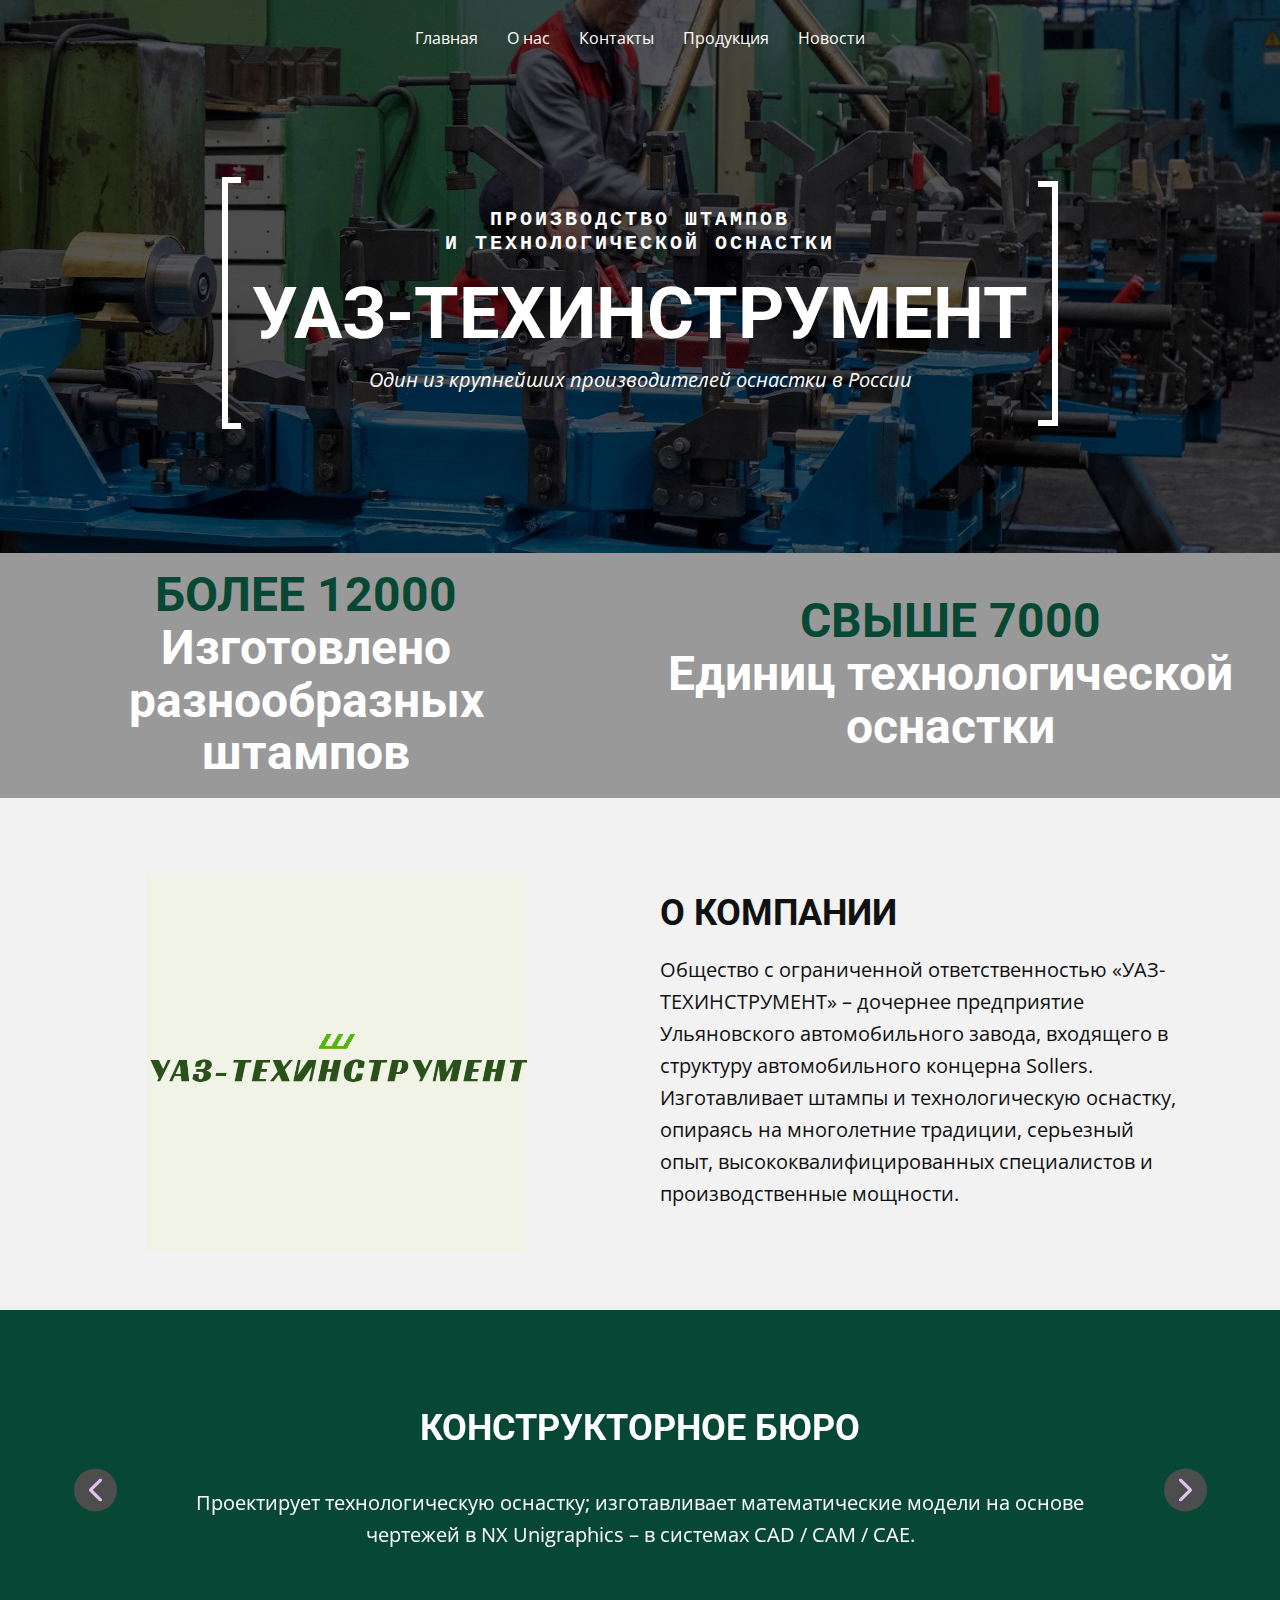
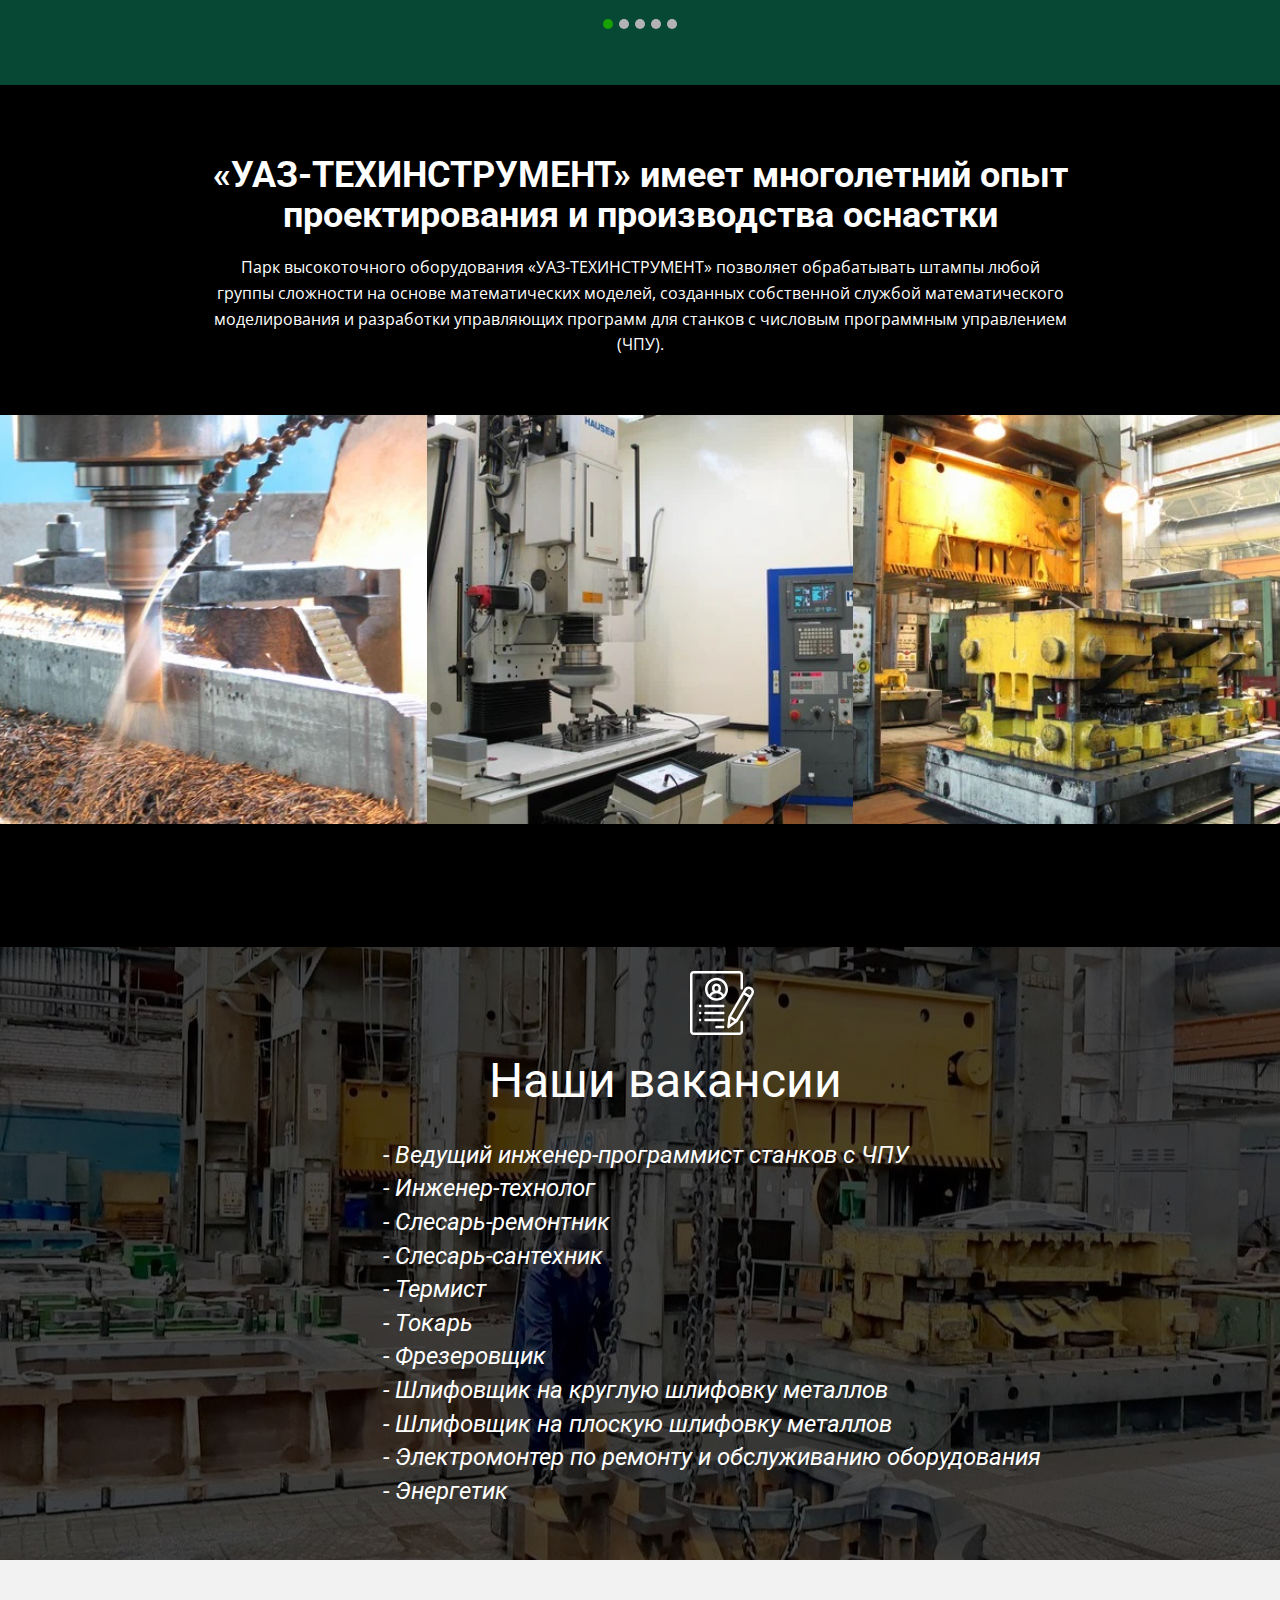
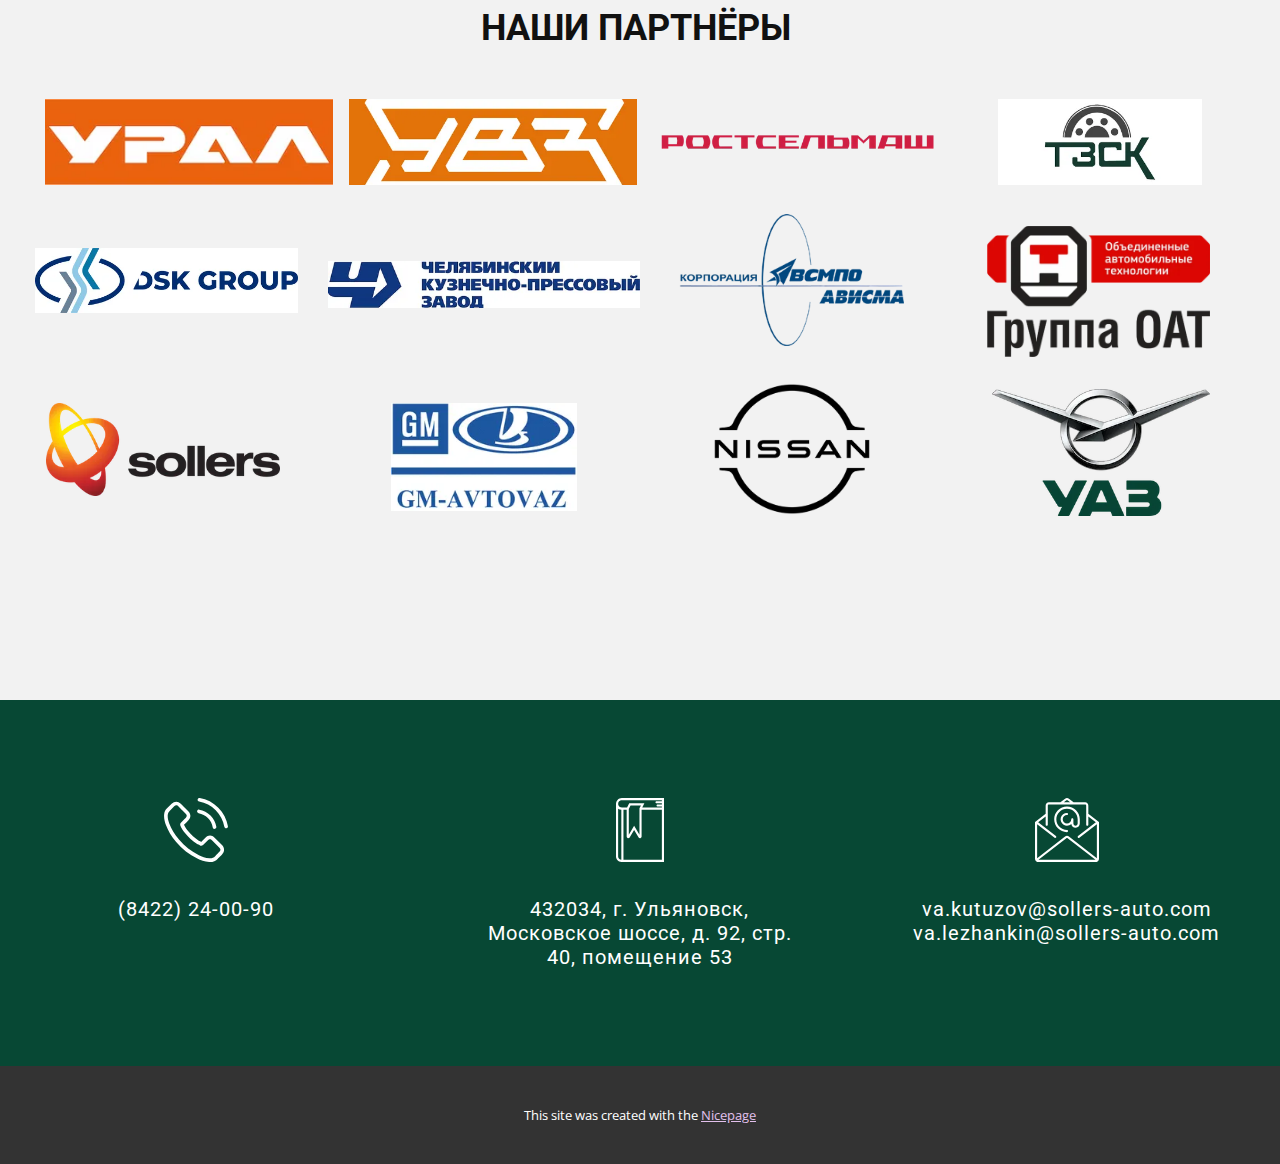
<file: index.html>
<!DOCTYPE html>
<html style="font-size: 16px;" lang="ru"><head>
    <meta name="viewport" content="width=device-width, initial-scale=1.0">
    <meta charset="utf-8">
    <meta name="keywords" content="Building Together, 450, Completed Projects, Building&nbsp;Information Modeling, We has a proud tradition of service as a General Contractor since 1974, Design &amp;amp;Build Package, BuildingRenovation, ProjectManagement, We Offer a Wide Range of Services, Company Certifications, HealthcareBuilding, EducationBuilding, Government
                                            Building, CommercialBuilding, ResidentialBuilding, Restaurant&nbsp;Facilities, We Work With the&nbsp;Best Partners">
    <meta name="description" content="">
    <title>Главная</title>
    <link rel="stylesheet" href="nicepage.css" media="screen">
<link rel="stylesheet" href="Главная.css" media="screen">
    <script class="u-script" type="text/javascript" src="jquery.js" defer=""></script>
    <script class="u-script" type="text/javascript" src="nicepage.js" defer=""></script>
    <meta name="generator" content="Nicepage 6.9.2, nicepage.com">
    <link id="u-theme-google-font" rel="stylesheet" href="https://fonts.googleapis.com/css?family=Roboto:100,100i,300,300i,400,400i,500,500i,700,700i,900,900i|Open+Sans:300,300i,400,400i,500,500i,600,600i,700,700i,800,800i">
    
    
    
    
    
    
    
    
    
    
    <script type="application/ld+json">{
		"@context": "http://schema.org",
		"@type": "Organization",
		"name": ""
}</script>
    <meta name="theme-color" content="#834496">
    <meta property="og:title" content="Главная">
    <meta property="og:type" content="website">
  <meta data-intl-tel-input-cdn-path="intlTelInput/"></head>
  <body data-home-page="Главная.html" data-home-page-title="Главная" data-path-to-root="./" data-include-products="true" class="u-body u-overlap u-overlap-contrast u-overlap-transparent u-xl-mode" data-lang="ru"><header class="u-clearfix u-header u-header" id="sec-d73b"><div class="u-clearfix u-sheet u-valign-middle u-sheet-1">
        <nav class="u-menu u-menu-one-level u-offcanvas u-menu-1">
          <div class="menu-collapse">
            <a class="u-button-style u-nav-link" href="#">
              <svg class="u-svg-link" viewBox="0 0 24 24"><use xlink:href="#menu-hamburger"></use></svg>
              <svg class="u-svg-content" version="1.1" id="menu-hamburger" viewBox="0 0 16 16" x="0px" y="0px" xmlns:xlink="http://www.w3.org/1999/xlink" xmlns="http://www.w3.org/2000/svg"><g><rect y="1" width="16" height="2"></rect><rect y="7" width="16" height="2"></rect><rect y="13" width="16" height="2"></rect>
</g></svg>
            </a>
          </div>
          <div class="u-custom-menu u-nav-container">
            <ul class="u-nav u-spacing-25 u-unstyled u-nav-1"><li class="u-nav-item"><a class="u-button-style u-nav-link" href="Главная.html" style="padding: 8px 2px;">Главная</a>
</li><li class="u-nav-item"><a class="u-button-style u-nav-link" href="О-нас.html" style="padding: 8px 2px;">О нас</a>
</li><li class="u-nav-item"><a class="u-button-style u-nav-link" href="Контакты.html" style="padding: 8px 2px;">Контакты</a>
</li><li class="u-nav-item"><a class="u-button-style u-nav-link" href="Продукция.html" style="padding: 8px 2px;">Продукция</a>
</li><li class="u-nav-item"><a class="u-button-style u-nav-link" href="Новости.html" style="padding: 8px 2px;">Новости</a>
</li></ul>
          </div>
          <div class="u-custom-menu u-nav-container-collapse">
            <div class="u-black u-container-style u-inner-container-layout u-opacity u-opacity-95 u-sidenav">
              <div class="u-inner-container-layout u-sidenav-overflow">
                <div class="u-menu-close"></div>
                <ul class="u-align-center u-nav u-popupmenu-items u-unstyled u-nav-2"><li class="u-nav-item"><a class="u-button-style u-nav-link" href="Главная.html">Главная</a>
</li><li class="u-nav-item"><a class="u-button-style u-nav-link" href="О-нас.html">О нас</a>
</li><li class="u-nav-item"><a class="u-button-style u-nav-link" href="Контакты.html">Контакты</a>
</li><li class="u-nav-item"><a class="u-button-style u-nav-link" href="Продукция.html">Продукция</a>
</li><li class="u-nav-item"><a class="u-button-style u-nav-link" href="Новости.html">Новости</a>
</li></ul>
              </div>
            </div>
            <div class="u-black u-menu-overlay u-opacity u-opacity-70"></div>
          </div>
        </nav>
      </div></header> 
    <section class="u-clearfix u-image u-shading u-section-1" id="sec-0ecc" data-image-width="1920" data-image-height="1282">
      <div class="u-clearfix u-sheet u-sheet-1">
        <div class="custom-expanded u-container-style u-expanded-width-md u-group u-group-1">
          <div class="u-container-layout u-container-layout-1">
            <div class="u-border-6 u-border-white u-shape u-shape-right u-shape-1"></div>
            <div class="u-border-6 u-border-white u-shape u-shape-left u-shape-2"></div>
            <h5 class="u-align-center u-custom-font u-font-courier-new u-text u-text-1"> Производство штампов<br>и технологической оснастки
            </h5>
            <h1 class="u-align-center u-custom-font u-font-titillium-Web u-text u-title u-text-2"> УАЗ-ТЕХИНСТРУМЕНТ</h1>
            <p class="u-align-center u-text u-text-3"> Один из крупнейших производителей оснастки в России</p>
          </div>
        </div>
      </div>
    </section>
    <section class="u-clearfix u-custom-color-6 u-section-2" id="sec-e8e1">
      <div class="data-layout-selected u-clearfix u-expanded-width u-layout-wrap u-layout-wrap-1">
        <div class="u-layout">
          <div class="u-layout-col">
            <div class="u-size-30">
              <div class="u-layout-row">
                <div class="u-container-style u-layout-cell u-left-cell u-right-cell u-size-60 u-layout-cell-1">
                  <div class="u-container-layout"></div>
                </div>
              </div>
            </div>
            <div class="u-size-30">
              <div class="u-layout-row">
                <div class="u-container-style u-layout-cell u-left-cell u-size-30 u-layout-cell-2">
                  <div class="u-container-layout u-valign-middle u-container-layout-2">
                    <h2 class="u-align-center u-font-titillium-Web u-text u-text-custom-color-5 u-text-1">БОЛЕЕ 12000 <span class="u-text-white">
                        <br>Изготовлено разнообразных штампов
                      </span>
                      <br>
                    </h2>
                  </div>
                </div>
                <div class="u-container-style u-layout-cell u-size-30 u-layout-cell-3">
                  <div class="u-container-layout u-valign-middle u-container-layout-3">
                    <h2 class="u-align-center u-font-titillium-Web u-text u-text-custom-color-5 u-text-2">СВЫШЕ 7000<br>
                      <span class="u-text-white">Единиц технологической оснастки </span>
                      <br>
                    </h2>
                  </div>
                </div>
              </div>
            </div>
          </div>
        </div>
      </div>
    </section>
    <section class="u-clearfix u-grey-5 u-section-3" id="sec-6acd">
      <div class="u-clearfix u-sheet u-sheet-1">
        <div class="custom-expanded data-layout-selected u-clearfix u-layout-wrap u-layout-wrap-1">
          <div class="u-layout">
            <div class="u-layout-row">
              <div class="u-container-style u-layout-cell u-right-cell u-size-60 u-layout-cell-1">
                <div class="u-container-layout u-container-layout-1">
                  <h2 class="u-custom-font u-font-titillium-Web u-text u-text-1">О КОМПАНИИ</h2>
                  <p class="u-text u-text-2"> Общество с ограниченной ответственностью «УАЗ-ТЕХИНСТРУМЕНТ»&nbsp;– дочернее предприятие Ульяновского автомобильного завода, входящего в структуру автомобильного концерна Sollers. Изготавливает штампы и технологическую оснастку, опираясь на многолетние традиции, серьезный опыт, высококвалифицированных специалистов и производственные мощности.</p>
                </div>
              </div>
            </div>
          </div>
        </div>
        <img class="u-expanded-width-xs u-image u-image-contain u-image-default u-image-1" src="images/gh.png" alt="" data-image-width="746" data-image-height="740">
      </div>
    </section>
    <section class="u-clearfix u-valign-middle u-section-4" id="carousel_5e61">
      <div class="data-layout-selected u-clearfix u-expanded-width u-layout-wrap u-layout-wrap-1">
        <div class="u-gutter-0 u-layout">
          <div class="u-layout-row">
            <div class="u-align-center u-container-style u-custom-color-5 u-layout-cell u-size-60 u-layout-cell-1">
              <div class="u-container-layout u-container-layout-1">
                <div id="carousel-d1ff" data-interval="5000" data-u-ride="carousel" class="u-carousel u-expanded-width-xs u-slider u-slider-1">
                  <ol class="u-absolute-hcenter u-carousel-indicators u-carousel-indicators-1">
                    <li data-u-target="#carousel-d1ff" class="u-active u-active-custom-color-4 u-grey-30 u-shape-circle" data-u-slide-to="0" style="width: 10px; height: 10px;"></li>
                    <li data-u-target="#carousel-d1ff" class="u-active-custom-color-4 u-grey-30 u-shape-circle" data-u-slide-to="1" style="width: 10px; height: 10px;"></li>
                    <li data-u-target="#carousel-d1ff" class="u-active-custom-color-4 u-grey-30 u-shape-circle" data-u-slide-to="2" style="width: 10px; height: 10px;"></li>
                    <li data-u-target="#carousel-d1ff" class="u-active-custom-color-4 u-grey-30 u-shape-circle" data-u-slide-to="3" style="width: 10px; height: 10px;"></li>
                    <li data-u-target="#carousel-d1ff" class="u-active-custom-color-4 u-grey-30 u-shape-circle" data-u-slide-to="4" style="width: 10px; height: 10px;"></li>
                  </ol>
                  <div class="u-carousel-inner" role="listbox">
                    <div class="u-active u-align-center u-carousel-item u-container-style u-slide">
                      <div class="u-container-layout u-container-layout-2">
                        <h4 class="u-text u-text-1"><b>КОНСТРУКТОРНОЕ&nbsp;</b><b>БЮРО</b>
                          <br>
                        </h4>
                        <p class="u-large-text u-text u-text-variant u-text-2"> Проектирует технологическую оснастку; изготавливает математические модели на основе чертежей в NX Unigraphics – в системах&nbsp;CAD&nbsp;/&nbsp;CAM&nbsp;/&nbsp;CAE.</p>
                      </div>
                    </div>
                    <div class="u-align-center u-carousel-item u-container-style u-slide">
                      <div class="u-container-layout u-container-layout-3">
                        <h4 class="u-text u-text-default u-text-3"> ЗАГОТОВИТЕЛЬНОЕ ПРОИЗВОДСТВО<br>
                        </h4>
                        <p class="u-large-text u-text u-text-variant u-text-4"> Получает из стандартного металлопроката заготовки любых сечений и геометрии.</p>
                      </div>
                    </div>
                    <div class="u-align-center u-carousel-item u-container-style u-slide">
                      <div class="u-container-layout u-container-layout-4">
                        <h4 class="u-text u-text-default u-text-5"> МЕХАНИЧЕСКАЯ ОБРАБОТКА<br>
                        </h4>
                        <p class="u-large-text u-text u-text-variant u-text-6"> Универсальная, 3D c ЧПУ. Производится на уникальных высокоточных станках, что гарантирует соответствие изделия чертежам, исполнение заказов различной сложности и точности.</p>
                      </div>
                    </div>
                    <div class="u-align-center u-carousel-item u-container-style u-slide">
                      <div class="u-container-layout u-container-layout-5">
                        <h4 class="u-text u-text-default u-text-7"> СБОРКА ГОТОВОЙ ОСНАСТКИ<br>
                        </h4>
                        <p class="u-large-text u-text u-text-variant u-text-8"> Выполняется с помощью измерительной техники для получения качественной продукции.</p>
                      </div>
                    </div>
                    <div class="u-align-center u-carousel-item u-container-style u-slide">
                      <div class="u-container-layout u-container-layout-6">
                        <h4 class="u-text u-text-default u-text-9"> ИСПЫТАНИЕ И НАЛАДКА ШТАМПОВ<br>
                        </h4>
                        <p class="u-large-text u-text u-text-variant u-text-10"> Осуществляется на собственных прессах с проведением многоступенчатого контроля и приемки готовой продукции для сдачи потребителю.</p>
                      </div>
                    </div>
                  </div>
                  <a class="u-absolute-vcenter u-carousel-control u-carousel-control-prev u-grey-70 u-icon-circle u-spacing-10 u-carousel-control-1" href="#carousel-d1ff" role="button" data-u-slide="prev">
                    <span aria-hidden="true">
                      <svg viewBox="0 0 451.847 451.847"><path d="M97.141,225.92c0-8.095,3.091-16.192,9.259-22.366L300.689,9.27c12.359-12.359,32.397-12.359,44.751,0
c12.354,12.354,12.354,32.388,0,44.748L173.525,225.92l171.903,171.909c12.354,12.354,12.354,32.391,0,44.744
c-12.354,12.365-32.386,12.365-44.745,0l-194.29-194.281C100.226,242.115,97.141,234.018,97.141,225.92z"></path></svg>
                    </span>
                    <span class="sr-only">
                      <svg viewBox="0 0 451.847 451.847"><path d="M97.141,225.92c0-8.095,3.091-16.192,9.259-22.366L300.689,9.27c12.359-12.359,32.397-12.359,44.751,0
c12.354,12.354,12.354,32.388,0,44.748L173.525,225.92l171.903,171.909c12.354,12.354,12.354,32.391,0,44.744
c-12.354,12.365-32.386,12.365-44.745,0l-194.29-194.281C100.226,242.115,97.141,234.018,97.141,225.92z"></path></svg>
                    </span>
                  </a>
                  <a class="u-absolute-vcenter u-carousel-control u-carousel-control-next u-grey-70 u-icon-circle u-spacing-10 u-carousel-control-2" href="#carousel-d1ff" role="button" data-u-slide="next">
                    <span aria-hidden="true">
                      <svg viewBox="0 0 451.846 451.847"><path d="M345.441,248.292L151.154,442.573c-12.359,12.365-32.397,12.365-44.75,0c-12.354-12.354-12.354-32.391,0-44.744
L278.318,225.92L106.409,54.017c-12.354-12.359-12.354-32.394,0-44.748c12.354-12.359,32.391-12.359,44.75,0l194.287,194.284
c6.177,6.18,9.262,14.271,9.262,22.366C354.708,234.018,351.617,242.115,345.441,248.292z"></path></svg>
                    </span>
                    <span class="sr-only">
                      <svg viewBox="0 0 451.846 451.847"><path d="M345.441,248.292L151.154,442.573c-12.359,12.365-32.397,12.365-44.75,0c-12.354-12.354-12.354-32.391,0-44.744
L278.318,225.92L106.409,54.017c-12.354-12.359-12.354-32.394,0-44.748c12.354-12.359,32.391-12.359,44.75,0l194.287,194.284
c6.177,6.18,9.262,14.271,9.262,22.366C354.708,234.018,351.617,242.115,345.441,248.292z"></path></svg>
                    </span>
                  </a>
                </div>
              </div>
            </div>
          </div>
        </div>
      </div>
    </section>
    <section class="u-black u-clearfix u-section-5" id="sec-be09">
      <div class="u-align-center u-container-style u-group u-group-1">
        <div class="u-container-layout u-valign-middle u-container-layout-1">
          <h2 class="u-custom-font u-font-titillium-Web u-text u-text-1"> «УАЗ-ТЕХИНСТРУМЕНТ»&nbsp;имеет многолетний опыт проектирования и производства оснастки</h2>
          <p class="u-text u-text-2"> Парк высокоточного оборудования «УАЗ-ТЕХИНСТРУМЕНТ» позволяет обрабатывать штампы любой группы сложности на основе математических моделей, созданных собственной службой математического моделирования и разработки управляющих программ для станков с числовым программным управлением (ЧПУ).</p>
        </div>
      </div>
      <div class="data-layout-selected u-clearfix u-expanded-width u-layout-wrap u-layout-wrap-1">
        <div class="u-layout">
          <div class="u-layout-row">
            <div class="u-container-style u-image u-layout-cell u-left-cell u-size-20 u-image-1" data-image-width="500" data-image-height="375">
              <div class="u-container-layout"></div>
            </div>
            <div class="u-container-style u-image u-layout-cell u-size-20 u-image-2" data-image-width="500" data-image-height="375">
              <div class="u-container-layout"></div>
            </div>
            <div class="u-container-style u-image u-layout-cell u-right-cell u-size-20 u-image-3" data-image-width="500" data-image-height="375">
              <div class="u-container-layout"></div>
            </div>
          </div>
        </div>
      </div>
    </section>
    <section class="u-clearfix u-image u-shading u-section-6" id="sec-4e96" data-image-width="1280" data-image-height="640">
      <div class="u-clearfix u-sheet u-sheet-1">
        <div class="u-container-style u-expanded-width-md u-expanded-width-sm u-expanded-width-xs u-group u-group-1">
          <div class="u-container-layout u-container-layout-1"><span class="u-icon u-icon-circle u-text-white u-icon-1"><svg class="u-svg-link" preserveAspectRatio="xMidYMin slice" viewBox="0 0 512 512" style=""><use xlink:href="#svg-3862"></use></svg><svg class="u-svg-content" viewBox="0 0 512 512" x="0px" y="0px" id="svg-3862" style="enable-background:new 0 0 512 512;"><g><g><path d="M414.007,148.75c5.522,0,10-4.477,10-10V30c0-16.542-13.458-30-30-30h-364c-16.542,0-30,13.458-30,30v452    c0,16.542,13.458,30,30,30h364c16.542,0,30-13.458,30-30v-73.672c0-5.523-4.478-10-10-10c-5.522,0-10,4.477-10,10V482    c0,5.514-4.486,10-10,10h-364c-5.514,0-10-4.486-10-10V30c0-5.514,4.486-10,10-10h364c5.514,0,10,4.486,10,10v108.75    C404.007,144.273,408.485,148.75,414.007,148.75z"></path>
</g>
</g><g><g><path d="M212.007,54c-50.729,0-92,41.271-92,92c0,26.317,11.11,50.085,28.882,66.869c0.333,0.356,0.687,0.693,1.074,1    c16.371,14.979,38.158,24.13,62.043,24.13c23.885,0,45.672-9.152,62.043-24.13c0.387-0.307,0.741-0.645,1.074-1    c17.774-16.784,28.884-40.552,28.884-66.869C304.007,95.271,262.736,54,212.007,54z M212.007,218    c-16.329,0-31.399-5.472-43.491-14.668c8.789-15.585,25.19-25.332,43.491-25.332c18.301,0,34.702,9.747,43.491,25.332    C243.405,212.528,228.336,218,212.007,218z M196.007,142v-6.5c0-8.822,7.178-16,16-16s16,7.178,16,16v6.5c0,8.822-7.178,16-16,16    S196.007,150.822,196.007,142z M269.947,188.683c-7.375-10.938-17.596-19.445-29.463-24.697c4.71-6.087,7.523-13.712,7.523-21.986    v-6.5c0-19.851-16.149-36-36-36s-36,16.149-36,36v6.5c0,8.274,2.813,15.899,7.523,21.986    c-11.867,5.252-22.088,13.759-29.463,24.697c-8.829-11.953-14.06-26.716-14.06-42.683c0-39.701,32.299-72,72-72s72,32.299,72,72    C284.007,161.967,278.776,176.73,269.947,188.683z"></path>
</g>
</g><g><g><path d="M266.007,438h-54c-5.522,0-10,4.477-10,10s4.478,10,10,10h54c5.522,0,10-4.477,10-10S271.529,438,266.007,438z"></path>
</g>
</g><g><g><path d="M266.007,382h-142c-5.522,0-10,4.477-10,10s4.478,10,10,10h142c5.522,0,10-4.477,10-10S271.529,382,266.007,382z"></path>
</g>
</g><g><g><path d="M266.007,326h-142c-5.522,0-10,4.477-10,10s4.478,10,10,10h142c5.522,0,10-4.477,10-10S271.529,326,266.007,326z"></path>
</g>
</g><g><g><path d="M88.366,272.93c-1.859-1.86-4.439-2.93-7.079-2.93c-2.631,0-5.211,1.07-7.07,2.93c-1.86,1.86-2.93,4.44-2.93,7.07    s1.069,5.21,2.93,7.07c1.87,1.86,4.439,2.93,7.07,2.93c2.64,0,5.21-1.07,7.079-2.93c1.86-1.86,2.931-4.44,2.931-7.07    S90.227,274.79,88.366,272.93z"></path>
</g>
</g><g><g><path d="M88.366,328.93c-1.869-1.86-4.439-2.93-7.079-2.93c-2.631,0-5.2,1.07-7.07,2.93c-1.86,1.86-2.93,4.44-2.93,7.07    s1.069,5.21,2.93,7.07c1.87,1.86,4.439,2.93,7.07,2.93c2.64,0,5.21-1.07,7.079-2.93c1.86-1.86,2.931-4.44,2.931-7.07    S90.227,330.79,88.366,328.93z"></path>
</g>
</g><g><g><path d="M88.366,384.93c-1.869-1.86-4.439-2.93-7.079-2.93c-2.631,0-5.2,1.07-7.07,2.93c-1.86,1.86-2.93,4.44-2.93,7.07    s1.069,5.21,2.93,7.07c1.859,1.86,4.439,2.93,7.07,2.93c2.64,0,5.22-1.07,7.079-2.93c1.86-1.86,2.931-4.44,2.931-7.07    S90.227,386.79,88.366,384.93z"></path>
</g>
</g><g><g><path d="M266.007,270h-142c-5.522,0-10,4.477-10,10s4.478,10,10,10h142c5.522,0,10-4.477,10-10S271.529,270,266.007,270z"></path>
</g>
</g><g><g><path d="M491.002,130.32c-9.715-5.609-21.033-7.099-31.871-4.196c-10.836,2.904-19.894,9.854-25.502,19.569L307.787,363.656    c-0.689,1.195-1.125,2.52-1.278,3.891l-8.858,79.344c-0.44,3.948,1.498,7.783,4.938,9.77c1.553,0.896,3.278,1.34,4.999,1.34    c2.092,0,4.176-0.655,5.931-1.948l64.284-47.344c1.111-0.818,2.041-1.857,2.73-3.052l125.841-217.963    C517.954,167.638,511.058,141.9,491.002,130.32z M320.063,426.394l4.626-41.432l28.942,16.71L320.063,426.394z M368.213,386.996    l-38.105-22l100.985-174.91l38.105,22L368.213,386.996z M489.054,177.693l-9.857,17.073l-38.105-22l9.857-17.073    c2.938-5.089,7.682-8.729,13.358-10.25c5.678-1.522,11.606-0.74,16.694,2.198c5.089,2.938,8.729,7.682,10.25,13.358    C492.772,166.675,491.992,172.604,489.054,177.693z"></path>
</g>
</g></svg></span>
            <h1 class="u-align-center u-text u-text-1"> Наши вакансии</h1>
            <h5 class="u-align-justify u-text u-text-2"> - Ведущий инженер-программист станков с ЧПУ<br>- Инженер-технолог<br>- Слесарь-ремонтник<br>- Слесарь-сантехник<br>- Термист<br>- Токарь<br>- Фрезеровщик<br>- Шлифовщик на круглую шлифовку металлов<br>- Шлифовщик на плоскую шлифовку металлов<br>- Электромонтер по ремонту и обслуживанию оборудования<br>- Энергетик
            </h5>
          </div>
        </div>
      </div>
    </section>
    <section class="u-clearfix u-grey-5 u-section-7" id="sec-79e1">
      <div class="u-clearfix u-sheet u-sheet-1">
        <h2 class="u-custom-font u-font-titillium-Web u-text u-text-1"> НАШИ ПАРТНЁРЫ</h2>
        <div class="u-list u-list-1">
          <div class="u-repeater u-repeater-1">
            <div class="u-container-style u-list-item u-repeater-item">
              <div class="u-container-layout u-similar-container u-valign-bottom u-container-layout-1">
                <img class="u-image u-image-default u-image-1" src="images/22.png" alt="" data-image-width="350" data-image-height="96">
              </div>
            </div>
            <div class="u-container-style u-list-item u-repeater-item">
              <div class="u-container-layout u-similar-container u-valign-bottom u-container-layout-2">
                <img class="u-image u-image-default u-image-2" src="images/18.png" alt="" data-image-width="500" data-image-height="333">
              </div>
            </div>
            <div class="u-container-style u-list-item u-repeater-item">
              <div class="u-container-layout u-similar-container u-valign-bottom u-container-layout-3">
                <img class="u-image u-image-contain u-image-default u-image-3" src="images/21.png" alt="" data-image-width="500" data-image-height="47">
              </div>
            </div>
            <div class="u-container-style u-list-item u-repeater-item">
              <div class="u-container-layout u-similar-container u-valign-bottom u-container-layout-4">
                <img class="u-image u-image-contain u-image-default u-image-4" src="images/15.png" alt="" data-image-width="346" data-image-height="146">
              </div>
            </div>
          </div>
        </div>
        <img class="u-image u-image-contain u-image-default u-image-5" src="images/20.png" alt="" data-image-width="300" data-image-height="176">
        <img class="u-image u-image-default u-image-6" src="images/17.png" alt="" data-image-width="500" data-image-height="294">
        <img class="u-image u-image-contain u-image-default u-image-7" src="images/19.png" alt="" data-image-width="500" data-image-height="124" data-href="#">
        <img class="u-image u-image-default u-image-8" src="images/16.png" alt="" data-image-width="500" data-image-height="83">
        <img class="u-image u-image-contain u-image-default u-image-9" src="images/13.png" alt="" data-image-width="500" data-image-height="375">
        <img class="u-image u-image-contain u-image-default u-image-10" src="images/10.png" alt="" data-image-width="350" data-image-height="204">
        <img class="u-image u-image-contain u-image-default u-image-11" src="images/11.png" alt="" data-image-width="350" data-image-height="139">
        <img class="u-image u-image-default u-preserve-proportions u-image-12" src="images/12.png" alt="" data-image-width="240" data-image-height="140">
      </div>
    </section>
    <section class="u-clearfix u-valign-middle-xs u-section-8" id="carousel_c775">
      <div class="data-layout-selected u-clearfix u-expanded-width u-layout-wrap u-layout-wrap-1">
        <div class="u-gutter-0 u-layout">
          <div class="u-layout-row">
            <div class="u-align-center-md u-align-center-sm u-align-center-xs u-container-style u-custom-color-5 u-layout-cell u-left-cell u-size-20 u-size-20-md u-layout-cell-1">
              <div class="u-container-layout u-valign-middle-md u-valign-middle-sm u-valign-middle-xs u-container-layout-1"><span class="u-icon u-icon-circle u-icon-1"><svg class="u-svg-link" preserveAspectRatio="xMidYMin slice" viewBox="0 0 473.806 473.806" style=""><use xlink:href="#svg-08a4"></use></svg><svg class="u-svg-content" viewBox="0 0 473.806 473.806" x="0px" y="0px" id="svg-08a4" style="enable-background:new 0 0 473.806 473.806;"><g><g><path d="M374.456,293.506c-9.7-10.1-21.4-15.5-33.8-15.5c-12.3,0-24.1,5.3-34.2,15.4l-31.6,31.5c-2.6-1.4-5.2-2.7-7.7-4    c-3.6-1.8-7-3.5-9.9-5.3c-29.6-18.8-56.5-43.3-82.3-75c-12.5-15.8-20.9-29.1-27-42.6c8.2-7.5,15.8-15.3,23.2-22.8    c2.8-2.8,5.6-5.7,8.4-8.5c21-21,21-48.2,0-69.2l-27.3-27.3c-3.1-3.1-6.3-6.3-9.3-9.5c-6-6.2-12.3-12.6-18.8-18.6    c-9.7-9.6-21.3-14.7-33.5-14.7s-24,5.1-34,14.7c-0.1,0.1-0.1,0.1-0.2,0.2l-34,34.3c-12.8,12.8-20.1,28.4-21.7,46.5    c-2.4,29.2,6.2,56.4,12.8,74.2c16.2,43.7,40.4,84.2,76.5,127.6c43.8,52.3,96.5,93.6,156.7,122.7c23,10.9,53.7,23.8,88,26    c2.1,0.1,4.3,0.2,6.3,0.2c23.1,0,42.5-8.3,57.7-24.8c0.1-0.2,0.3-0.3,0.4-0.5c5.2-6.3,11.2-12,17.5-18.1c4.3-4.1,8.7-8.4,13-12.9    c9.9-10.3,15.1-22.3,15.1-34.6c0-12.4-5.3-24.3-15.4-34.3L374.456,293.506z M410.256,398.806    C410.156,398.806,410.156,398.906,410.256,398.806c-3.9,4.2-7.9,8-12.2,12.2c-6.5,6.2-13.1,12.7-19.3,20    c-10.1,10.8-22,15.9-37.6,15.9c-1.5,0-3.1,0-4.6-0.1c-29.7-1.9-57.3-13.5-78-23.4c-56.6-27.4-106.3-66.3-147.6-115.6    c-34.1-41.1-56.9-79.1-72-119.9c-9.3-24.9-12.7-44.3-11.2-62.6c1-11.7,5.5-21.4,13.8-29.7l34.1-34.1c4.9-4.6,10.1-7.1,15.2-7.1    c6.3,0,11.4,3.8,14.6,7c0.1,0.1,0.2,0.2,0.3,0.3c6.1,5.7,11.9,11.6,18,17.9c3.1,3.2,6.3,6.4,9.5,9.7l27.3,27.3    c10.6,10.6,10.6,20.4,0,31c-2.9,2.9-5.7,5.8-8.6,8.6c-8.4,8.6-16.4,16.6-25.1,24.4c-0.2,0.2-0.4,0.3-0.5,0.5    c-8.6,8.6-7,17-5.2,22.7c0.1,0.3,0.2,0.6,0.3,0.9c7.1,17.2,17.1,33.4,32.3,52.7l0.1,0.1c27.6,34,56.7,60.5,88.8,80.8    c4.1,2.6,8.3,4.7,12.3,6.7c3.6,1.8,7,3.5,9.9,5.3c0.4,0.2,0.8,0.5,1.2,0.7c3.4,1.7,6.6,2.5,9.9,2.5c8.3,0,13.5-5.2,15.2-6.9    l34.2-34.2c3.4-3.4,8.8-7.5,15.1-7.5c6.2,0,11.3,3.9,14.4,7.3c0.1,0.1,0.1,0.1,0.2,0.2l55.1,55.1    C420.456,377.706,420.456,388.206,410.256,398.806z"></path><path d="M256.056,112.706c26.2,4.4,50,16.8,69,35.8s31.3,42.8,35.8,69c1.1,6.6,6.8,11.2,13.3,11.2c0.8,0,1.5-0.1,2.3-0.2    c7.4-1.2,12.3-8.2,11.1-15.6c-5.4-31.7-20.4-60.6-43.3-83.5s-51.8-37.9-83.5-43.3c-7.4-1.2-14.3,3.7-15.6,11    S248.656,111.506,256.056,112.706z"></path><path d="M473.256,209.006c-8.9-52.2-33.5-99.7-71.3-137.5s-85.3-62.4-137.5-71.3c-7.3-1.3-14.2,3.7-15.5,11    c-1.2,7.4,3.7,14.3,11.1,15.6c46.6,7.9,89.1,30,122.9,63.7c33.8,33.8,55.8,76.3,63.7,122.9c1.1,6.6,6.8,11.2,13.3,11.2    c0.8,0,1.5-0.1,2.3-0.2C469.556,223.306,474.556,216.306,473.256,209.006z"></path>
</g>
</g></svg></span>
                <h5 class="u-align-center-lg u-align-center-xl u-custom-font u-font-titillium-Web u-text u-text-1"> (8422) 24-00-90<br>
                </h5>
              </div>
            </div>
            <div class="u-align-center-lg u-align-center-sm u-align-center-xl u-align-center-xs u-container-style u-custom-color-5 u-layout-cell u-size-20 u-size-20-md u-layout-cell-2">
              <div class="u-container-layout u-valign-middle-sm u-valign-middle-xs u-container-layout-2"><span class="u-icon u-icon-circle u-icon-2"><svg class="u-svg-link" preserveAspectRatio="xMidYMin slice" viewBox="0 0 60 60" style=""><use xlink:href="#svg-30a8"></use></svg><svg class="u-svg-content" viewBox="0 0 60 60" x="0px" y="0px" id="svg-30a8" style="enable-background:new 0 0 60 60;"><path d="M13,0c-1.547,0-3.033,0.662-4.078,1.817C7.895,2.954,7.389,4.476,7.525,6H7.5v48.958C7.5,57.738,9.762,60,12.542,60H52.5V11  V9V0H13z M9.5,54.958V9.998c0.836,0.629,1.875,1.002,3,1.002v46.996C10.842,57.973,9.5,56.621,9.5,54.958z M50.5,58h-36V11h3v25.201  c0,0.682,0.441,1.262,1.099,1.444c0.137,0.037,0.273,0.056,0.408,0.056c0.015,0,0.029-0.005,0.044-0.006  c0.045-0.001,0.088-0.012,0.133-0.017c0.103-0.012,0.202-0.033,0.299-0.066c0.048-0.016,0.093-0.035,0.138-0.056  c0.094-0.043,0.18-0.097,0.263-0.159c0.036-0.027,0.073-0.05,0.106-0.08c0.111-0.099,0.212-0.211,0.292-0.346l4.217-7.028  l4.217,7.029c0.327,0.545,0.939,0.801,1.55,0.687c0.045-0.008,0.089-0.002,0.134-0.014c0.657-0.183,1.099-0.763,1.099-1.444V11h19  V58z M29.64,9.483l-0.003,0.007L29.5,9.764v0.042l-0.1,0.23l0.1,0.152v0.112V34.39l-5-8.333l-5,8.333V10.236L21.118,7h9.764  L29.64,9.483z M32.118,9l2-4H19.882l-2,4h-4.67c-1.894,0-3.516-1.379-3.693-3.14c-0.101-0.998,0.214-1.957,0.887-2.701  C11.071,2.422,12.017,2,13,2h37.5v1h-5c-0.553,0-1,0.447-1,1s0.447,1,1,1h5v1h-4c-0.553,0-1,0.447-1,1s0.447,1,1,1h4v1H32.118z"></path></svg></span>
                <h5 class="u-align-center-md u-custom-font u-font-titillium-Web u-text u-text-2"> 432034, г. Ульяновск, Московское шоссе, д. 92, стр. 40, помещение 53<br>
                </h5>
              </div>
            </div>
            <div class="u-align-center u-container-style u-custom-color-5 u-layout-cell u-right-cell u-size-20 u-size-20-md u-layout-cell-3">
              <div class="u-container-layout u-valign-middle-md u-valign-middle-sm u-valign-middle-xs u-container-layout-3"><span class="u-icon u-icon-circle u-icon-3"><svg class="u-svg-link" preserveAspectRatio="xMidYMin slice" viewBox="0 0 511.974 511.974" style=""><use xlink:href="#svg-e5bc"></use></svg><svg class="u-svg-content" viewBox="0 0 511.974 511.974" x="0px" y="0px" id="svg-e5bc" style="enable-background:new 0 0 511.974 511.974;"><g><g><g><path d="M511.872,195.725c-0.053-0.588-0.17-1.169-0.35-1.732c-0.117-0.503-0.28-0.994-0.486-1.468     c-0.239-0.463-0.525-0.901-0.853-1.306c-0.329-0.481-0.71-0.924-1.135-1.323c-0.137-0.119-0.196-0.282-0.341-0.401     l-82.065-63.735V59.704c0-14.138-11.462-25.6-25.6-25.6h-92.476L271.539,5.355c-9.147-7.134-21.974-7.134-31.121,0     l-37.035,28.749h-92.476c-14.138,0-25.6,11.461-25.6,25.6v66.057L3.268,189.496c-0.145,0.12-0.205,0.282-0.341,0.401     c-0.425,0.398-0.806,0.842-1.135,1.323c-0.328,0.405-0.614,0.842-0.853,1.306c-0.207,0.473-0.369,0.965-0.486,1.468     c-0.178,0.555-0.295,1.127-0.35,1.707c0,0.179-0.102,0.333-0.102,0.512V486.37c0.012,5.428,1.768,10.708,5.009,15.061     c0.051,0.077,0.06,0.171,0.119,0.239c0.06,0.068,0.188,0.145,0.273,0.239c4.794,6.308,12.25,10.027,20.173,10.061h460.8     c7.954-0.024,15.441-3.761,20.241-10.103c0.068-0.085,0.171-0.111,0.23-0.196c0.06-0.085,0.068-0.162,0.12-0.239     c3.241-4.354,4.997-9.634,5.009-15.061V196.237C511.974,196.058,511.881,195.904,511.872,195.725z M250.854,18.82     c2.98-2.368,7.2-2.368,10.18,0l19.686,15.283h-49.493L250.854,18.82z M27.725,494.904l223.13-173.321     c2.982-2.364,7.199-2.364,10.18,0l223.189,173.321H27.725z M494.908,481.6L271.539,308.117c-9.149-7.128-21.972-7.128-31.121,0     L17.041,481.6V209.233L156.877,317.82c3.726,2.889,9.088,2.211,11.977-1.515c2.889-3.726,2.211-9.088-1.515-11.977     L25.276,194.018l60.032-46.652v65.937c0,4.713,3.821,8.533,8.533,8.533c4.713,0,8.533-3.821,8.533-8.533v-153.6     c0-4.713,3.82-8.533,8.533-8.533h290.133c4.713,0,8.533,3.82,8.533,8.533v153.6c0,4.713,3.82,8.533,8.533,8.533     s8.533-3.821,8.533-8.533v-65.937l60.032,46.652l-142.31,110.507c-2.448,1.855-3.711,4.883-3.305,7.928s2.417,5.637,5.266,6.786     c2.849,1.149,6.096,0.679,8.501-1.232l140.083-108.774V481.6z"></path><path d="M358.374,204.77v-34.133c0-56.554-45.846-102.4-102.4-102.4c-56.554,0-102.4,45.846-102.4,102.4     s45.846,102.4,102.4,102.4c4.713,0,8.533-3.82,8.533-8.533s-3.82-8.533-8.533-8.533c-47.128,0-85.333-38.205-85.333-85.333     s38.205-85.333,85.333-85.333s85.333,38.205,85.333,85.333v34.133c0,9.426-7.641,17.067-17.067,17.067     s-17.067-7.641-17.067-17.067v-34.133c0-4.713-3.82-8.533-8.533-8.533s-8.533,3.82-8.533,8.533     c0,18.851-15.282,34.133-34.133,34.133c-18.851,0-34.133-15.282-34.133-34.133s15.282-34.133,34.133-34.133     c4.713,0,8.533-3.82,8.533-8.533s-3.82-8.533-8.533-8.533c-22.915-0.051-43.074,15.13-49.354,37.168     c-6.28,22.038,2.847,45.565,22.347,57.601c19.5,12.036,44.622,9.65,61.507-5.843c1.858,18.046,17.543,31.464,35.659,30.505     C344.25,237.91,358.431,222.912,358.374,204.77z"></path>
</g>
</g>
</g></svg></span>
                <h5 class="u-custom-font u-font-titillium-Web u-text u-text-3"> va.kutuzov@sollers-auto.com <br>va.lezhankin@sollers-auto.com<br>
                </h5>
              </div>
            </div>
          </div>
        </div>
      </div>
    </section>
    
    
    
    
    <section class="u-backlink u-clearfix u-grey-80">
      <p class="u-text">
        <span>This site was created with the </span>
        <a class="u-link" href="https://nicepage.com/" target="_blank" rel="nofollow">
          <span>Nicepage</span>
        </a>
      </p>
    </section>
  
</body></html>
</file>
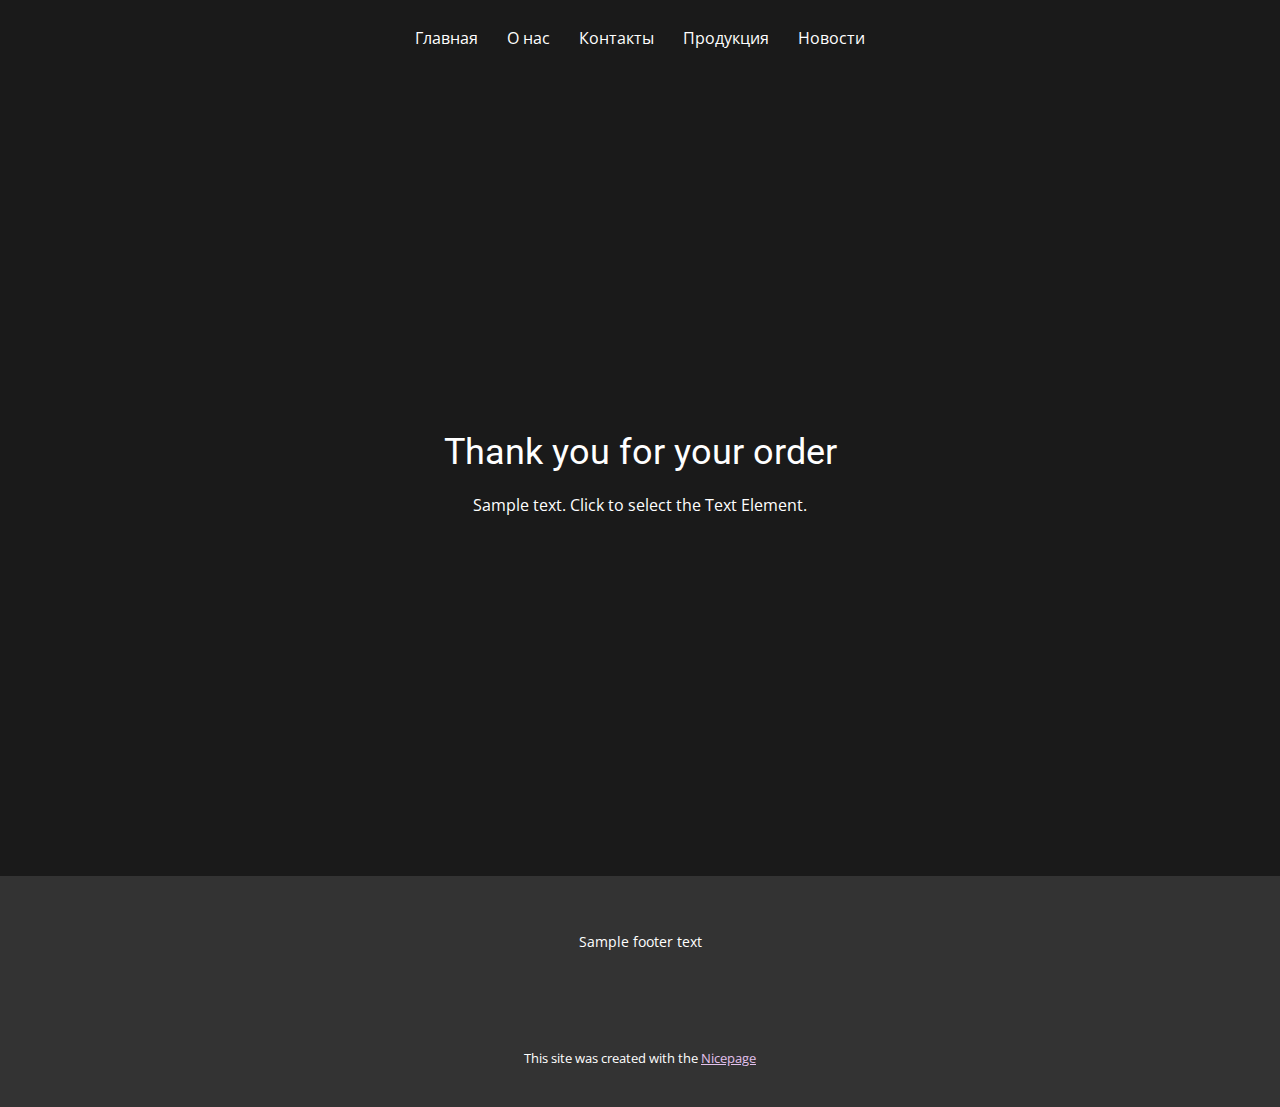
<file: thank-you-page.html>
<!DOCTYPE html>
<html style="font-size: 16px;" lang="ru"><head>
    <meta name="viewport" content="width=device-width, initial-scale=1.0">
    <meta charset="utf-8">
    <meta name="keywords" content="Thank you for your order">
    <meta name="description" content="">
    <title>Thank You Page Template</title>
    <link rel="stylesheet" href="nicepage.css" media="screen">
<link rel="stylesheet" href="Thank-You-Page-Template.css" media="screen">
    <script class="u-script" type="text/javascript" src="jquery.js" defer=""></script>
    <script class="u-script" type="text/javascript" src="nicepage.js" defer=""></script>
    <meta name="generator" content="Nicepage 6.9.2, nicepage.com">
    <link id="u-theme-google-font" rel="stylesheet" href="https://fonts.googleapis.com/css?family=Roboto:100,100i,300,300i,400,400i,500,500i,700,700i,900,900i|Open+Sans:300,300i,400,400i,500,500i,600,600i,700,700i,800,800i">
    
    
    
    <script type="application/ld+json">{
		"@context": "http://schema.org",
		"@type": "Organization",
		"name": ""
}</script>
    <meta name="theme-color" content="#834496">
    <meta property="og:title" content="Thank You Page Template">
    <meta property="og:type" content="website">
  <meta data-intl-tel-input-cdn-path="intlTelInput/"></head>
  <body data-path-to-root="./" data-include-products="true" class="u-body u-xl-mode" data-lang="ru"><header class="u-clearfix u-header u-header" id="sec-d73b"><div class="u-clearfix u-sheet u-valign-middle u-sheet-1">
        <nav class="u-menu u-menu-one-level u-offcanvas u-menu-1">
          <div class="menu-collapse">
            <a class="u-button-style u-nav-link" href="#">
              <svg class="u-svg-link" viewBox="0 0 24 24"><use xlink:href="#menu-hamburger"></use></svg>
              <svg class="u-svg-content" version="1.1" id="menu-hamburger" viewBox="0 0 16 16" x="0px" y="0px" xmlns:xlink="http://www.w3.org/1999/xlink" xmlns="http://www.w3.org/2000/svg"><g><rect y="1" width="16" height="2"></rect><rect y="7" width="16" height="2"></rect><rect y="13" width="16" height="2"></rect>
</g></svg>
            </a>
          </div>
          <div class="u-custom-menu u-nav-container">
            <ul class="u-nav u-spacing-25 u-unstyled u-nav-1"><li class="u-nav-item"><a class="u-button-style u-nav-link" href="Главная.html" style="padding: 8px 2px;">Главная</a>
</li><li class="u-nav-item"><a class="u-button-style u-nav-link" href="О-нас.html" style="padding: 8px 2px;">О нас</a>
</li><li class="u-nav-item"><a class="u-button-style u-nav-link" href="Контакты.html" style="padding: 8px 2px;">Контакты</a>
</li><li class="u-nav-item"><a class="u-button-style u-nav-link" href="Продукция.html" style="padding: 8px 2px;">Продукция</a>
</li><li class="u-nav-item"><a class="u-button-style u-nav-link" href="Новости.html" style="padding: 8px 2px;">Новости</a>
</li></ul>
          </div>
          <div class="u-custom-menu u-nav-container-collapse">
            <div class="u-black u-container-style u-inner-container-layout u-opacity u-opacity-95 u-sidenav">
              <div class="u-inner-container-layout u-sidenav-overflow">
                <div class="u-menu-close"></div>
                <ul class="u-align-center u-nav u-popupmenu-items u-unstyled u-nav-2"><li class="u-nav-item"><a class="u-button-style u-nav-link" href="Главная.html">Главная</a>
</li><li class="u-nav-item"><a class="u-button-style u-nav-link" href="О-нас.html">О нас</a>
</li><li class="u-nav-item"><a class="u-button-style u-nav-link" href="Контакты.html">Контакты</a>
</li><li class="u-nav-item"><a class="u-button-style u-nav-link" href="Продукция.html">Продукция</a>
</li><li class="u-nav-item"><a class="u-button-style u-nav-link" href="Новости.html">Новости</a>
</li></ul>
              </div>
            </div>
            <div class="u-black u-menu-overlay u-opacity u-opacity-70"></div>
          </div>
        </nav>
      </div></header>
    <section class="u-align-center u-clearfix u-container-align-center u-section-1" id="sec-2ae6">
      <div class="u-clearfix u-sheet u-valign-middle u-sheet-1">
        <h2 class="u-align-center u-text u-text-default u-text-1"> Thank you for your order</h2>
        <p class="u-align-center u-text u-text-default u-text-2">Sample text. Click to select the Text Element.</p>
      </div>
    </section>
    
    
    
    <footer class="u-clearfix u-footer u-grey-80" id="sec-9d1b"><div class="u-clearfix u-sheet u-sheet-1">
        <div class="u-align-center u-container-style u-group u-group-1">
          <div class="u-container-layout u-valign-middle u-container-layout-1">
            <p class="u-small-text u-text u-text-variant u-text-1">Sample footer text</p>
          </div>
        </div>
      </div></footer>
    <section class="u-backlink u-clearfix u-grey-80">
      <p class="u-text">
        <span>This site was created with the </span>
        <a class="u-link" href="https://nicepage.com/" target="_blank" rel="nofollow">
          <span>Nicepage</span>
        </a>
      </p>
    </section>
  
</body></html>
</file>
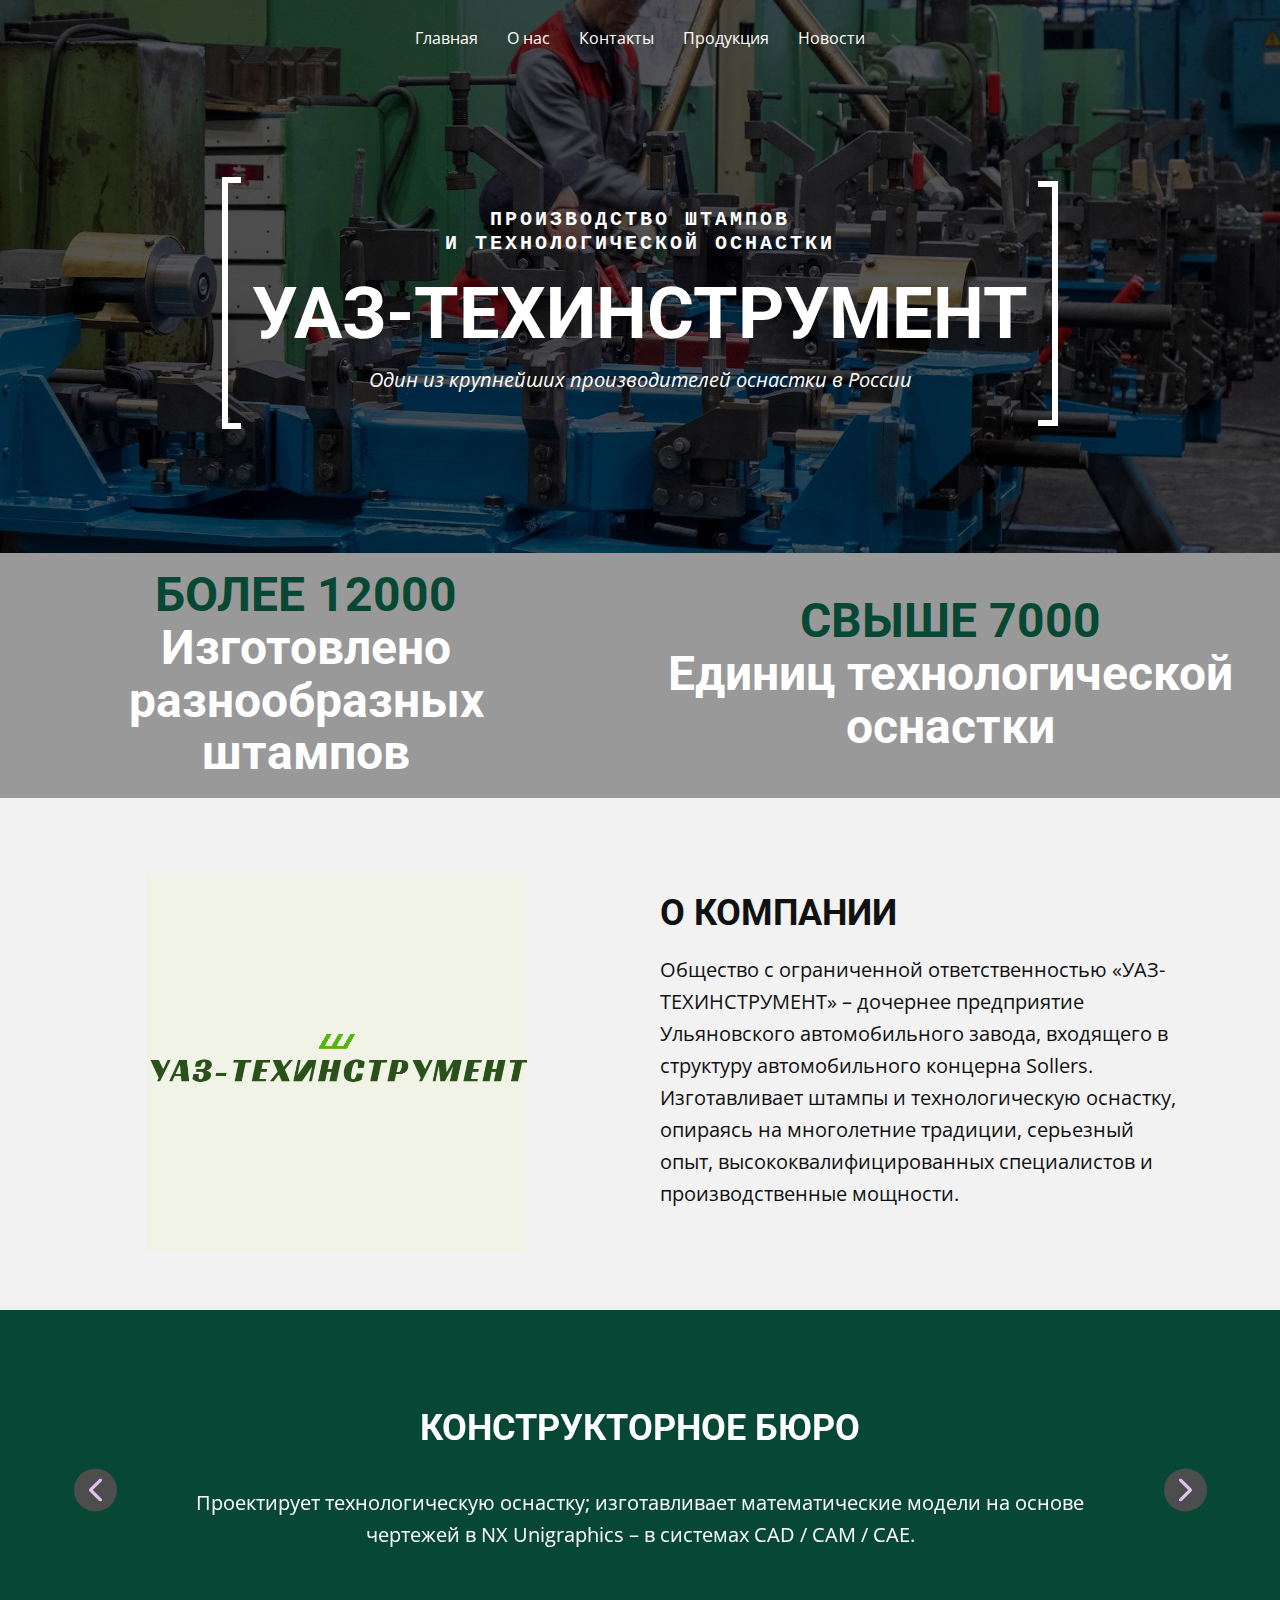
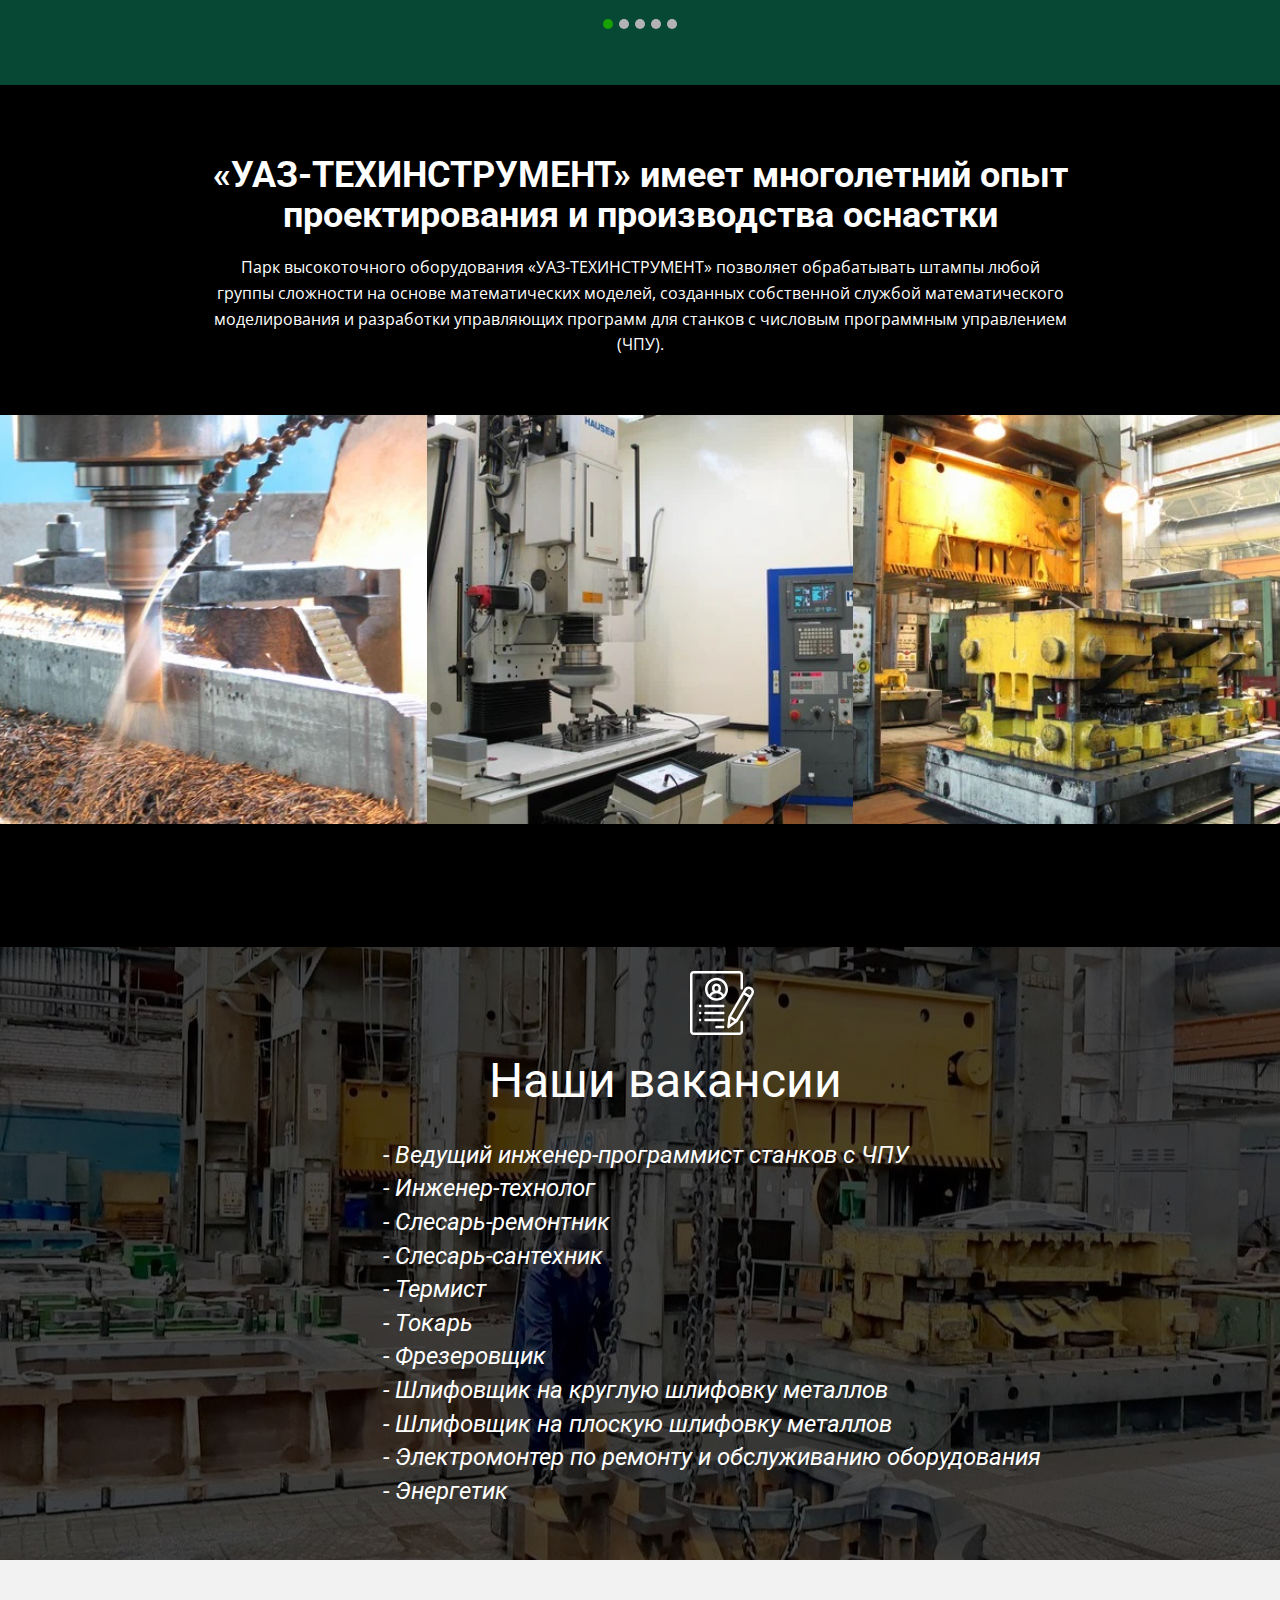
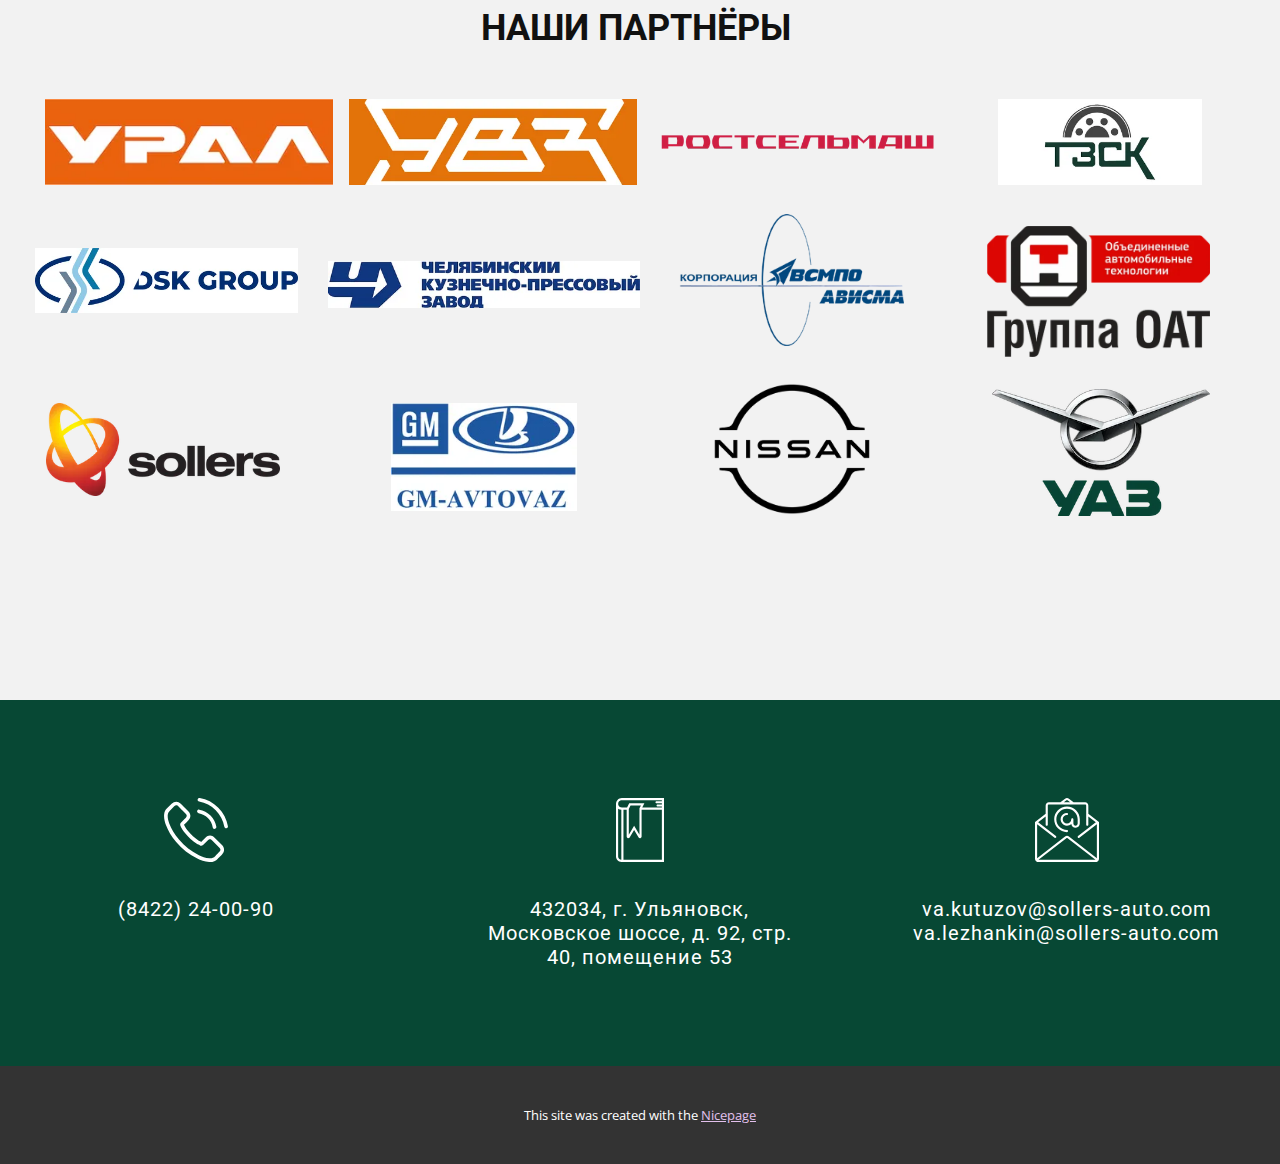
<file: Главная.html>
<!DOCTYPE html>
<html style="font-size: 16px;" lang="ru"><head>
    <meta name="viewport" content="width=device-width, initial-scale=1.0">
    <meta charset="utf-8">
    <meta name="keywords" content="Building Together, 450, Completed Projects, Building&nbsp;Information Modeling, We has a proud tradition of service as a General Contractor since 1974, Design &amp;amp;Build Package, BuildingRenovation, ProjectManagement, We Offer a Wide Range of Services, Company Certifications, HealthcareBuilding, EducationBuilding, Government
                                            Building, CommercialBuilding, ResidentialBuilding, Restaurant&nbsp;Facilities, We Work With the&nbsp;Best Partners">
    <meta name="description" content="">
    <title>Главная</title>
    <link rel="stylesheet" href="nicepage.css" media="screen">
<link rel="stylesheet" href="Главная.css" media="screen">
    <script class="u-script" type="text/javascript" src="jquery.js" defer=""></script>
    <script class="u-script" type="text/javascript" src="nicepage.js" defer=""></script>
    <meta name="generator" content="Nicepage 6.9.2, nicepage.com">
    <link id="u-theme-google-font" rel="stylesheet" href="https://fonts.googleapis.com/css?family=Roboto:100,100i,300,300i,400,400i,500,500i,700,700i,900,900i|Open+Sans:300,300i,400,400i,500,500i,600,600i,700,700i,800,800i">
    
    
    
    
    
    
    
    
    
    
    <script type="application/ld+json">{
		"@context": "http://schema.org",
		"@type": "Organization",
		"name": ""
}</script>
    <meta name="theme-color" content="#834496">
    <meta property="og:title" content="Главная">
    <meta property="og:type" content="website">
  <meta data-intl-tel-input-cdn-path="intlTelInput/"></head>
  <body data-path-to-root="./" data-include-products="true" class="u-body u-overlap u-overlap-contrast u-overlap-transparent u-xl-mode" data-lang="ru"><header class="u-clearfix u-header u-header" id="sec-d73b"><div class="u-clearfix u-sheet u-valign-middle u-sheet-1">
        <nav class="u-menu u-menu-one-level u-offcanvas u-menu-1">
          <div class="menu-collapse">
            <a class="u-button-style u-nav-link" href="#">
              <svg class="u-svg-link" viewBox="0 0 24 24"><use xlink:href="#menu-hamburger"></use></svg>
              <svg class="u-svg-content" version="1.1" id="menu-hamburger" viewBox="0 0 16 16" x="0px" y="0px" xmlns:xlink="http://www.w3.org/1999/xlink" xmlns="http://www.w3.org/2000/svg"><g><rect y="1" width="16" height="2"></rect><rect y="7" width="16" height="2"></rect><rect y="13" width="16" height="2"></rect>
</g></svg>
            </a>
          </div>
          <div class="u-custom-menu u-nav-container">
            <ul class="u-nav u-spacing-25 u-unstyled u-nav-1"><li class="u-nav-item"><a class="u-button-style u-nav-link" href="Главная.html" style="padding: 8px 2px;">Главная</a>
</li><li class="u-nav-item"><a class="u-button-style u-nav-link" href="О-нас.html" style="padding: 8px 2px;">О нас</a>
</li><li class="u-nav-item"><a class="u-button-style u-nav-link" href="Контакты.html" style="padding: 8px 2px;">Контакты</a>
</li><li class="u-nav-item"><a class="u-button-style u-nav-link" href="Продукция.html" style="padding: 8px 2px;">Продукция</a>
</li><li class="u-nav-item"><a class="u-button-style u-nav-link" href="Новости.html" style="padding: 8px 2px;">Новости</a>
</li></ul>
          </div>
          <div class="u-custom-menu u-nav-container-collapse">
            <div class="u-black u-container-style u-inner-container-layout u-opacity u-opacity-95 u-sidenav">
              <div class="u-inner-container-layout u-sidenav-overflow">
                <div class="u-menu-close"></div>
                <ul class="u-align-center u-nav u-popupmenu-items u-unstyled u-nav-2"><li class="u-nav-item"><a class="u-button-style u-nav-link" href="Главная.html">Главная</a>
</li><li class="u-nav-item"><a class="u-button-style u-nav-link" href="О-нас.html">О нас</a>
</li><li class="u-nav-item"><a class="u-button-style u-nav-link" href="Контакты.html">Контакты</a>
</li><li class="u-nav-item"><a class="u-button-style u-nav-link" href="Продукция.html">Продукция</a>
</li><li class="u-nav-item"><a class="u-button-style u-nav-link" href="Новости.html">Новости</a>
</li></ul>
              </div>
            </div>
            <div class="u-black u-menu-overlay u-opacity u-opacity-70"></div>
          </div>
        </nav>
      </div></header> 
    <section class="u-clearfix u-image u-shading u-section-1" id="sec-0ecc" data-image-width="1920" data-image-height="1282">
      <div class="u-clearfix u-sheet u-sheet-1">
        <div class="custom-expanded u-container-style u-expanded-width-md u-group u-group-1">
          <div class="u-container-layout u-container-layout-1">
            <div class="u-border-6 u-border-white u-shape u-shape-right u-shape-1"></div>
            <div class="u-border-6 u-border-white u-shape u-shape-left u-shape-2"></div>
            <h5 class="u-align-center u-custom-font u-font-courier-new u-text u-text-1"> Производство штампов<br>и технологической оснастки
            </h5>
            <h1 class="u-align-center u-custom-font u-font-titillium-Web u-text u-title u-text-2"> УАЗ-ТЕХИНСТРУМЕНТ</h1>
            <p class="u-align-center u-text u-text-3"> Один из крупнейших производителей оснастки в России</p>
          </div>
        </div>
      </div>
    </section>
    <section class="u-clearfix u-custom-color-6 u-section-2" id="sec-e8e1">
      <div class="data-layout-selected u-clearfix u-expanded-width u-layout-wrap u-layout-wrap-1">
        <div class="u-layout">
          <div class="u-layout-col">
            <div class="u-size-30">
              <div class="u-layout-row">
                <div class="u-container-style u-layout-cell u-left-cell u-right-cell u-size-60 u-layout-cell-1">
                  <div class="u-container-layout"></div>
                </div>
              </div>
            </div>
            <div class="u-size-30">
              <div class="u-layout-row">
                <div class="u-container-style u-layout-cell u-left-cell u-size-30 u-layout-cell-2">
                  <div class="u-container-layout u-valign-middle u-container-layout-2">
                    <h2 class="u-align-center u-font-titillium-Web u-text u-text-custom-color-5 u-text-1">БОЛЕЕ 12000 <span class="u-text-white">
                        <br>Изготовлено разнообразных штампов
                      </span>
                      <br>
                    </h2>
                  </div>
                </div>
                <div class="u-container-style u-layout-cell u-size-30 u-layout-cell-3">
                  <div class="u-container-layout u-valign-middle u-container-layout-3">
                    <h2 class="u-align-center u-font-titillium-Web u-text u-text-custom-color-5 u-text-2">СВЫШЕ 7000<br>
                      <span class="u-text-white">Единиц технологической оснастки </span>
                      <br>
                    </h2>
                  </div>
                </div>
              </div>
            </div>
          </div>
        </div>
      </div>
    </section>
    <section class="u-clearfix u-grey-5 u-section-3" id="sec-6acd">
      <div class="u-clearfix u-sheet u-sheet-1">
        <div class="custom-expanded data-layout-selected u-clearfix u-layout-wrap u-layout-wrap-1">
          <div class="u-layout">
            <div class="u-layout-row">
              <div class="u-container-style u-layout-cell u-right-cell u-size-60 u-layout-cell-1">
                <div class="u-container-layout u-container-layout-1">
                  <h2 class="u-custom-font u-font-titillium-Web u-text u-text-1">О КОМПАНИИ</h2>
                  <p class="u-text u-text-2"> Общество с ограниченной ответственностью «УАЗ-ТЕХИНСТРУМЕНТ»&nbsp;– дочернее предприятие Ульяновского автомобильного завода, входящего в структуру автомобильного концерна Sollers. Изготавливает штампы и технологическую оснастку, опираясь на многолетние традиции, серьезный опыт, высококвалифицированных специалистов и производственные мощности.</p>
                </div>
              </div>
            </div>
          </div>
        </div>
        <img class="u-expanded-width-xs u-image u-image-contain u-image-default u-image-1" src="images/gh.png" alt="" data-image-width="746" data-image-height="740">
      </div>
    </section>
    <section class="u-clearfix u-valign-middle u-section-4" id="carousel_5e61">
      <div class="data-layout-selected u-clearfix u-expanded-width u-layout-wrap u-layout-wrap-1">
        <div class="u-gutter-0 u-layout">
          <div class="u-layout-row">
            <div class="u-align-center u-container-style u-custom-color-5 u-layout-cell u-size-60 u-layout-cell-1">
              <div class="u-container-layout u-container-layout-1">
                <div id="carousel-d1ff" data-interval="5000" data-u-ride="carousel" class="u-carousel u-expanded-width-xs u-slider u-slider-1">
                  <ol class="u-absolute-hcenter u-carousel-indicators u-carousel-indicators-1">
                    <li data-u-target="#carousel-d1ff" class="u-active u-active-custom-color-4 u-grey-30 u-shape-circle" data-u-slide-to="0" style="width: 10px; height: 10px;"></li>
                    <li data-u-target="#carousel-d1ff" class="u-active-custom-color-4 u-grey-30 u-shape-circle" data-u-slide-to="1" style="width: 10px; height: 10px;"></li>
                    <li data-u-target="#carousel-d1ff" class="u-active-custom-color-4 u-grey-30 u-shape-circle" data-u-slide-to="2" style="width: 10px; height: 10px;"></li>
                    <li data-u-target="#carousel-d1ff" class="u-active-custom-color-4 u-grey-30 u-shape-circle" data-u-slide-to="3" style="width: 10px; height: 10px;"></li>
                    <li data-u-target="#carousel-d1ff" class="u-active-custom-color-4 u-grey-30 u-shape-circle" data-u-slide-to="4" style="width: 10px; height: 10px;"></li>
                  </ol>
                  <div class="u-carousel-inner" role="listbox">
                    <div class="u-active u-align-center u-carousel-item u-container-style u-slide">
                      <div class="u-container-layout u-container-layout-2">
                        <h4 class="u-text u-text-1"><b>КОНСТРУКТОРНОЕ&nbsp;</b><b>БЮРО</b>
                          <br>
                        </h4>
                        <p class="u-large-text u-text u-text-variant u-text-2"> Проектирует технологическую оснастку; изготавливает математические модели на основе чертежей в NX Unigraphics – в системах&nbsp;CAD&nbsp;/&nbsp;CAM&nbsp;/&nbsp;CAE.</p>
                      </div>
                    </div>
                    <div class="u-align-center u-carousel-item u-container-style u-slide">
                      <div class="u-container-layout u-container-layout-3">
                        <h4 class="u-text u-text-default u-text-3"> ЗАГОТОВИТЕЛЬНОЕ ПРОИЗВОДСТВО<br>
                        </h4>
                        <p class="u-large-text u-text u-text-variant u-text-4"> Получает из стандартного металлопроката заготовки любых сечений и геометрии.</p>
                      </div>
                    </div>
                    <div class="u-align-center u-carousel-item u-container-style u-slide">
                      <div class="u-container-layout u-container-layout-4">
                        <h4 class="u-text u-text-default u-text-5"> МЕХАНИЧЕСКАЯ ОБРАБОТКА<br>
                        </h4>
                        <p class="u-large-text u-text u-text-variant u-text-6"> Универсальная, 3D c ЧПУ. Производится на уникальных высокоточных станках, что гарантирует соответствие изделия чертежам, исполнение заказов различной сложности и точности.</p>
                      </div>
                    </div>
                    <div class="u-align-center u-carousel-item u-container-style u-slide">
                      <div class="u-container-layout u-container-layout-5">
                        <h4 class="u-text u-text-default u-text-7"> СБОРКА ГОТОВОЙ ОСНАСТКИ<br>
                        </h4>
                        <p class="u-large-text u-text u-text-variant u-text-8"> Выполняется с помощью измерительной техники для получения качественной продукции.</p>
                      </div>
                    </div>
                    <div class="u-align-center u-carousel-item u-container-style u-slide">
                      <div class="u-container-layout u-container-layout-6">
                        <h4 class="u-text u-text-default u-text-9"> ИСПЫТАНИЕ И НАЛАДКА ШТАМПОВ<br>
                        </h4>
                        <p class="u-large-text u-text u-text-variant u-text-10"> Осуществляется на собственных прессах с проведением многоступенчатого контроля и приемки готовой продукции для сдачи потребителю.</p>
                      </div>
                    </div>
                  </div>
                  <a class="u-absolute-vcenter u-carousel-control u-carousel-control-prev u-grey-70 u-icon-circle u-spacing-10 u-carousel-control-1" href="#carousel-d1ff" role="button" data-u-slide="prev">
                    <span aria-hidden="true">
                      <svg viewBox="0 0 451.847 451.847"><path d="M97.141,225.92c0-8.095,3.091-16.192,9.259-22.366L300.689,9.27c12.359-12.359,32.397-12.359,44.751,0
c12.354,12.354,12.354,32.388,0,44.748L173.525,225.92l171.903,171.909c12.354,12.354,12.354,32.391,0,44.744
c-12.354,12.365-32.386,12.365-44.745,0l-194.29-194.281C100.226,242.115,97.141,234.018,97.141,225.92z"></path></svg>
                    </span>
                    <span class="sr-only">
                      <svg viewBox="0 0 451.847 451.847"><path d="M97.141,225.92c0-8.095,3.091-16.192,9.259-22.366L300.689,9.27c12.359-12.359,32.397-12.359,44.751,0
c12.354,12.354,12.354,32.388,0,44.748L173.525,225.92l171.903,171.909c12.354,12.354,12.354,32.391,0,44.744
c-12.354,12.365-32.386,12.365-44.745,0l-194.29-194.281C100.226,242.115,97.141,234.018,97.141,225.92z"></path></svg>
                    </span>
                  </a>
                  <a class="u-absolute-vcenter u-carousel-control u-carousel-control-next u-grey-70 u-icon-circle u-spacing-10 u-carousel-control-2" href="#carousel-d1ff" role="button" data-u-slide="next">
                    <span aria-hidden="true">
                      <svg viewBox="0 0 451.846 451.847"><path d="M345.441,248.292L151.154,442.573c-12.359,12.365-32.397,12.365-44.75,0c-12.354-12.354-12.354-32.391,0-44.744
L278.318,225.92L106.409,54.017c-12.354-12.359-12.354-32.394,0-44.748c12.354-12.359,32.391-12.359,44.75,0l194.287,194.284
c6.177,6.18,9.262,14.271,9.262,22.366C354.708,234.018,351.617,242.115,345.441,248.292z"></path></svg>
                    </span>
                    <span class="sr-only">
                      <svg viewBox="0 0 451.846 451.847"><path d="M345.441,248.292L151.154,442.573c-12.359,12.365-32.397,12.365-44.75,0c-12.354-12.354-12.354-32.391,0-44.744
L278.318,225.92L106.409,54.017c-12.354-12.359-12.354-32.394,0-44.748c12.354-12.359,32.391-12.359,44.75,0l194.287,194.284
c6.177,6.18,9.262,14.271,9.262,22.366C354.708,234.018,351.617,242.115,345.441,248.292z"></path></svg>
                    </span>
                  </a>
                </div>
              </div>
            </div>
          </div>
        </div>
      </div>
    </section>
    <section class="u-black u-clearfix u-section-5" id="sec-be09">
      <div class="u-align-center u-container-style u-group u-group-1">
        <div class="u-container-layout u-valign-middle u-container-layout-1">
          <h2 class="u-custom-font u-font-titillium-Web u-text u-text-1"> «УАЗ-ТЕХИНСТРУМЕНТ»&nbsp;имеет многолетний опыт проектирования и производства оснастки</h2>
          <p class="u-text u-text-2"> Парк высокоточного оборудования «УАЗ-ТЕХИНСТРУМЕНТ» позволяет обрабатывать штампы любой группы сложности на основе математических моделей, созданных собственной службой математического моделирования и разработки управляющих программ для станков с числовым программным управлением (ЧПУ).</p>
        </div>
      </div>
      <div class="data-layout-selected u-clearfix u-expanded-width u-layout-wrap u-layout-wrap-1">
        <div class="u-layout">
          <div class="u-layout-row">
            <div class="u-container-style u-image u-layout-cell u-left-cell u-size-20 u-image-1" data-image-width="500" data-image-height="375">
              <div class="u-container-layout"></div>
            </div>
            <div class="u-container-style u-image u-layout-cell u-size-20 u-image-2" data-image-width="500" data-image-height="375">
              <div class="u-container-layout"></div>
            </div>
            <div class="u-container-style u-image u-layout-cell u-right-cell u-size-20 u-image-3" data-image-width="500" data-image-height="375">
              <div class="u-container-layout"></div>
            </div>
          </div>
        </div>
      </div>
    </section>
    <section class="u-clearfix u-image u-shading u-section-6" id="sec-4e96" data-image-width="1280" data-image-height="640">
      <div class="u-clearfix u-sheet u-sheet-1">
        <div class="u-container-style u-expanded-width-md u-expanded-width-sm u-expanded-width-xs u-group u-group-1">
          <div class="u-container-layout u-container-layout-1"><span class="u-icon u-icon-circle u-text-white u-icon-1"><svg class="u-svg-link" preserveAspectRatio="xMidYMin slice" viewBox="0 0 512 512" style=""><use xlink:href="#svg-3862"></use></svg><svg class="u-svg-content" viewBox="0 0 512 512" x="0px" y="0px" id="svg-3862" style="enable-background:new 0 0 512 512;"><g><g><path d="M414.007,148.75c5.522,0,10-4.477,10-10V30c0-16.542-13.458-30-30-30h-364c-16.542,0-30,13.458-30,30v452    c0,16.542,13.458,30,30,30h364c16.542,0,30-13.458,30-30v-73.672c0-5.523-4.478-10-10-10c-5.522,0-10,4.477-10,10V482    c0,5.514-4.486,10-10,10h-364c-5.514,0-10-4.486-10-10V30c0-5.514,4.486-10,10-10h364c5.514,0,10,4.486,10,10v108.75    C404.007,144.273,408.485,148.75,414.007,148.75z"></path>
</g>
</g><g><g><path d="M212.007,54c-50.729,0-92,41.271-92,92c0,26.317,11.11,50.085,28.882,66.869c0.333,0.356,0.687,0.693,1.074,1    c16.371,14.979,38.158,24.13,62.043,24.13c23.885,0,45.672-9.152,62.043-24.13c0.387-0.307,0.741-0.645,1.074-1    c17.774-16.784,28.884-40.552,28.884-66.869C304.007,95.271,262.736,54,212.007,54z M212.007,218    c-16.329,0-31.399-5.472-43.491-14.668c8.789-15.585,25.19-25.332,43.491-25.332c18.301,0,34.702,9.747,43.491,25.332    C243.405,212.528,228.336,218,212.007,218z M196.007,142v-6.5c0-8.822,7.178-16,16-16s16,7.178,16,16v6.5c0,8.822-7.178,16-16,16    S196.007,150.822,196.007,142z M269.947,188.683c-7.375-10.938-17.596-19.445-29.463-24.697c4.71-6.087,7.523-13.712,7.523-21.986    v-6.5c0-19.851-16.149-36-36-36s-36,16.149-36,36v6.5c0,8.274,2.813,15.899,7.523,21.986    c-11.867,5.252-22.088,13.759-29.463,24.697c-8.829-11.953-14.06-26.716-14.06-42.683c0-39.701,32.299-72,72-72s72,32.299,72,72    C284.007,161.967,278.776,176.73,269.947,188.683z"></path>
</g>
</g><g><g><path d="M266.007,438h-54c-5.522,0-10,4.477-10,10s4.478,10,10,10h54c5.522,0,10-4.477,10-10S271.529,438,266.007,438z"></path>
</g>
</g><g><g><path d="M266.007,382h-142c-5.522,0-10,4.477-10,10s4.478,10,10,10h142c5.522,0,10-4.477,10-10S271.529,382,266.007,382z"></path>
</g>
</g><g><g><path d="M266.007,326h-142c-5.522,0-10,4.477-10,10s4.478,10,10,10h142c5.522,0,10-4.477,10-10S271.529,326,266.007,326z"></path>
</g>
</g><g><g><path d="M88.366,272.93c-1.859-1.86-4.439-2.93-7.079-2.93c-2.631,0-5.211,1.07-7.07,2.93c-1.86,1.86-2.93,4.44-2.93,7.07    s1.069,5.21,2.93,7.07c1.87,1.86,4.439,2.93,7.07,2.93c2.64,0,5.21-1.07,7.079-2.93c1.86-1.86,2.931-4.44,2.931-7.07    S90.227,274.79,88.366,272.93z"></path>
</g>
</g><g><g><path d="M88.366,328.93c-1.869-1.86-4.439-2.93-7.079-2.93c-2.631,0-5.2,1.07-7.07,2.93c-1.86,1.86-2.93,4.44-2.93,7.07    s1.069,5.21,2.93,7.07c1.87,1.86,4.439,2.93,7.07,2.93c2.64,0,5.21-1.07,7.079-2.93c1.86-1.86,2.931-4.44,2.931-7.07    S90.227,330.79,88.366,328.93z"></path>
</g>
</g><g><g><path d="M88.366,384.93c-1.869-1.86-4.439-2.93-7.079-2.93c-2.631,0-5.2,1.07-7.07,2.93c-1.86,1.86-2.93,4.44-2.93,7.07    s1.069,5.21,2.93,7.07c1.859,1.86,4.439,2.93,7.07,2.93c2.64,0,5.22-1.07,7.079-2.93c1.86-1.86,2.931-4.44,2.931-7.07    S90.227,386.79,88.366,384.93z"></path>
</g>
</g><g><g><path d="M266.007,270h-142c-5.522,0-10,4.477-10,10s4.478,10,10,10h142c5.522,0,10-4.477,10-10S271.529,270,266.007,270z"></path>
</g>
</g><g><g><path d="M491.002,130.32c-9.715-5.609-21.033-7.099-31.871-4.196c-10.836,2.904-19.894,9.854-25.502,19.569L307.787,363.656    c-0.689,1.195-1.125,2.52-1.278,3.891l-8.858,79.344c-0.44,3.948,1.498,7.783,4.938,9.77c1.553,0.896,3.278,1.34,4.999,1.34    c2.092,0,4.176-0.655,5.931-1.948l64.284-47.344c1.111-0.818,2.041-1.857,2.73-3.052l125.841-217.963    C517.954,167.638,511.058,141.9,491.002,130.32z M320.063,426.394l4.626-41.432l28.942,16.71L320.063,426.394z M368.213,386.996    l-38.105-22l100.985-174.91l38.105,22L368.213,386.996z M489.054,177.693l-9.857,17.073l-38.105-22l9.857-17.073    c2.938-5.089,7.682-8.729,13.358-10.25c5.678-1.522,11.606-0.74,16.694,2.198c5.089,2.938,8.729,7.682,10.25,13.358    C492.772,166.675,491.992,172.604,489.054,177.693z"></path>
</g>
</g></svg></span>
            <h1 class="u-align-center u-text u-text-1"> Наши вакансии</h1>
            <h5 class="u-align-justify u-text u-text-2"> - Ведущий инженер-программист станков с ЧПУ<br>- Инженер-технолог<br>- Слесарь-ремонтник<br>- Слесарь-сантехник<br>- Термист<br>- Токарь<br>- Фрезеровщик<br>- Шлифовщик на круглую шлифовку металлов<br>- Шлифовщик на плоскую шлифовку металлов<br>- Электромонтер по ремонту и обслуживанию оборудования<br>- Энергетик
            </h5>
          </div>
        </div>
      </div>
    </section>
    <section class="u-clearfix u-grey-5 u-section-7" id="sec-79e1">
      <div class="u-clearfix u-sheet u-sheet-1">
        <h2 class="u-custom-font u-font-titillium-Web u-text u-text-1"> НАШИ ПАРТНЁРЫ</h2>
        <div class="u-list u-list-1">
          <div class="u-repeater u-repeater-1">
            <div class="u-container-style u-list-item u-repeater-item">
              <div class="u-container-layout u-similar-container u-valign-bottom u-container-layout-1">
                <img class="u-image u-image-default u-image-1" src="images/22.png" alt="" data-image-width="350" data-image-height="96">
              </div>
            </div>
            <div class="u-container-style u-list-item u-repeater-item">
              <div class="u-container-layout u-similar-container u-valign-bottom u-container-layout-2">
                <img class="u-image u-image-default u-image-2" src="images/18.png" alt="" data-image-width="500" data-image-height="333">
              </div>
            </div>
            <div class="u-container-style u-list-item u-repeater-item">
              <div class="u-container-layout u-similar-container u-valign-bottom u-container-layout-3">
                <img class="u-image u-image-contain u-image-default u-image-3" src="images/21.png" alt="" data-image-width="500" data-image-height="47">
              </div>
            </div>
            <div class="u-container-style u-list-item u-repeater-item">
              <div class="u-container-layout u-similar-container u-valign-bottom u-container-layout-4">
                <img class="u-image u-image-contain u-image-default u-image-4" src="images/15.png" alt="" data-image-width="346" data-image-height="146">
              </div>
            </div>
          </div>
        </div>
        <img class="u-image u-image-contain u-image-default u-image-5" src="images/20.png" alt="" data-image-width="300" data-image-height="176">
        <img class="u-image u-image-default u-image-6" src="images/17.png" alt="" data-image-width="500" data-image-height="294">
        <img class="u-image u-image-contain u-image-default u-image-7" src="images/19.png" alt="" data-image-width="500" data-image-height="124" data-href="#">
        <img class="u-image u-image-default u-image-8" src="images/16.png" alt="" data-image-width="500" data-image-height="83">
        <img class="u-image u-image-contain u-image-default u-image-9" src="images/13.png" alt="" data-image-width="500" data-image-height="375">
        <img class="u-image u-image-contain u-image-default u-image-10" src="images/10.png" alt="" data-image-width="350" data-image-height="204">
        <img class="u-image u-image-contain u-image-default u-image-11" src="images/11.png" alt="" data-image-width="350" data-image-height="139">
        <img class="u-image u-image-default u-preserve-proportions u-image-12" src="images/12.png" alt="" data-image-width="240" data-image-height="140">
      </div>
    </section>
    <section class="u-clearfix u-valign-middle-xs u-section-8" id="carousel_c775">
      <div class="data-layout-selected u-clearfix u-expanded-width u-layout-wrap u-layout-wrap-1">
        <div class="u-gutter-0 u-layout">
          <div class="u-layout-row">
            <div class="u-align-center-md u-align-center-sm u-align-center-xs u-container-style u-custom-color-5 u-layout-cell u-left-cell u-size-20 u-size-20-md u-layout-cell-1">
              <div class="u-container-layout u-valign-middle-md u-valign-middle-sm u-valign-middle-xs u-container-layout-1"><span class="u-icon u-icon-circle u-icon-1"><svg class="u-svg-link" preserveAspectRatio="xMidYMin slice" viewBox="0 0 473.806 473.806" style=""><use xlink:href="#svg-08a4"></use></svg><svg class="u-svg-content" viewBox="0 0 473.806 473.806" x="0px" y="0px" id="svg-08a4" style="enable-background:new 0 0 473.806 473.806;"><g><g><path d="M374.456,293.506c-9.7-10.1-21.4-15.5-33.8-15.5c-12.3,0-24.1,5.3-34.2,15.4l-31.6,31.5c-2.6-1.4-5.2-2.7-7.7-4    c-3.6-1.8-7-3.5-9.9-5.3c-29.6-18.8-56.5-43.3-82.3-75c-12.5-15.8-20.9-29.1-27-42.6c8.2-7.5,15.8-15.3,23.2-22.8    c2.8-2.8,5.6-5.7,8.4-8.5c21-21,21-48.2,0-69.2l-27.3-27.3c-3.1-3.1-6.3-6.3-9.3-9.5c-6-6.2-12.3-12.6-18.8-18.6    c-9.7-9.6-21.3-14.7-33.5-14.7s-24,5.1-34,14.7c-0.1,0.1-0.1,0.1-0.2,0.2l-34,34.3c-12.8,12.8-20.1,28.4-21.7,46.5    c-2.4,29.2,6.2,56.4,12.8,74.2c16.2,43.7,40.4,84.2,76.5,127.6c43.8,52.3,96.5,93.6,156.7,122.7c23,10.9,53.7,23.8,88,26    c2.1,0.1,4.3,0.2,6.3,0.2c23.1,0,42.5-8.3,57.7-24.8c0.1-0.2,0.3-0.3,0.4-0.5c5.2-6.3,11.2-12,17.5-18.1c4.3-4.1,8.7-8.4,13-12.9    c9.9-10.3,15.1-22.3,15.1-34.6c0-12.4-5.3-24.3-15.4-34.3L374.456,293.506z M410.256,398.806    C410.156,398.806,410.156,398.906,410.256,398.806c-3.9,4.2-7.9,8-12.2,12.2c-6.5,6.2-13.1,12.7-19.3,20    c-10.1,10.8-22,15.9-37.6,15.9c-1.5,0-3.1,0-4.6-0.1c-29.7-1.9-57.3-13.5-78-23.4c-56.6-27.4-106.3-66.3-147.6-115.6    c-34.1-41.1-56.9-79.1-72-119.9c-9.3-24.9-12.7-44.3-11.2-62.6c1-11.7,5.5-21.4,13.8-29.7l34.1-34.1c4.9-4.6,10.1-7.1,15.2-7.1    c6.3,0,11.4,3.8,14.6,7c0.1,0.1,0.2,0.2,0.3,0.3c6.1,5.7,11.9,11.6,18,17.9c3.1,3.2,6.3,6.4,9.5,9.7l27.3,27.3    c10.6,10.6,10.6,20.4,0,31c-2.9,2.9-5.7,5.8-8.6,8.6c-8.4,8.6-16.4,16.6-25.1,24.4c-0.2,0.2-0.4,0.3-0.5,0.5    c-8.6,8.6-7,17-5.2,22.7c0.1,0.3,0.2,0.6,0.3,0.9c7.1,17.2,17.1,33.4,32.3,52.7l0.1,0.1c27.6,34,56.7,60.5,88.8,80.8    c4.1,2.6,8.3,4.7,12.3,6.7c3.6,1.8,7,3.5,9.9,5.3c0.4,0.2,0.8,0.5,1.2,0.7c3.4,1.7,6.6,2.5,9.9,2.5c8.3,0,13.5-5.2,15.2-6.9    l34.2-34.2c3.4-3.4,8.8-7.5,15.1-7.5c6.2,0,11.3,3.9,14.4,7.3c0.1,0.1,0.1,0.1,0.2,0.2l55.1,55.1    C420.456,377.706,420.456,388.206,410.256,398.806z"></path><path d="M256.056,112.706c26.2,4.4,50,16.8,69,35.8s31.3,42.8,35.8,69c1.1,6.6,6.8,11.2,13.3,11.2c0.8,0,1.5-0.1,2.3-0.2    c7.4-1.2,12.3-8.2,11.1-15.6c-5.4-31.7-20.4-60.6-43.3-83.5s-51.8-37.9-83.5-43.3c-7.4-1.2-14.3,3.7-15.6,11    S248.656,111.506,256.056,112.706z"></path><path d="M473.256,209.006c-8.9-52.2-33.5-99.7-71.3-137.5s-85.3-62.4-137.5-71.3c-7.3-1.3-14.2,3.7-15.5,11    c-1.2,7.4,3.7,14.3,11.1,15.6c46.6,7.9,89.1,30,122.9,63.7c33.8,33.8,55.8,76.3,63.7,122.9c1.1,6.6,6.8,11.2,13.3,11.2    c0.8,0,1.5-0.1,2.3-0.2C469.556,223.306,474.556,216.306,473.256,209.006z"></path>
</g>
</g></svg></span>
                <h5 class="u-align-center-lg u-align-center-xl u-custom-font u-font-titillium-Web u-text u-text-1"> (8422) 24-00-90<br>
                </h5>
              </div>
            </div>
            <div class="u-align-center-lg u-align-center-sm u-align-center-xl u-align-center-xs u-container-style u-custom-color-5 u-layout-cell u-size-20 u-size-20-md u-layout-cell-2">
              <div class="u-container-layout u-valign-middle-sm u-valign-middle-xs u-container-layout-2"><span class="u-icon u-icon-circle u-icon-2"><svg class="u-svg-link" preserveAspectRatio="xMidYMin slice" viewBox="0 0 60 60" style=""><use xlink:href="#svg-30a8"></use></svg><svg class="u-svg-content" viewBox="0 0 60 60" x="0px" y="0px" id="svg-30a8" style="enable-background:new 0 0 60 60;"><path d="M13,0c-1.547,0-3.033,0.662-4.078,1.817C7.895,2.954,7.389,4.476,7.525,6H7.5v48.958C7.5,57.738,9.762,60,12.542,60H52.5V11  V9V0H13z M9.5,54.958V9.998c0.836,0.629,1.875,1.002,3,1.002v46.996C10.842,57.973,9.5,56.621,9.5,54.958z M50.5,58h-36V11h3v25.201  c0,0.682,0.441,1.262,1.099,1.444c0.137,0.037,0.273,0.056,0.408,0.056c0.015,0,0.029-0.005,0.044-0.006  c0.045-0.001,0.088-0.012,0.133-0.017c0.103-0.012,0.202-0.033,0.299-0.066c0.048-0.016,0.093-0.035,0.138-0.056  c0.094-0.043,0.18-0.097,0.263-0.159c0.036-0.027,0.073-0.05,0.106-0.08c0.111-0.099,0.212-0.211,0.292-0.346l4.217-7.028  l4.217,7.029c0.327,0.545,0.939,0.801,1.55,0.687c0.045-0.008,0.089-0.002,0.134-0.014c0.657-0.183,1.099-0.763,1.099-1.444V11h19  V58z M29.64,9.483l-0.003,0.007L29.5,9.764v0.042l-0.1,0.23l0.1,0.152v0.112V34.39l-5-8.333l-5,8.333V10.236L21.118,7h9.764  L29.64,9.483z M32.118,9l2-4H19.882l-2,4h-4.67c-1.894,0-3.516-1.379-3.693-3.14c-0.101-0.998,0.214-1.957,0.887-2.701  C11.071,2.422,12.017,2,13,2h37.5v1h-5c-0.553,0-1,0.447-1,1s0.447,1,1,1h5v1h-4c-0.553,0-1,0.447-1,1s0.447,1,1,1h4v1H32.118z"></path></svg></span>
                <h5 class="u-align-center-md u-custom-font u-font-titillium-Web u-text u-text-2"> 432034, г. Ульяновск, Московское шоссе, д. 92, стр. 40, помещение 53<br>
                </h5>
              </div>
            </div>
            <div class="u-align-center u-container-style u-custom-color-5 u-layout-cell u-right-cell u-size-20 u-size-20-md u-layout-cell-3">
              <div class="u-container-layout u-valign-middle-md u-valign-middle-sm u-valign-middle-xs u-container-layout-3"><span class="u-icon u-icon-circle u-icon-3"><svg class="u-svg-link" preserveAspectRatio="xMidYMin slice" viewBox="0 0 511.974 511.974" style=""><use xlink:href="#svg-e5bc"></use></svg><svg class="u-svg-content" viewBox="0 0 511.974 511.974" x="0px" y="0px" id="svg-e5bc" style="enable-background:new 0 0 511.974 511.974;"><g><g><g><path d="M511.872,195.725c-0.053-0.588-0.17-1.169-0.35-1.732c-0.117-0.503-0.28-0.994-0.486-1.468     c-0.239-0.463-0.525-0.901-0.853-1.306c-0.329-0.481-0.71-0.924-1.135-1.323c-0.137-0.119-0.196-0.282-0.341-0.401     l-82.065-63.735V59.704c0-14.138-11.462-25.6-25.6-25.6h-92.476L271.539,5.355c-9.147-7.134-21.974-7.134-31.121,0     l-37.035,28.749h-92.476c-14.138,0-25.6,11.461-25.6,25.6v66.057L3.268,189.496c-0.145,0.12-0.205,0.282-0.341,0.401     c-0.425,0.398-0.806,0.842-1.135,1.323c-0.328,0.405-0.614,0.842-0.853,1.306c-0.207,0.473-0.369,0.965-0.486,1.468     c-0.178,0.555-0.295,1.127-0.35,1.707c0,0.179-0.102,0.333-0.102,0.512V486.37c0.012,5.428,1.768,10.708,5.009,15.061     c0.051,0.077,0.06,0.171,0.119,0.239c0.06,0.068,0.188,0.145,0.273,0.239c4.794,6.308,12.25,10.027,20.173,10.061h460.8     c7.954-0.024,15.441-3.761,20.241-10.103c0.068-0.085,0.171-0.111,0.23-0.196c0.06-0.085,0.068-0.162,0.12-0.239     c3.241-4.354,4.997-9.634,5.009-15.061V196.237C511.974,196.058,511.881,195.904,511.872,195.725z M250.854,18.82     c2.98-2.368,7.2-2.368,10.18,0l19.686,15.283h-49.493L250.854,18.82z M27.725,494.904l223.13-173.321     c2.982-2.364,7.199-2.364,10.18,0l223.189,173.321H27.725z M494.908,481.6L271.539,308.117c-9.149-7.128-21.972-7.128-31.121,0     L17.041,481.6V209.233L156.877,317.82c3.726,2.889,9.088,2.211,11.977-1.515c2.889-3.726,2.211-9.088-1.515-11.977     L25.276,194.018l60.032-46.652v65.937c0,4.713,3.821,8.533,8.533,8.533c4.713,0,8.533-3.821,8.533-8.533v-153.6     c0-4.713,3.82-8.533,8.533-8.533h290.133c4.713,0,8.533,3.82,8.533,8.533v153.6c0,4.713,3.82,8.533,8.533,8.533     s8.533-3.821,8.533-8.533v-65.937l60.032,46.652l-142.31,110.507c-2.448,1.855-3.711,4.883-3.305,7.928s2.417,5.637,5.266,6.786     c2.849,1.149,6.096,0.679,8.501-1.232l140.083-108.774V481.6z"></path><path d="M358.374,204.77v-34.133c0-56.554-45.846-102.4-102.4-102.4c-56.554,0-102.4,45.846-102.4,102.4     s45.846,102.4,102.4,102.4c4.713,0,8.533-3.82,8.533-8.533s-3.82-8.533-8.533-8.533c-47.128,0-85.333-38.205-85.333-85.333     s38.205-85.333,85.333-85.333s85.333,38.205,85.333,85.333v34.133c0,9.426-7.641,17.067-17.067,17.067     s-17.067-7.641-17.067-17.067v-34.133c0-4.713-3.82-8.533-8.533-8.533s-8.533,3.82-8.533,8.533     c0,18.851-15.282,34.133-34.133,34.133c-18.851,0-34.133-15.282-34.133-34.133s15.282-34.133,34.133-34.133     c4.713,0,8.533-3.82,8.533-8.533s-3.82-8.533-8.533-8.533c-22.915-0.051-43.074,15.13-49.354,37.168     c-6.28,22.038,2.847,45.565,22.347,57.601c19.5,12.036,44.622,9.65,61.507-5.843c1.858,18.046,17.543,31.464,35.659,30.505     C344.25,237.91,358.431,222.912,358.374,204.77z"></path>
</g>
</g>
</g></svg></span>
                <h5 class="u-custom-font u-font-titillium-Web u-text u-text-3"> va.kutuzov@sollers-auto.com <br>va.lezhankin@sollers-auto.com<br>
                </h5>
              </div>
            </div>
          </div>
        </div>
      </div>
    </section>
    
    
    
    
    <section class="u-backlink u-clearfix u-grey-80">
      <p class="u-text">
        <span>This site was created with the </span>
        <a class="u-link" href="https://nicepage.com/" target="_blank" rel="nofollow">
          <span>Nicepage</span>
        </a>
      </p>
    </section>
  
</body></html>
</file>
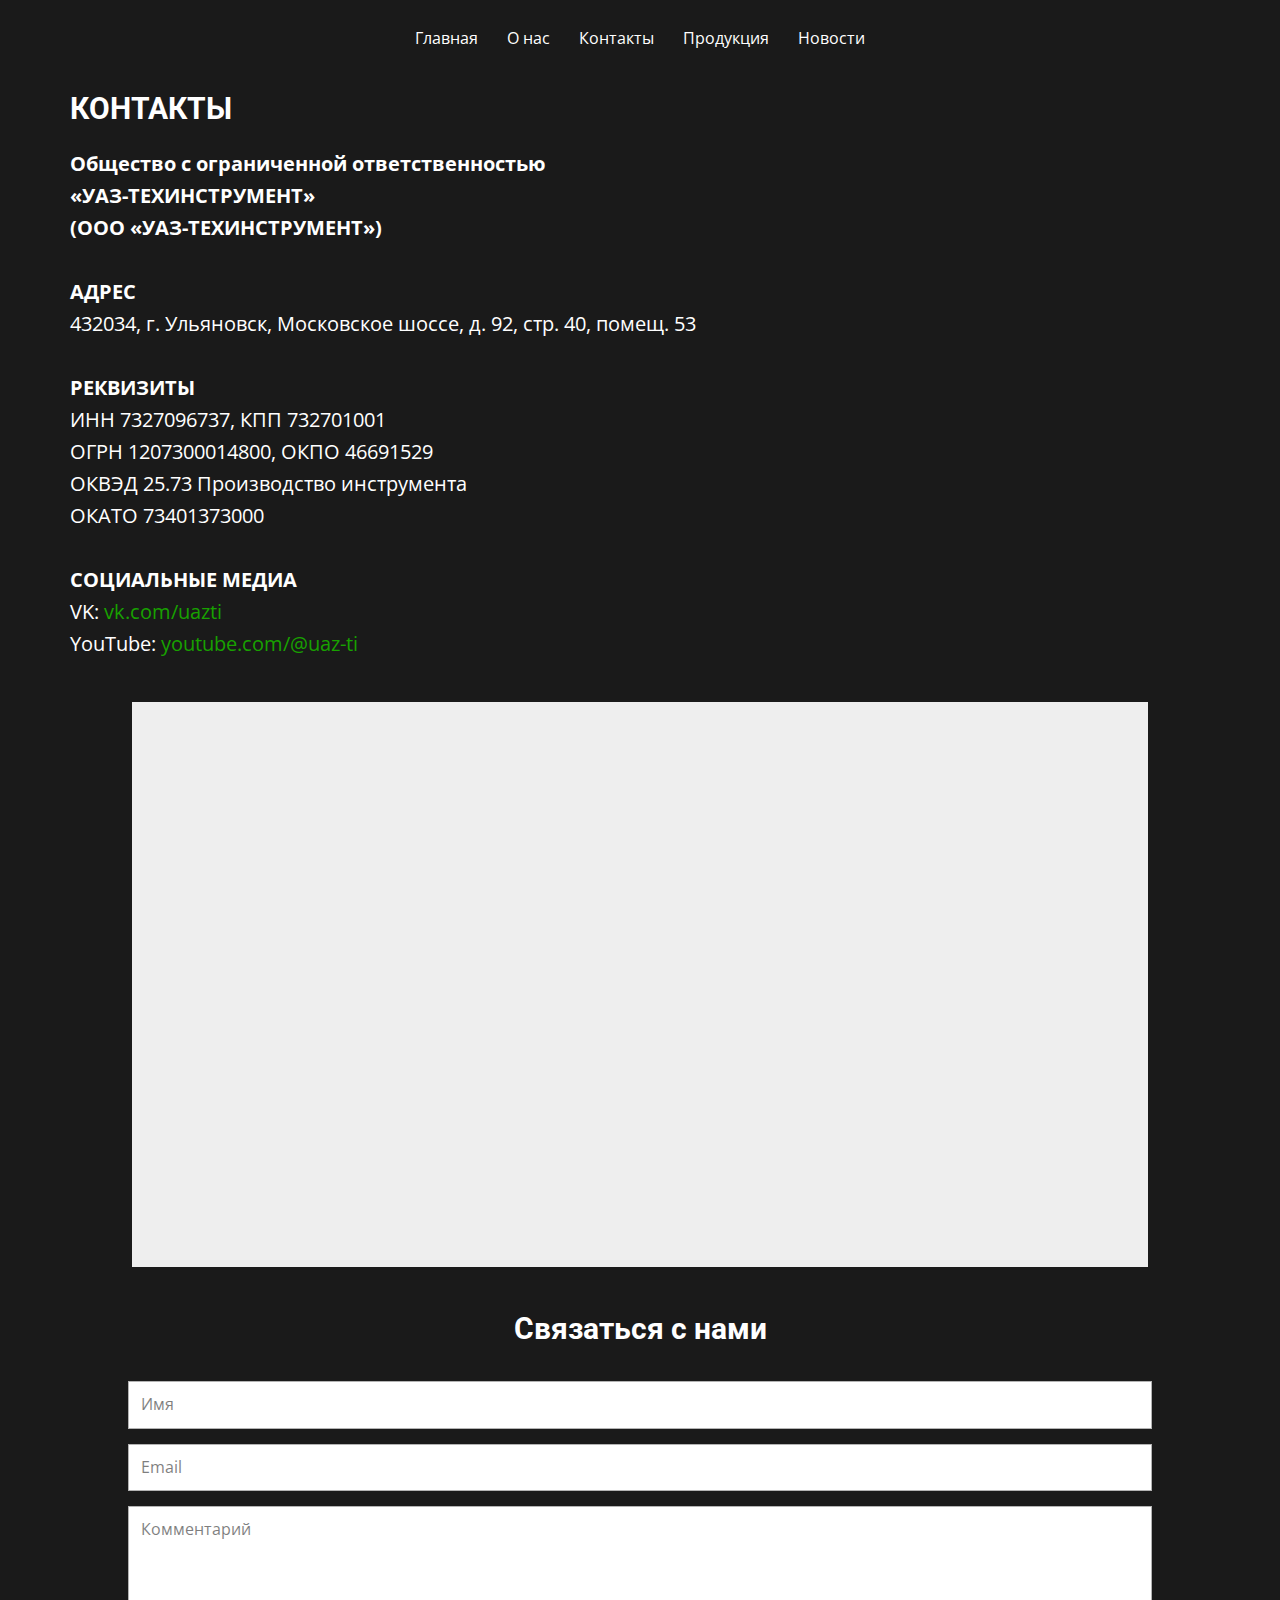
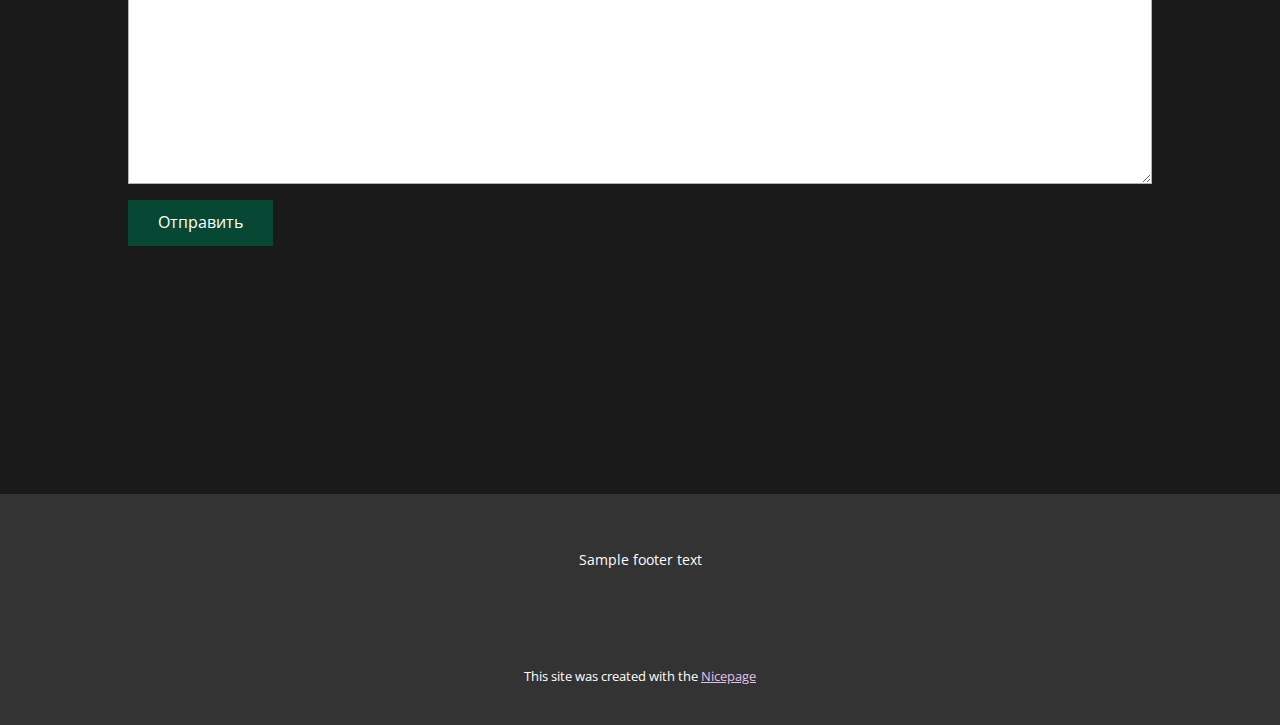
<file: Контакты.html>
<!DOCTYPE html>
<html style="font-size: 16px;" lang="ru"><head>
    <meta name="viewport" content="width=device-width, initial-scale=1.0">
    <meta charset="utf-8">
    <meta name="keywords" content="">
    <meta name="description" content="">
    <title>Контакты</title>
    <link rel="stylesheet" href="nicepage.css" media="screen">
<link rel="stylesheet" href="Контакты.css" media="screen">
    <script class="u-script" type="text/javascript" src="jquery.js" defer=""></script>
    <script class="u-script" type="text/javascript" src="nicepage.js" defer=""></script>
    <meta name="generator" content="Nicepage 6.9.2, nicepage.com">
    <meta name="referrer" content="origin">
    <link id="u-theme-google-font" rel="stylesheet" href="https://fonts.googleapis.com/css?family=Roboto:100,100i,300,300i,400,400i,500,500i,700,700i,900,900i|Open+Sans:300,300i,400,400i,500,500i,600,600i,700,700i,800,800i">
    
    
    
    <script type="application/ld+json">{
		"@context": "http://schema.org",
		"@type": "Organization",
		"name": ""
}</script>
    <meta name="theme-color" content="#834496">
    <meta property="og:title" content="Контакты">
    <meta property="og:type" content="website">
  <meta data-intl-tel-input-cdn-path="intlTelInput/"></head>
  <body data-path-to-root="./" data-include-products="true" class="u-body u-xl-mode" data-lang="ru"><header class="u-clearfix u-header u-header" id="sec-d73b"><div class="u-clearfix u-sheet u-valign-middle u-sheet-1">
        <nav class="u-menu u-menu-one-level u-offcanvas u-menu-1">
          <div class="menu-collapse">
            <a class="u-button-style u-nav-link" href="#">
              <svg class="u-svg-link" viewBox="0 0 24 24"><use xlink:href="#menu-hamburger"></use></svg>
              <svg class="u-svg-content" version="1.1" id="menu-hamburger" viewBox="0 0 16 16" x="0px" y="0px" xmlns:xlink="http://www.w3.org/1999/xlink" xmlns="http://www.w3.org/2000/svg"><g><rect y="1" width="16" height="2"></rect><rect y="7" width="16" height="2"></rect><rect y="13" width="16" height="2"></rect>
</g></svg>
            </a>
          </div>
          <div class="u-custom-menu u-nav-container">
            <ul class="u-nav u-spacing-25 u-unstyled u-nav-1"><li class="u-nav-item"><a class="u-button-style u-nav-link" href="Главная.html" style="padding: 8px 2px;">Главная</a>
</li><li class="u-nav-item"><a class="u-button-style u-nav-link" href="О-нас.html" style="padding: 8px 2px;">О нас</a>
</li><li class="u-nav-item"><a class="u-button-style u-nav-link" href="Контакты.html" style="padding: 8px 2px;">Контакты</a>
</li><li class="u-nav-item"><a class="u-button-style u-nav-link" href="Продукция.html" style="padding: 8px 2px;">Продукция</a>
</li><li class="u-nav-item"><a class="u-button-style u-nav-link" href="Новости.html" style="padding: 8px 2px;">Новости</a>
</li></ul>
          </div>
          <div class="u-custom-menu u-nav-container-collapse">
            <div class="u-black u-container-style u-inner-container-layout u-opacity u-opacity-95 u-sidenav">
              <div class="u-inner-container-layout u-sidenav-overflow">
                <div class="u-menu-close"></div>
                <ul class="u-align-center u-nav u-popupmenu-items u-unstyled u-nav-2"><li class="u-nav-item"><a class="u-button-style u-nav-link" href="Главная.html">Главная</a>
</li><li class="u-nav-item"><a class="u-button-style u-nav-link" href="О-нас.html">О нас</a>
</li><li class="u-nav-item"><a class="u-button-style u-nav-link" href="Контакты.html">Контакты</a>
</li><li class="u-nav-item"><a class="u-button-style u-nav-link" href="Продукция.html">Продукция</a>
</li><li class="u-nav-item"><a class="u-button-style u-nav-link" href="Новости.html">Новости</a>
</li></ul>
              </div>
            </div>
            <div class="u-black u-menu-overlay u-opacity u-opacity-70"></div>
          </div>
        </nav>
      </div></header>
    <section class="u-clearfix u-section-1" id="sec-83df">
      <div class="u-clearfix u-sheet u-sheet-1">
        <h3 class="u-text u-text-default u-text-1">КОНТАКТЫ</h3>
        <p class="u-text u-text-default u-text-2">
          <span style="font-weight: 700;">Общество с ограниченной ответственностью<br>«УАЗ-ТЕХИНСТРУМЕНТ»<br>(ООО «УАЗ-ТЕХИНСТРУМЕНТ»)
          </span>
          <br>
          <br>
          <span style="font-weight: 700;">АДРЕС </span>
          <br>432034, г. Ульяновск, Московское шоссе, д. 92, стр. 40, помещ. 53<br>
          <br>
          <span style="font-weight: 700;">РЕКВИЗИТЫ</span>
          <br>ИНН 7327096737, КПП 732701001<br>ОГРН 1207300014800, ОКПО 46691529<br>ОКВЭД 25.73 Производство инструмента<br>ОКАТО 73401373000<br>
          <br>
          <span style="font-weight: 700;">СОЦИАЛЬНЫЕ МЕДИА</span>
          <br>VK:&nbsp;<a href="https://vk.com/uazti" class="u-active-none u-border-none u-btn u-button-link u-button-style u-hover-none u-none u-text-custom-color-4 u-btn-1">vk.com/uazti</a>
          <br>YouTube:&nbsp;<a href="https://www.youtube.com/@uaz-ti" class="u-active-none u-border-none u-btn u-button-link u-button-style u-hover-none u-none u-text-custom-color-4 u-btn-2">youtube.com/@uaz-ti</a>
          <br>
        </p>
        <div class="u-grey-light-2 u-map u-map-1">
          <div class="embed-responsive">
            <iframe class="embed-responsive-item" src="https://maps.google.com/maps?output=embed&amp;q=432034%2C%20%D0%B3.%20%D0%A3%D0%BB%D1%8C%D1%8F%D0%BD%D0%BE%D0%B2%D1%81%D0%BA%2C%20%D0%9C%D0%BE%D1%81%D0%BA%D0%BE%D0%B2%D1%81%D0%BA%D0%BE%D0%B5%20%D1%88%D0%BE%D1%81%D1%81%D0%B5%2C%20%D0%B4.%2092%2C%20%D1%81%D1%82%D1%80.%2040%2C%20%D0%BF%D0%BE%D0%BC%D0%B5%D1%89.%2053&amp;z=15&amp;t=m" data-map="[base64]"></iframe>
          </div>
        </div>
        <h3 class="u-text u-text-default u-text-3">Связаться с нами</h3>
        <div class="u-form u-form-1">
          <form action="https://forms.nicepagesrv.com/v2/form/process" class="u-clearfix u-form-spacing-15 u-form-vertical u-inner-form" style="padding: 15px;" source="email" name="form">
            <div class="u-form-group u-form-name u-label-none">
              <label for="name-6797" class="u-label">Имя</label>
              <input type="text" placeholder="Имя" id="name-6797" name="name" class="u-input u-input-rectangle" required="">
            </div>
            <div class="u-form-email u-form-group u-label-none">
              <label for="email-6797" class="u-label">Email</label>
              <input type="email" placeholder="Email" id="email-6797" name="email" class="u-input u-input-rectangle" required="">
            </div>
            <div class="u-form-group u-form-message u-label-none">
              <label for="message-6797" class="u-label">Address</label>
              <textarea placeholder="Комментарий" rows="10" cols="50" id="message-6797" name="message" class="u-input u-input-rectangle" required=""></textarea>
            </div>
            <div class="u-align-left u-form-group u-form-submit">
              <a href="#" class="u-btn u-btn-submit u-button-style u-custom-color-5 u-btn-3">Отправить </a>
              <input type="submit" value="submit" class="u-form-control-hidden">
            </div>
            <div class="u-form-send-message u-form-send-success">Thank you! Your message has been sent.</div>
            <div class="u-form-send-error u-form-send-message">Unable to send your message. Please fix errors then try again.</div>
            <input type="hidden" value="" name="recaptchaResponse">
            <input type="hidden" name="formServices" value="d932bb40-7138-4ec6-b528-79cc800b2136">
          </form>
        </div>
      </div>
    </section>
    
    
    
    <footer class="u-clearfix u-footer u-grey-80" id="sec-9d1b"><div class="u-clearfix u-sheet u-sheet-1">
        <div class="u-align-center u-container-style u-group u-group-1">
          <div class="u-container-layout u-valign-middle u-container-layout-1">
            <p class="u-small-text u-text u-text-variant u-text-1">Sample footer text</p>
          </div>
        </div>
      </div></footer>
    <section class="u-backlink u-clearfix u-grey-80">
      <p class="u-text">
        <span>This site was created with the </span>
        <a class="u-link" href="https://nicepage.com/" target="_blank" rel="nofollow">
          <span>Nicepage</span>
        </a>
      </p>
    </section>
  
</body></html>
</file>
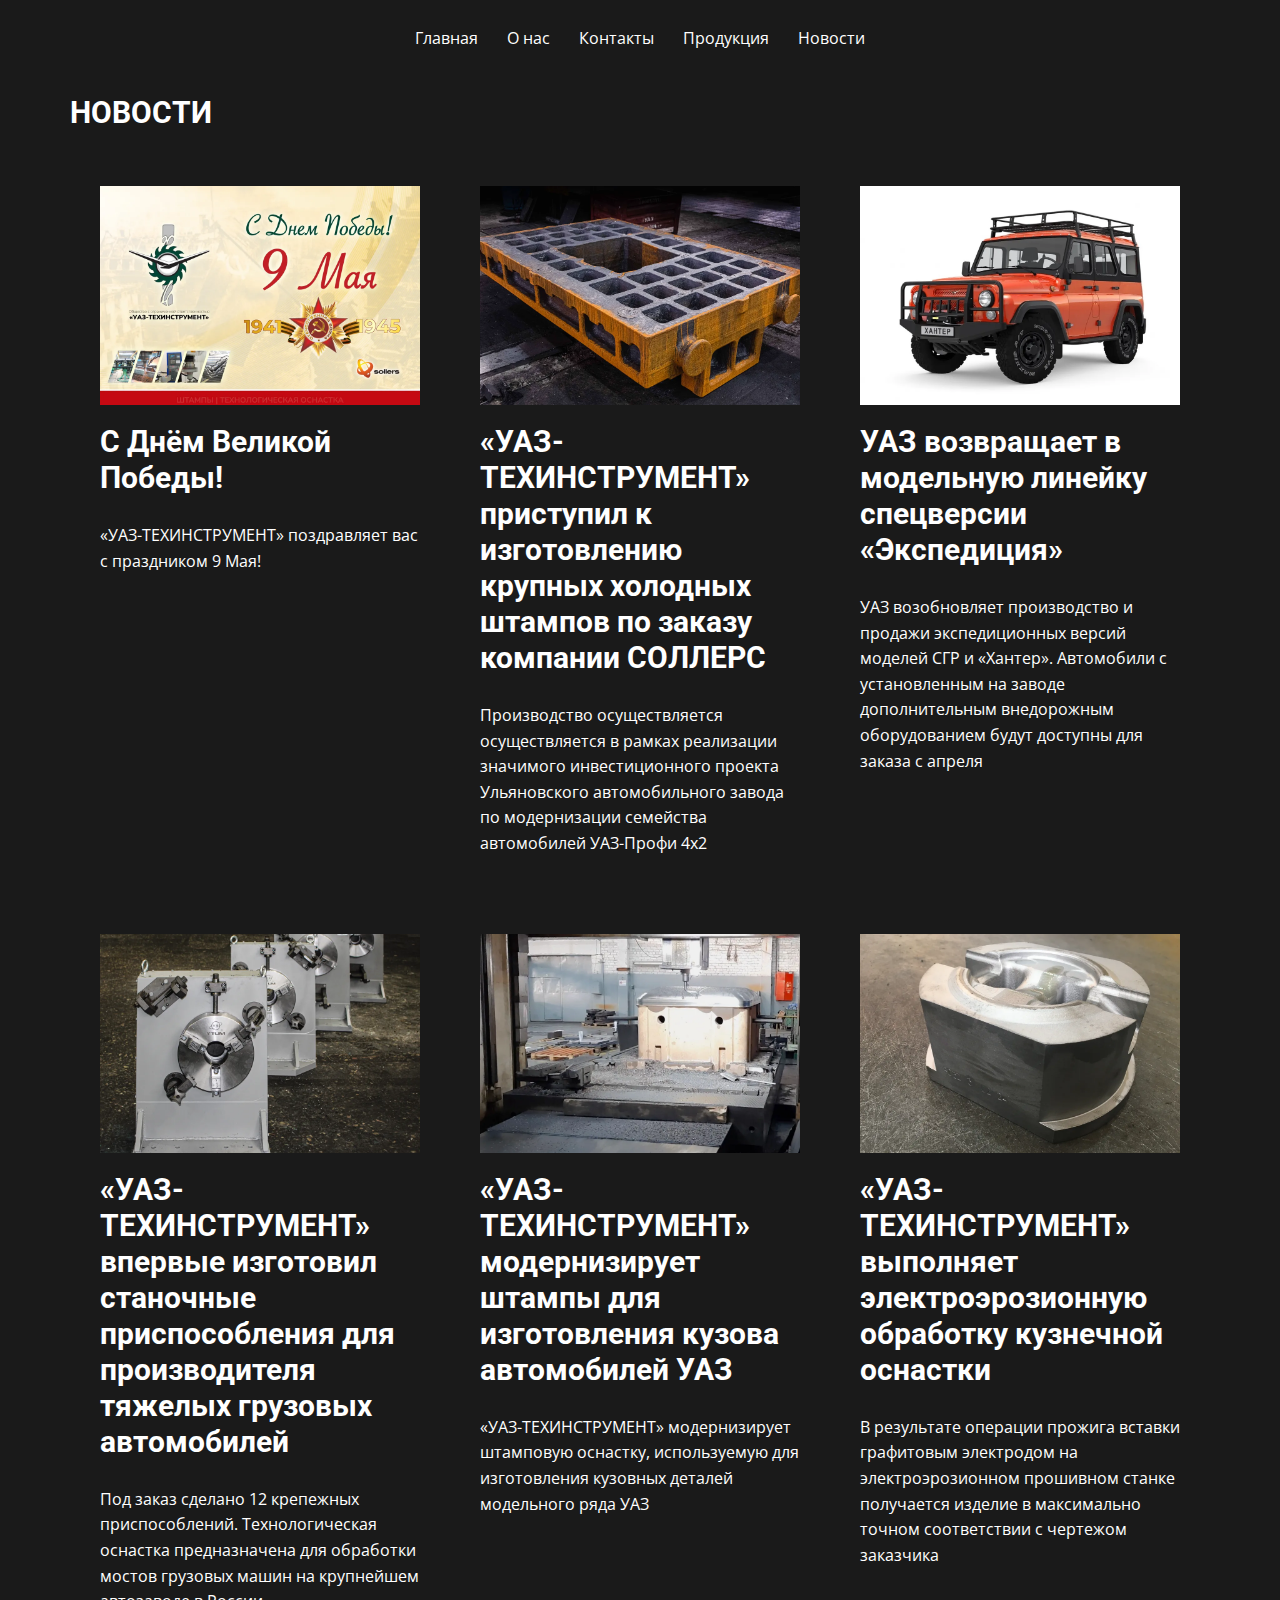
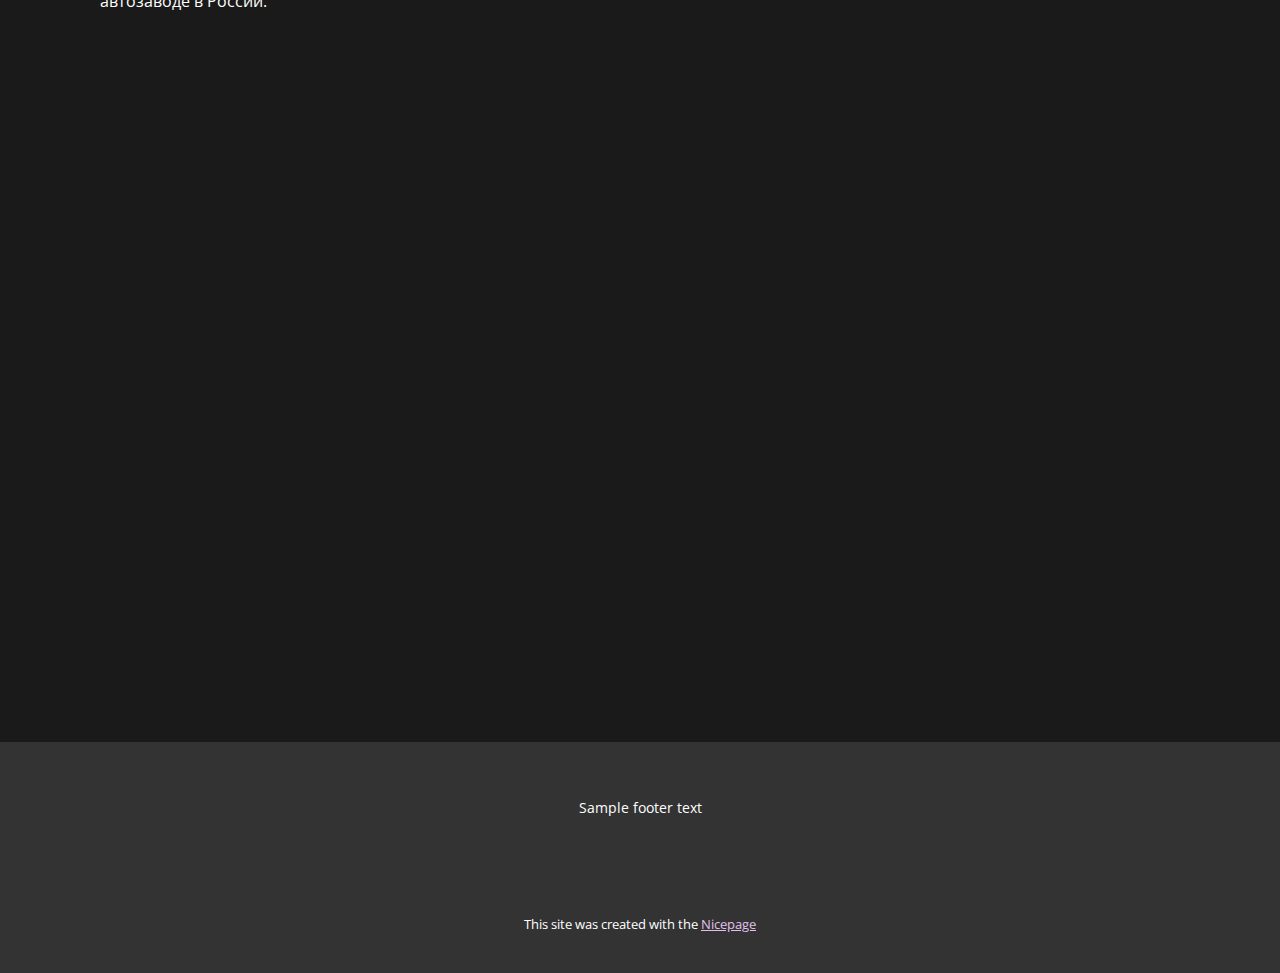
<file: Новости.html>
<!DOCTYPE html>
<html style="font-size: 16px;" lang="ru"><head>
    <meta name="viewport" content="width=device-width, initial-scale=1.0">
    <meta charset="utf-8">
    <meta name="keywords" content="">
    <meta name="description" content="">
    <title>Новости</title>
    <link rel="stylesheet" href="nicepage.css" media="screen">
<link rel="stylesheet" href="Новости.css" media="screen">
    <script class="u-script" type="text/javascript" src="jquery.js" defer=""></script>
    <script class="u-script" type="text/javascript" src="nicepage.js" defer=""></script>
    <meta name="generator" content="Nicepage 6.9.2, nicepage.com">
    <link id="u-theme-google-font" rel="stylesheet" href="https://fonts.googleapis.com/css?family=Roboto:100,100i,300,300i,400,400i,500,500i,700,700i,900,900i|Open+Sans:300,300i,400,400i,500,500i,600,600i,700,700i,800,800i">
    
    
    
    
    <script type="application/ld+json">{
		"@context": "http://schema.org",
		"@type": "Organization",
		"name": ""
}</script>
    <meta name="theme-color" content="#834496">
    <meta property="og:title" content="Новости">
    <meta property="og:type" content="website">
  <meta data-intl-tel-input-cdn-path="intlTelInput/"></head>
  <body data-path-to-root="./" data-include-products="true" class="u-body u-xl-mode" data-lang="ru"><header class="u-clearfix u-header u-header" id="sec-d73b"><div class="u-clearfix u-sheet u-valign-middle u-sheet-1">
        <nav class="u-menu u-menu-one-level u-offcanvas u-menu-1">
          <div class="menu-collapse">
            <a class="u-button-style u-nav-link" href="#">
              <svg class="u-svg-link" viewBox="0 0 24 24"><use xlink:href="#menu-hamburger"></use></svg>
              <svg class="u-svg-content" version="1.1" id="menu-hamburger" viewBox="0 0 16 16" x="0px" y="0px" xmlns:xlink="http://www.w3.org/1999/xlink" xmlns="http://www.w3.org/2000/svg"><g><rect y="1" width="16" height="2"></rect><rect y="7" width="16" height="2"></rect><rect y="13" width="16" height="2"></rect>
</g></svg>
            </a>
          </div>
          <div class="u-custom-menu u-nav-container">
            <ul class="u-nav u-spacing-25 u-unstyled u-nav-1"><li class="u-nav-item"><a class="u-button-style u-nav-link" href="Главная.html" style="padding: 8px 2px;">Главная</a>
</li><li class="u-nav-item"><a class="u-button-style u-nav-link" href="О-нас.html" style="padding: 8px 2px;">О нас</a>
</li><li class="u-nav-item"><a class="u-button-style u-nav-link" href="Контакты.html" style="padding: 8px 2px;">Контакты</a>
</li><li class="u-nav-item"><a class="u-button-style u-nav-link" href="Продукция.html" style="padding: 8px 2px;">Продукция</a>
</li><li class="u-nav-item"><a class="u-button-style u-nav-link" href="Новости.html" style="padding: 8px 2px;">Новости</a>
</li></ul>
          </div>
          <div class="u-custom-menu u-nav-container-collapse">
            <div class="u-black u-container-style u-inner-container-layout u-opacity u-opacity-95 u-sidenav">
              <div class="u-inner-container-layout u-sidenav-overflow">
                <div class="u-menu-close"></div>
                <ul class="u-align-center u-nav u-popupmenu-items u-unstyled u-nav-2"><li class="u-nav-item"><a class="u-button-style u-nav-link" href="Главная.html">Главная</a>
</li><li class="u-nav-item"><a class="u-button-style u-nav-link" href="О-нас.html">О нас</a>
</li><li class="u-nav-item"><a class="u-button-style u-nav-link" href="Контакты.html">Контакты</a>
</li><li class="u-nav-item"><a class="u-button-style u-nav-link" href="Продукция.html">Продукция</a>
</li><li class="u-nav-item"><a class="u-button-style u-nav-link" href="Новости.html">Новости</a>
</li></ul>
              </div>
            </div>
            <div class="u-black u-menu-overlay u-opacity u-opacity-70"></div>
          </div>
        </nav>
      </div></header>
    <section class="u-clearfix u-section-1" id="sec-83df">
      <div class="u-clearfix u-sheet u-sheet-1">
        <h3 class="u-text u-text-default u-text-1">НОВОСТИ </h3>
        <div class="u-expanded-width u-list u-list-1">
          <div class="u-repeater u-repeater-1">
            <div class="u-align-left u-container-style u-list-item u-repeater-item">
              <div class="u-container-layout u-similar-container u-container-layout-1">
                <img alt="" class="u-expanded-width u-image u-image-default u-image-1" data-image-width="1024" data-image-height="724" src="images/victory.CZOO7KiF.jpg">
                <h3 class="u-text u-text-default u-text-2">С Днём Великой Победы!</h3>
                <p class="u-custom-item u-text u-text-3"> «УАЗ-ТЕХИНСТРУМЕНТ» поздравляет вас с праздником 9 Мая! </p>
              </div>
            </div>
            <div class="u-align-left u-container-style u-list-item u-repeater-item">
              <div class="u-container-layout u-similar-container u-container-layout-2">
                <img alt="" class="u-expanded-width u-image u-image-default u-image-2" data-image-width="1024" data-image-height="683" src="images/3.DWxV1gje.jpg">
                <h3 class="u-text u-text-default u-text-4"> «УАЗ-ТЕХИНСТРУМЕНТ» приступил к изготовлению крупных холодных штампов по заказу компании СОЛЛЕРС</h3>
                <p class="u-custom-item u-text u-text-5"> Производство осуществляется осуществляется в рамках реализации значимого инвестиционного проекта Ульяновского автомобильного завода по модернизации семейства автомобилей УАЗ-Профи 4х2</p>
              </div>
            </div>
            <div class="u-align-left u-container-style u-list-item u-repeater-item">
              <div class="u-container-layout u-similar-container u-container-layout-3">
                <img alt="" class="u-expanded-width u-image u-image-default u-image-3" data-image-width="1024" data-image-height="755" src="images/1.ziXAnzeh.jpg">
                <h3 class="u-text u-text-default u-text-6"> УАЗ возвращает в модельную линейку спецверсии «Экспедиция»</h3>
                <p class="u-custom-item u-text u-text-7"> УАЗ возобновляет производство и продажи экспедиционных версий моделей СГР и «Хантер». Автомобили с установленным на заводе дополнительным внедорожным оборудованием будут доступны для заказа с апреля</p>
              </div>
            </div>
            <div class="u-align-left u-container-style u-list-item u-repeater-item">
              <div class="u-container-layout u-similar-container u-container-layout-4">
                <img alt="" class="u-expanded-width u-image u-image-default u-image-4" data-image-width="1024" data-image-height="819" src="images/IMG_0001.CfuofbWY.jpg">
                <h3 class="u-text u-text-default u-text-8"> «УАЗ-ТЕХИНСТРУМЕНТ» впервые изготовил станочные приспособления для производителя тяжелых грузовых автомобилей</h3>
                <p class="u-custom-item u-text u-text-9"> Под заказ сделано 12 крепежных приспособлений. Технологическая оснастка предназначена для обработки мостов грузовых машин на крупнейшем автозаводе в России.</p>
              </div>
            </div>
            <div class="u-align-left u-container-style u-list-item u-repeater-item">
              <div class="u-container-layout u-similar-container u-container-layout-5">
                <img alt="" class="u-expanded-width u-image u-image-default u-image-5" data-image-width="250" data-image-height="200" src="images/2.C8BvJ-0m.jpg">
                <h3 class="u-text u-text-default u-text-10"> «УАЗ-ТЕХИНСТРУМЕНТ» модернизирует штампы для изготовления кузова автомобилей УАЗ</h3>
                <p class="u-custom-item u-text u-text-11"> «УАЗ-ТЕХИНСТРУМЕНТ» модернизирует штамповую оснастку, используемую для изготовления кузовных деталей модельного ряда УАЗ</p>
              </div>
            </div>
            <div class="u-align-left u-container-style u-list-item u-repeater-item">
              <div class="u-container-layout u-similar-container u-container-layout-6">
                <img alt="" class="u-expanded-width u-image u-image-default u-image-6" data-image-width="250" data-image-height="188" src="images/4.C44PUZWd.jpg">
                <h3 class="u-text u-text-default u-text-12"> «УАЗ-ТЕХИНСТРУМЕНТ» выполняет электроэрозионную обработку кузнечной оснастки</h3>
                <p class="u-custom-item u-text u-text-13"> В результате операции прожига вставки графитовым электродом на электроэрозионном прошивном станке получается изделие в максимально точном соответствии с чертежом заказчика</p>
              </div>
            </div>
          </div>
        </div>
      </div>
    </section>
    <section class="u-clearfix u-container-align-center u-section-2" id="sec-be3c">
      <div class="u-clearfix u-sheet u-valign-middle u-sheet-1"></div>
    </section>
    
    
    
    <footer class="u-clearfix u-footer u-grey-80" id="sec-9d1b"><div class="u-clearfix u-sheet u-sheet-1">
        <div class="u-align-center u-container-style u-group u-group-1">
          <div class="u-container-layout u-valign-middle u-container-layout-1">
            <p class="u-small-text u-text u-text-variant u-text-1">Sample footer text</p>
          </div>
        </div>
      </div></footer>
    <section class="u-backlink u-clearfix u-grey-80">
      <p class="u-text">
        <span>This site was created with the </span>
        <a class="u-link" href="https://nicepage.com/" target="_blank" rel="nofollow">
          <span>Nicepage</span>
        </a>
      </p>
    </section>
  
</body></html>
</file>
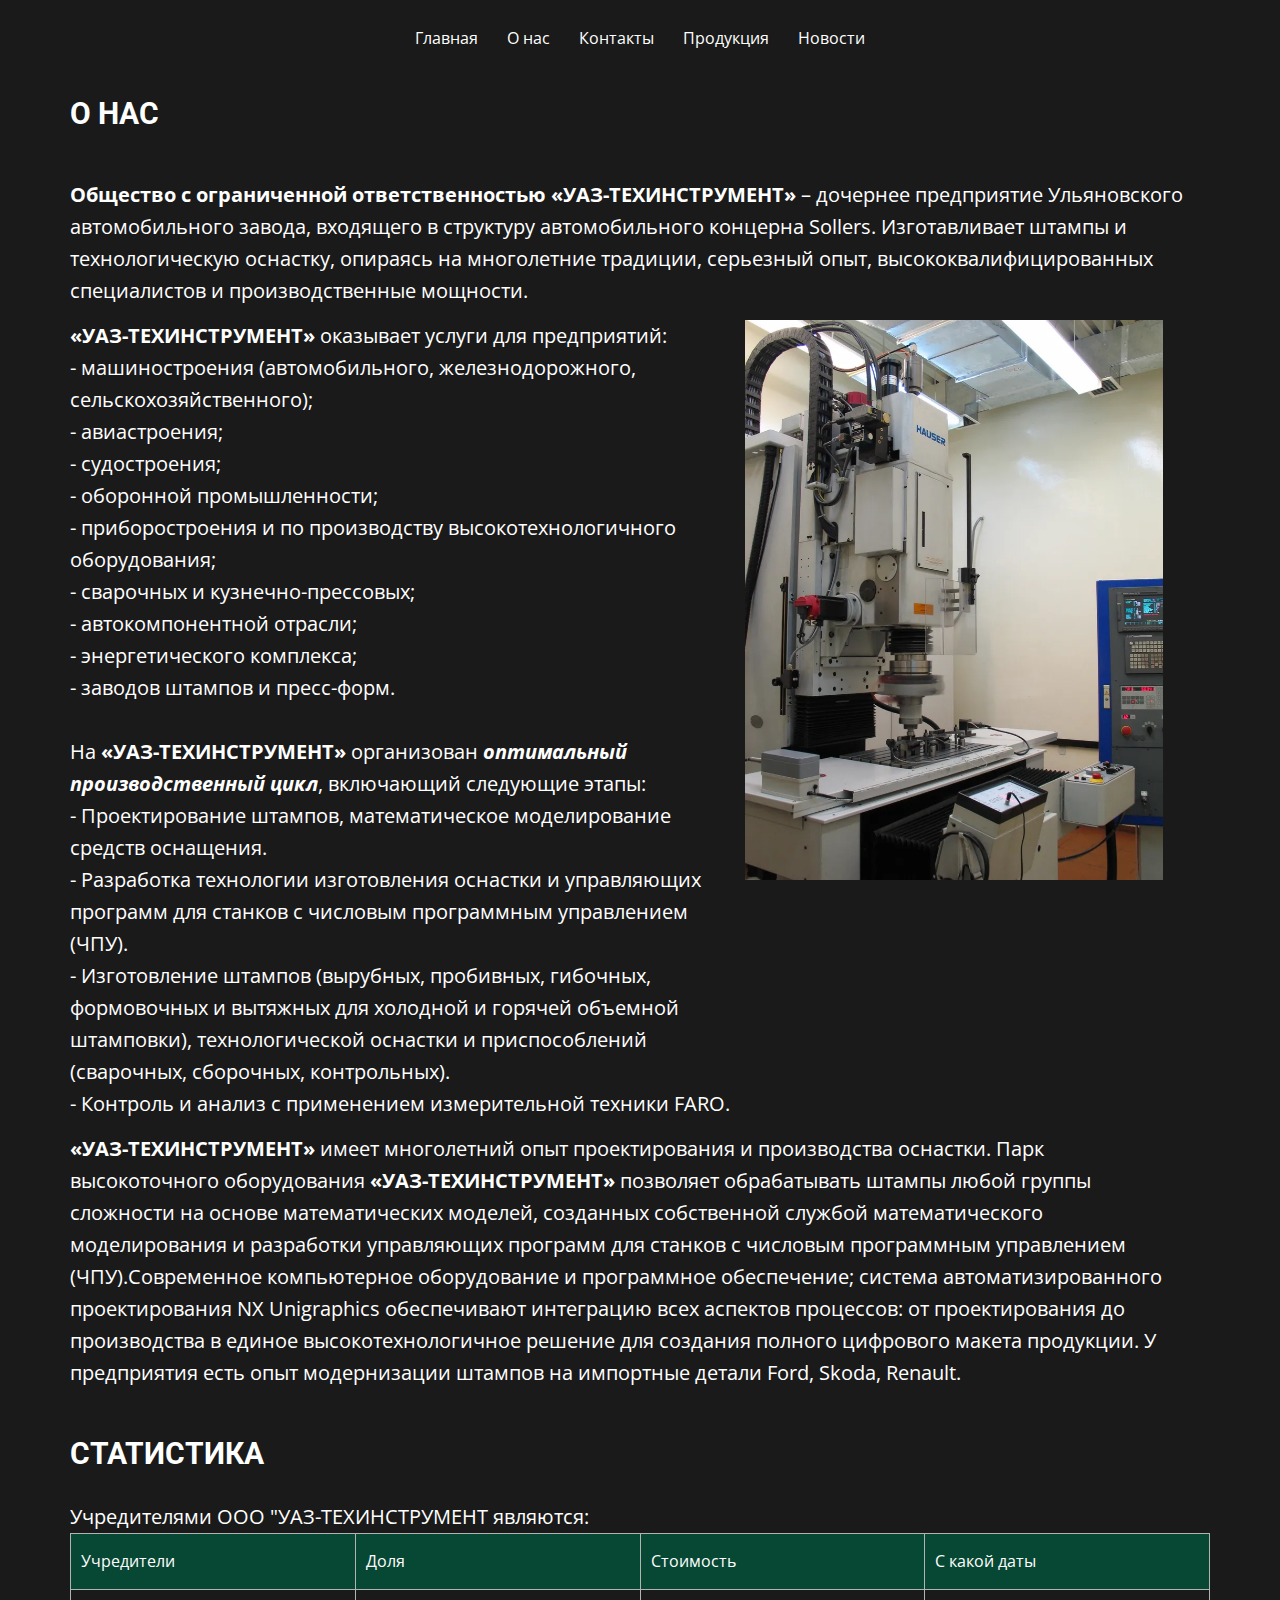
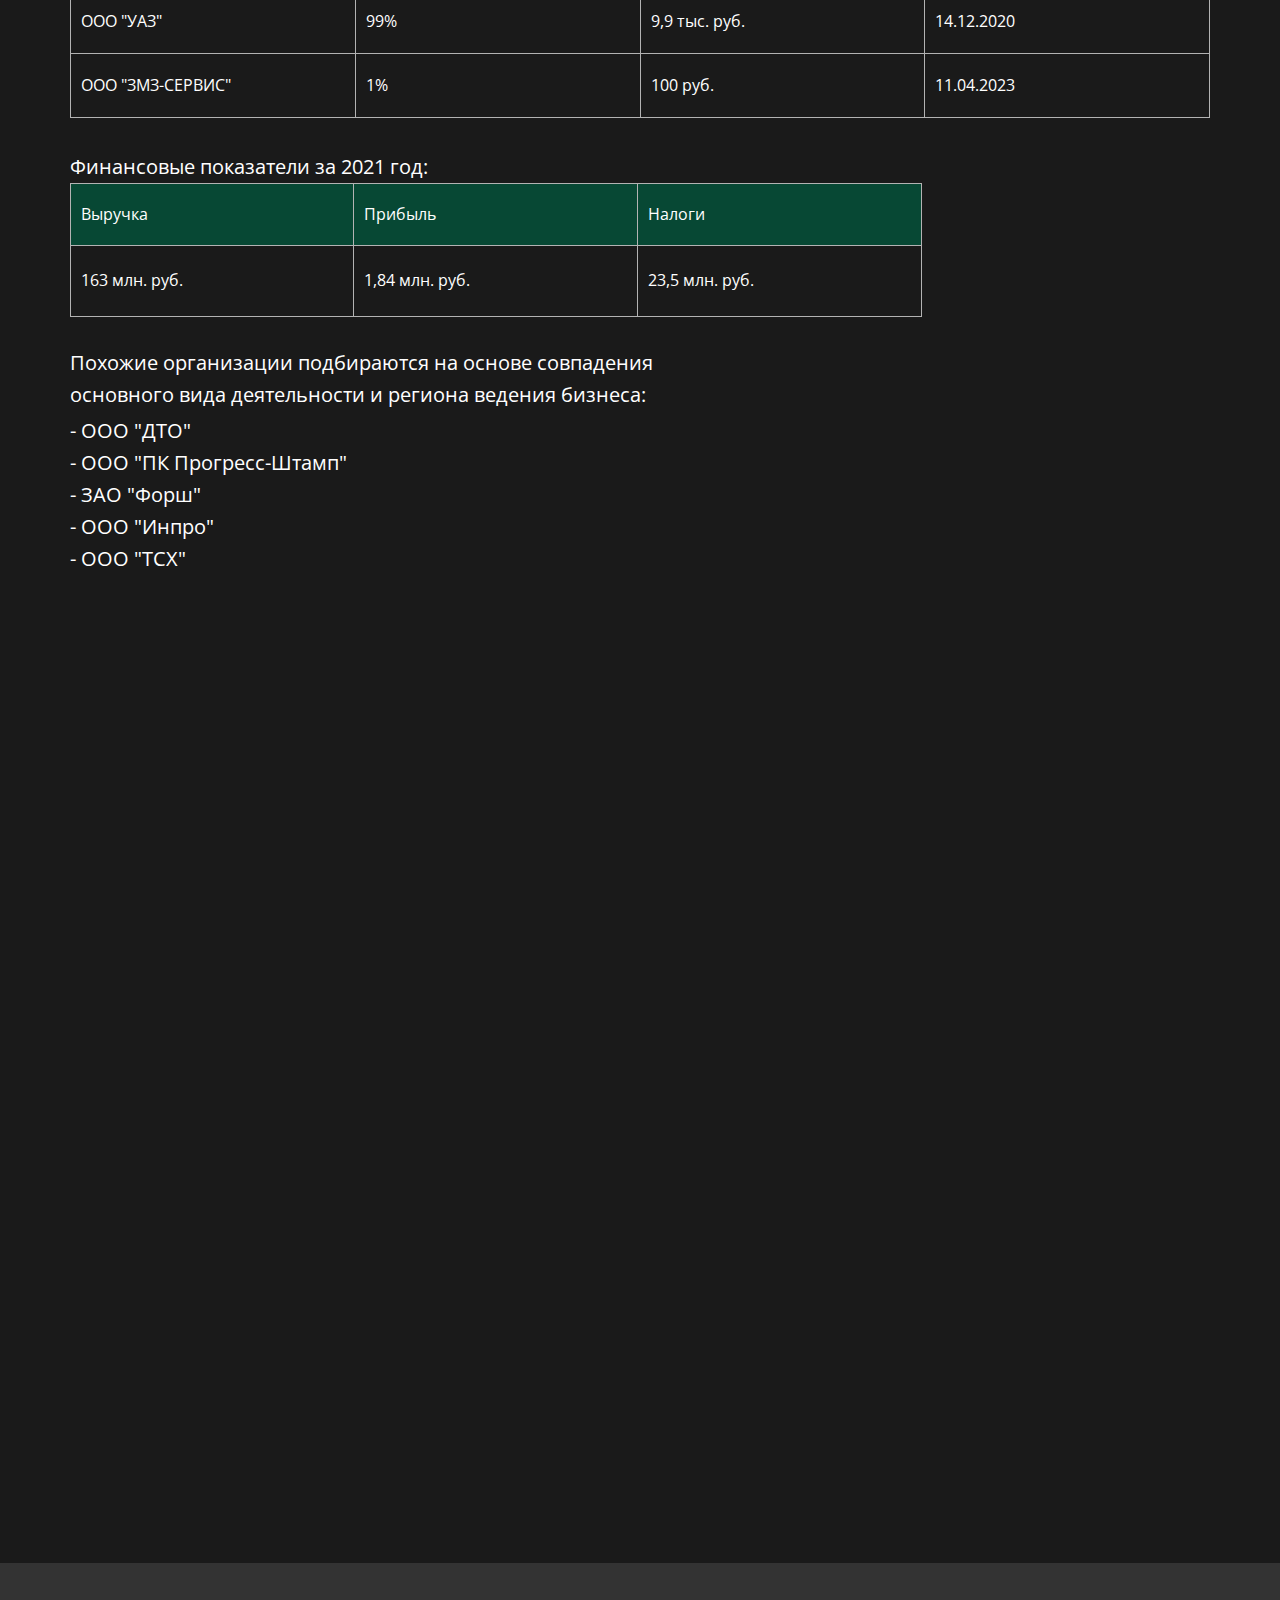
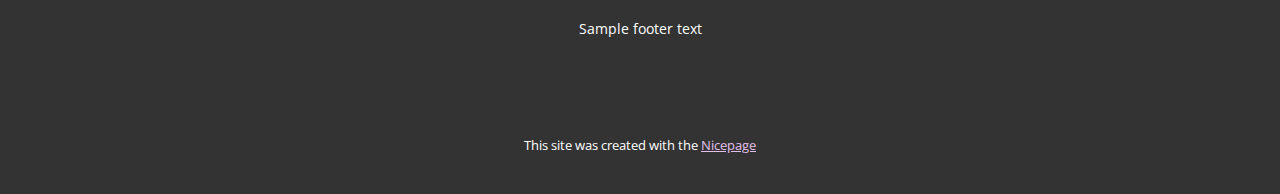
<file: О-нас.html>
<!DOCTYPE html>
<html style="font-size: 16px;" lang="ru"><head>
    <meta name="viewport" content="width=device-width, initial-scale=1.0">
    <meta charset="utf-8">
    <meta name="keywords" content="">
    <meta name="description" content="">
    <title>О нас</title>
    <link rel="stylesheet" href="nicepage.css" media="screen">
<link rel="stylesheet" href="О-нас.css" media="screen">
    <script class="u-script" type="text/javascript" src="jquery.js" defer=""></script>
    <script class="u-script" type="text/javascript" src="nicepage.js" defer=""></script>
    <meta name="generator" content="Nicepage 6.9.2, nicepage.com">
    <link id="u-theme-google-font" rel="stylesheet" href="https://fonts.googleapis.com/css?family=Roboto:100,100i,300,300i,400,400i,500,500i,700,700i,900,900i|Open+Sans:300,300i,400,400i,500,500i,600,600i,700,700i,800,800i">
    
    
    
    
    
    <script type="application/ld+json">{
		"@context": "http://schema.org",
		"@type": "Organization",
		"name": ""
}</script>
    <meta name="theme-color" content="#834496">
    <meta property="og:title" content="О нас">
    <meta property="og:type" content="website">
  <meta data-intl-tel-input-cdn-path="intlTelInput/"></head>
  <body data-path-to-root="./" data-include-products="true" class="u-body u-xl-mode" data-lang="ru"><header class="u-clearfix u-header u-header" id="sec-d73b"><div class="u-clearfix u-sheet u-valign-middle u-sheet-1">
        <nav class="u-menu u-menu-one-level u-offcanvas u-menu-1">
          <div class="menu-collapse">
            <a class="u-button-style u-nav-link" href="#">
              <svg class="u-svg-link" viewBox="0 0 24 24"><use xlink:href="#menu-hamburger"></use></svg>
              <svg class="u-svg-content" version="1.1" id="menu-hamburger" viewBox="0 0 16 16" x="0px" y="0px" xmlns:xlink="http://www.w3.org/1999/xlink" xmlns="http://www.w3.org/2000/svg"><g><rect y="1" width="16" height="2"></rect><rect y="7" width="16" height="2"></rect><rect y="13" width="16" height="2"></rect>
</g></svg>
            </a>
          </div>
          <div class="u-custom-menu u-nav-container">
            <ul class="u-nav u-spacing-25 u-unstyled u-nav-1"><li class="u-nav-item"><a class="u-button-style u-nav-link" href="Главная.html" style="padding: 8px 2px;">Главная</a>
</li><li class="u-nav-item"><a class="u-button-style u-nav-link" href="О-нас.html" style="padding: 8px 2px;">О нас</a>
</li><li class="u-nav-item"><a class="u-button-style u-nav-link" href="Контакты.html" style="padding: 8px 2px;">Контакты</a>
</li><li class="u-nav-item"><a class="u-button-style u-nav-link" href="Продукция.html" style="padding: 8px 2px;">Продукция</a>
</li><li class="u-nav-item"><a class="u-button-style u-nav-link" href="Новости.html" style="padding: 8px 2px;">Новости</a>
</li></ul>
          </div>
          <div class="u-custom-menu u-nav-container-collapse">
            <div class="u-black u-container-style u-inner-container-layout u-opacity u-opacity-95 u-sidenav">
              <div class="u-inner-container-layout u-sidenav-overflow">
                <div class="u-menu-close"></div>
                <ul class="u-align-center u-nav u-popupmenu-items u-unstyled u-nav-2"><li class="u-nav-item"><a class="u-button-style u-nav-link" href="Главная.html">Главная</a>
</li><li class="u-nav-item"><a class="u-button-style u-nav-link" href="О-нас.html">О нас</a>
</li><li class="u-nav-item"><a class="u-button-style u-nav-link" href="Контакты.html">Контакты</a>
</li><li class="u-nav-item"><a class="u-button-style u-nav-link" href="Продукция.html">Продукция</a>
</li><li class="u-nav-item"><a class="u-button-style u-nav-link" href="Новости.html">Новости</a>
</li></ul>
              </div>
            </div>
            <div class="u-black u-menu-overlay u-opacity u-opacity-70"></div>
          </div>
        </nav>
      </div></header>
    <section class="u-clearfix u-section-1" id="sec-817a">
      <div class="u-clearfix u-sheet u-sheet-1">
        <h3 class="u-text u-text-default u-text-1">О НАС</h3>
        <p class="u-text u-text-2">
          <span style="font-weight: 700;"> Общество с ограниченной ответственностью «УАЗ-ТЕХИНСТРУМЕНТ»</span>&nbsp;– дочернее предприятие Ульяновского автомобильного завода, входящего в структуру автомобильного концерна Sollers. Изготавливает штампы и технологическую оснастку, опираясь на многолетние традиции, серьезный опыт, высококвалифицированных специалистов и производственные мощности.
        </p>
        <img class="u-image u-image-default u-preserve-proportions u-image-1" src="images/about.Cz-e3kbA.jpg" alt="" data-image-width="800" data-image-height="1067">
        <p class="u-text u-text-3">
          <span style="font-weight: 700;">«УАЗ-ТЕХИНСТРУМЕНТ»</span>&nbsp;оказывает услуги для предприятий:<br>- машиностроения (автомобильного, железнодорожного, сельскохозяйственного);<br>- авиастроения;<br>- судостроения;<br>- оборонной промышленности;<br>- приборостроения и по производству высокотехнологичного оборудования;<br>- сварочных и кузнечно-прессовых;<br>- автокомпонентной отрасли;<br>- энергетического комплекса;<br>- заводов штампов и пресс-форм.<br>
          <br>На&nbsp;<span style="font-weight: 700;">«УАЗ-ТЕХИНСТРУМЕНТ»</span>&nbsp;организован&nbsp;<span style="font-style: italic; font-weight: 700;">оптимальный производственный цикл</span>, включающий следующие этапы:<br>- Проектирование штампов, математическое моделирование средств оснащения.<br>- Разработка технологии изготовления оснастки и управляющих программ для станков с числовым программным управлением (ЧПУ).<br>- Изготовление штампов (вырубных, пробивных, гибочных, формовочных и вытяжных для холодной и горячей объемной штамповки), технологической оснастки и приспособлений (сварочных, сборочных, контрольных).<br>- Контроль и анализ с применением измерительной техники FARO.<br>
        </p>
        <p class="u-text u-text-4">
          <span style="font-weight: 700;">«УАЗ-ТЕХИНСТРУМЕНТ»</span>&nbsp;имеет многолетний опыт проектирования и производства оснастки.&nbsp;Парк высокоточного оборудования <span style="font-weight: 700;">«УАЗ-ТЕХИНСТРУМЕНТ»</span> позволяет обрабатывать штампы любой группы сложности на основе математических моделей, созданных собственной службой математического моделирования и разработки управляющих программ для станков с числовым программным управлением (ЧПУ).Современное компьютерное оборудование и программное обеспечение; система автоматизированного проектирования NX Unigraphics обеспечивают интеграцию всех аспектов процессов: от проектирования до производства в единое высокотехнологичное решение для создания полного цифрового макета продукции. У предприятия есть опыт модернизации штампов на импортные детали Ford, Skoda, Renault.
        </p>
        <h3 class="u-text u-text-default u-text-5">СТАТИСТИКА</h3>
        <p class="u-text u-text-default u-text-6">Учредителями ООО "УАЗ-ТЕХИНСТРУМЕНТ являются:</p>
        <div class="u-expanded-width u-table u-table-responsive u-table-1">
          <table class="u-table-entity">
            <colgroup>
              <col width="25%">
              <col width="25%">
              <col width="25%">
              <col width="25%">
            </colgroup>
            <tbody class="u-table-body">
              <tr style="height: 56px;">
                <td class="u-border-1 u-border-grey-30 u-custom-color-5 u-table-cell u-table-cell-1">Учредители</td>
                <td class="u-border-1 u-border-grey-30 u-custom-color-5 u-table-cell">Доля</td>
                <td class="u-border-1 u-border-grey-30 u-custom-color-5 u-table-cell">Стоимость</td>
                <td class="u-border-1 u-border-grey-30 u-custom-color-5 u-table-cell">С какой даты</td>
              </tr>
              <tr style="height: 64px;">
                <td class="u-border-1 u-border-grey-30 u-table-cell">ООО "УАЗ"</td>
                <td class="u-border-1 u-border-grey-30 u-table-cell">99%</td>
                <td class="u-border-1 u-border-grey-30 u-table-cell">9,9 тыс. руб.</td>
                <td class="u-border-1 u-border-grey-30 u-table-cell">14.12.2020</td>
              </tr>
              <tr style="height: 64px;">
                <td class="u-border-1 u-border-grey-30 u-table-cell">ООО "ЗМЗ-СЕРВИС"</td>
                <td class="u-border-1 u-border-grey-30 u-table-cell">1% </td>
                <td class="u-border-1 u-border-grey-30 u-table-cell">100 руб.</td>
                <td class="u-border-1 u-border-grey-30 u-table-cell">11.04.2023</td>
              </tr>
            </tbody>
          </table>
        </div>
        <p class="u-text u-text-default u-text-7">Финансовые показатели за 2021 год: </p>
        <div class="custom-expanded u-table u-table-responsive u-table-2">
          <table class="u-table-entity">
            <colgroup>
              <col width="33.3%">
              <col width="33.3%">
              <col width="33.400000000000006%">
            </colgroup>
            <tbody class="u-table-body">
              <tr style="height: 62px;">
                <td class="u-border-1 u-border-grey-30 u-custom-color-5 u-table-cell u-table-cell-13">Выручка </td>
                <td class="u-border-1 u-border-grey-30 u-custom-color-5 u-table-cell">Прибыль</td>
                <td class="u-border-1 u-border-grey-30 u-custom-color-5 u-table-cell">Налоги</td>
              </tr>
              <tr style="height: 71px;">
                <td class="u-border-1 u-border-grey-30 u-table-cell">163 млн. руб.</td>
                <td class="u-border-1 u-border-grey-30 u-table-cell">1,84 млн. руб.</td>
                <td class="u-border-1 u-border-grey-30 u-table-cell">23,5 млн. руб.</td>
              </tr>
            </tbody>
          </table>
        </div>
        <p class="u-text u-text-8">Похожие организации подбираются на основе совпадения основного вида деятельности и​ региона ведения бизнеса:</p>
        <p class="u-text u-text-9">- ООО "ДТО"&nbsp;<br>- ООО "ПК Прогресс-Штамп"&nbsp;<br>- ЗАО "Форш"&nbsp;<br>- ООО "Инпро"&nbsp;<br>- ООО "ТСХ"
        </p>
      </div>
    </section>
    <section class="u-align-center u-clearfix u-section-2" id="sec-d2cd">
      <div class="u-clearfix u-sheet u-valign-middle u-sheet-1"></div>
    </section>
    <section class="u-align-center u-clearfix u-section-3" id="sec-a035">
      <div class="u-clearfix u-sheet u-valign-middle u-sheet-1"></div>
    </section>
    
    
    
    <footer class="u-clearfix u-footer u-grey-80" id="sec-9d1b"><div class="u-clearfix u-sheet u-sheet-1">
        <div class="u-align-center u-container-style u-group u-group-1">
          <div class="u-container-layout u-valign-middle u-container-layout-1">
            <p class="u-small-text u-text u-text-variant u-text-1">Sample footer text</p>
          </div>
        </div>
      </div></footer>
    <section class="u-backlink u-clearfix u-grey-80">
      <p class="u-text">
        <span>This site was created with the </span>
        <a class="u-link" href="https://nicepage.com/" target="_blank" rel="nofollow">
          <span>Nicepage</span>
        </a>
      </p>
    </section>
  
</body></html>
</file>
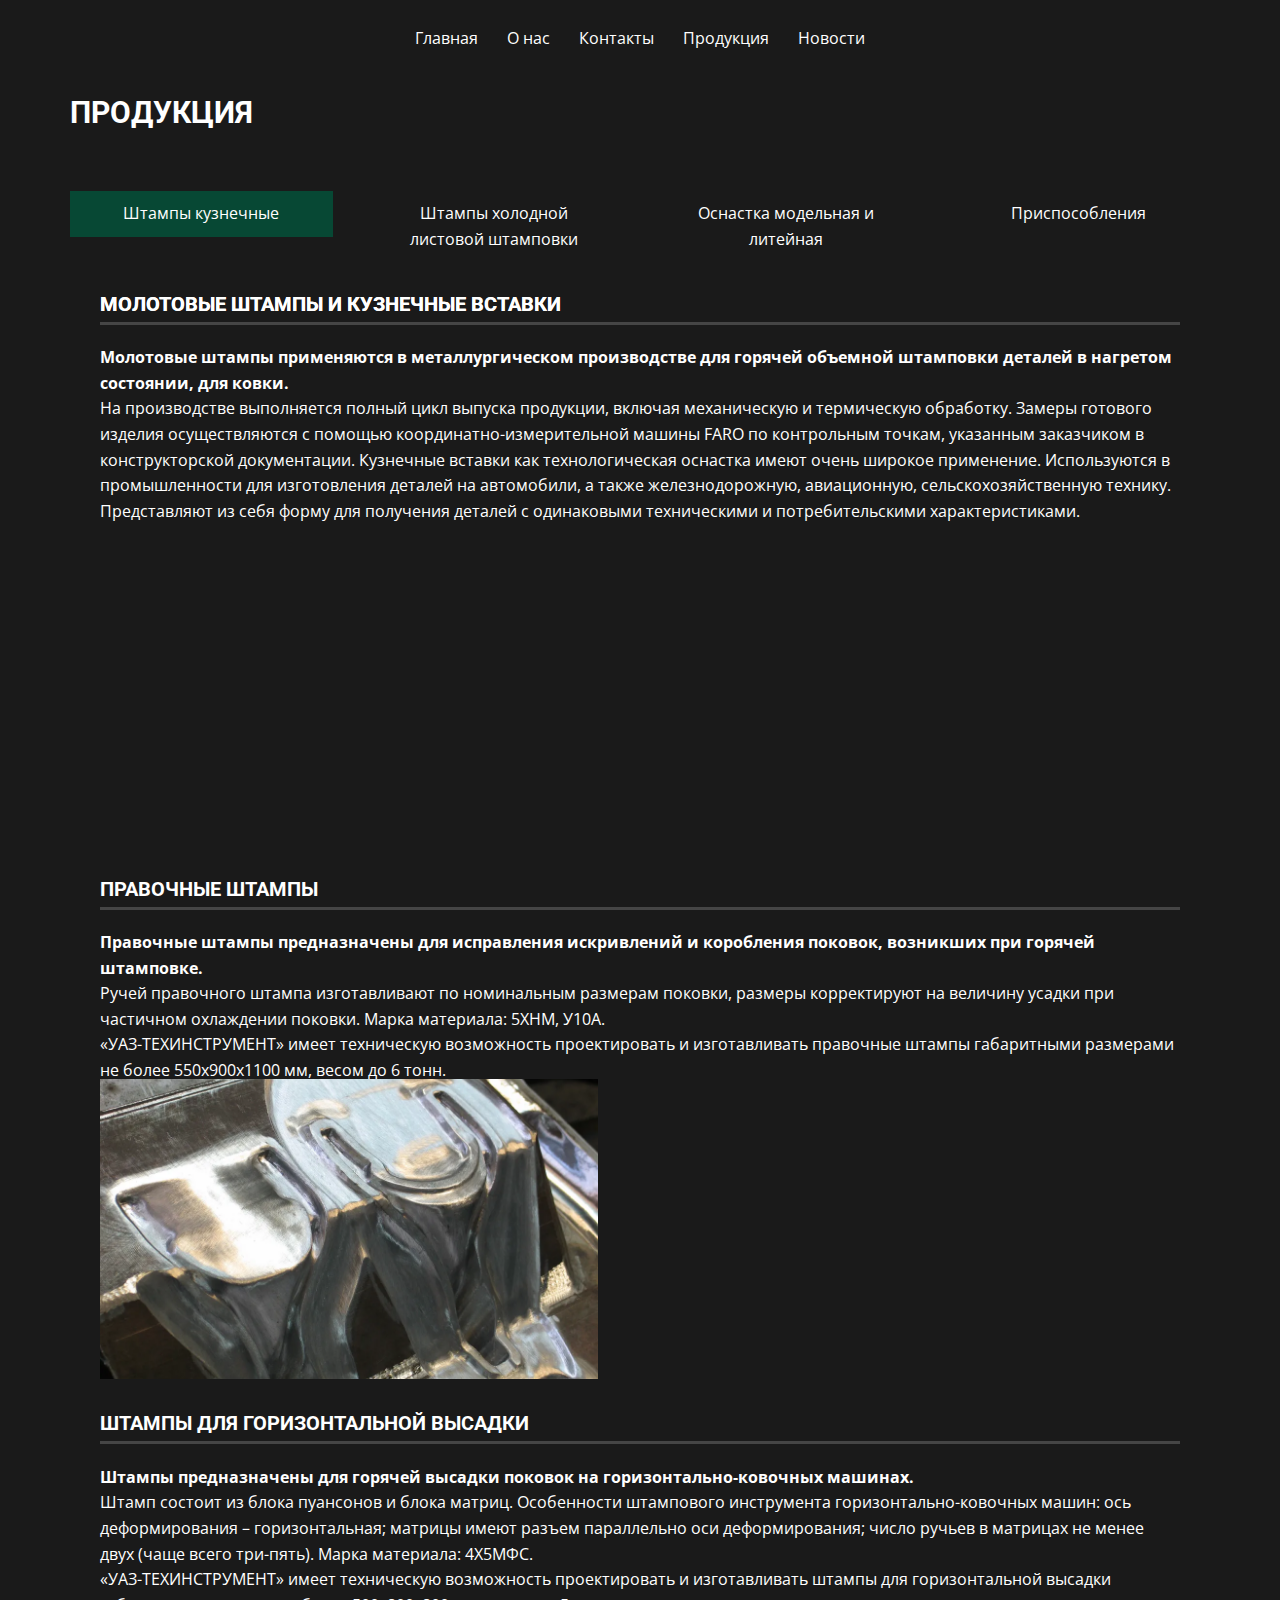
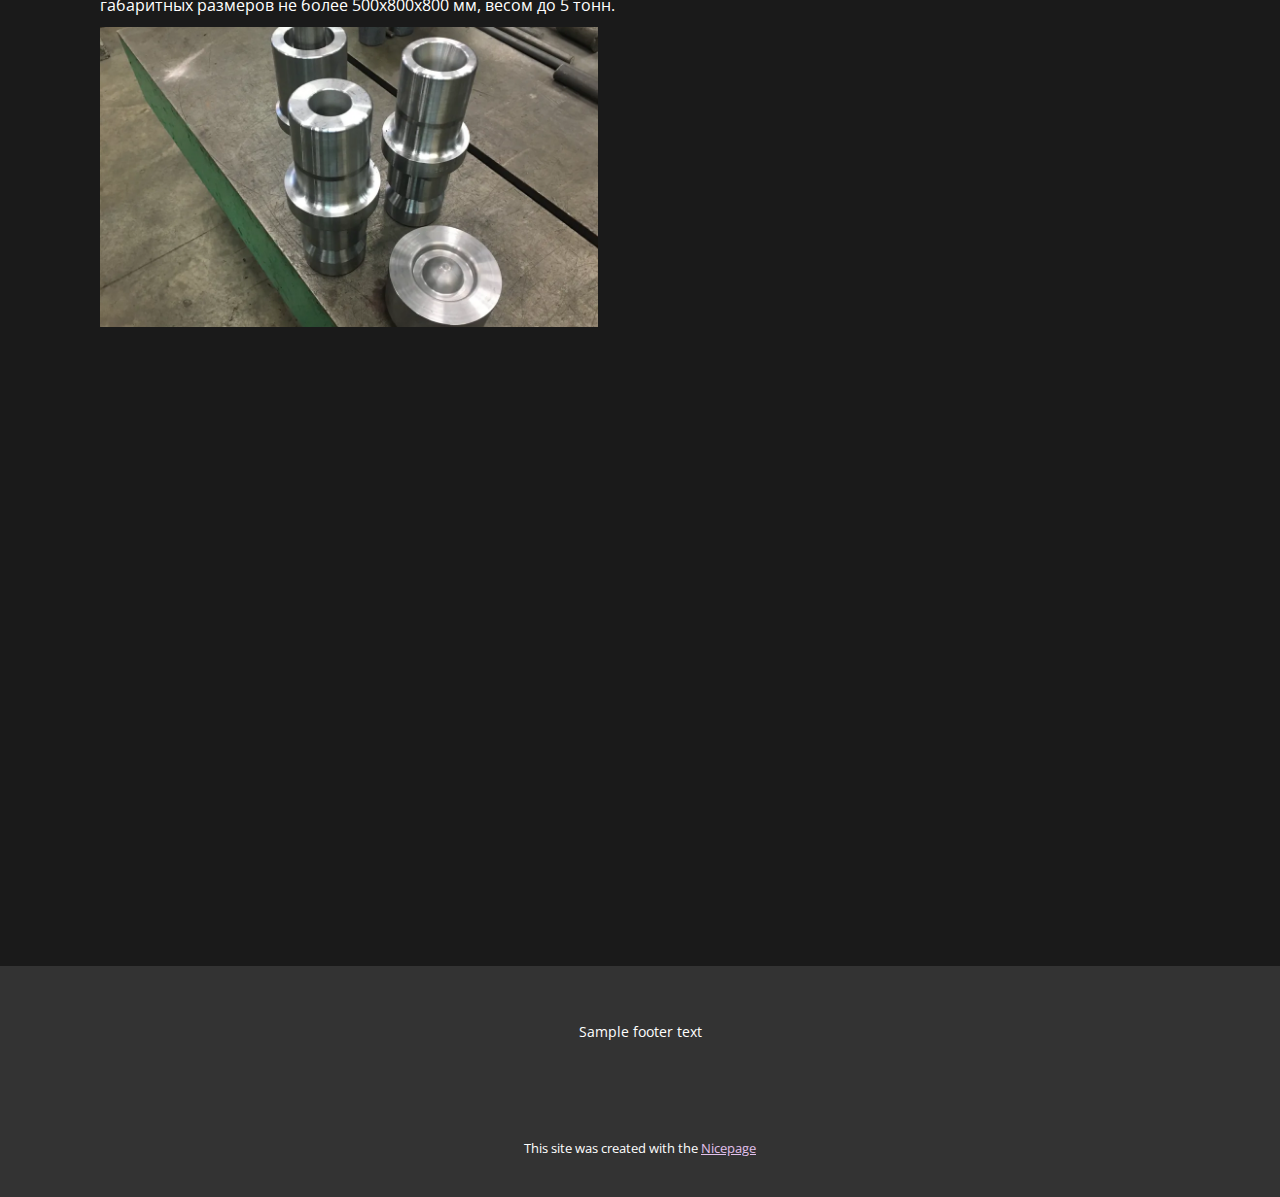
<file: Продукция.html>
<!DOCTYPE html>
<html style="font-size: 16px;" lang="ru"><head>
    <meta name="viewport" content="width=device-width, initial-scale=1.0">
    <meta charset="utf-8">
    <meta name="keywords" content="">
    <meta name="description" content="">
    <title>Продукция</title>
    <link rel="stylesheet" href="nicepage.css" media="screen">
<link rel="stylesheet" href="Продукция.css" media="screen">
    <script class="u-script" type="text/javascript" src="jquery.js" defer=""></script>
    <script class="u-script" type="text/javascript" src="nicepage.js" defer=""></script>
    <meta name="generator" content="Nicepage 6.9.2, nicepage.com">
    <link id="u-theme-google-font" rel="stylesheet" href="https://fonts.googleapis.com/css?family=Roboto:100,100i,300,300i,400,400i,500,500i,700,700i,900,900i|Open+Sans:300,300i,400,400i,500,500i,600,600i,700,700i,800,800i">
    
    
    
    <script type="application/ld+json">{
		"@context": "http://schema.org",
		"@type": "Organization",
		"name": ""
}</script>
    <meta name="theme-color" content="#834496">
    <meta property="og:title" content="Продукция">
    <meta property="og:type" content="website">
  <meta data-intl-tel-input-cdn-path="intlTelInput/"></head>
  <body data-path-to-root="./" data-include-products="true" class="u-body u-xl-mode" data-lang="ru"><header class="u-clearfix u-header u-header" id="sec-d73b"><div class="u-clearfix u-sheet u-valign-middle u-sheet-1">
        <nav class="u-menu u-menu-one-level u-offcanvas u-menu-1">
          <div class="menu-collapse">
            <a class="u-button-style u-nav-link" href="#">
              <svg class="u-svg-link" viewBox="0 0 24 24"><use xlink:href="#menu-hamburger"></use></svg>
              <svg class="u-svg-content" version="1.1" id="menu-hamburger" viewBox="0 0 16 16" x="0px" y="0px" xmlns:xlink="http://www.w3.org/1999/xlink" xmlns="http://www.w3.org/2000/svg"><g><rect y="1" width="16" height="2"></rect><rect y="7" width="16" height="2"></rect><rect y="13" width="16" height="2"></rect>
</g></svg>
            </a>
          </div>
          <div class="u-custom-menu u-nav-container">
            <ul class="u-nav u-spacing-25 u-unstyled u-nav-1"><li class="u-nav-item"><a class="u-button-style u-nav-link" href="Главная.html" style="padding: 8px 2px;">Главная</a>
</li><li class="u-nav-item"><a class="u-button-style u-nav-link" href="О-нас.html" style="padding: 8px 2px;">О нас</a>
</li><li class="u-nav-item"><a class="u-button-style u-nav-link" href="Контакты.html" style="padding: 8px 2px;">Контакты</a>
</li><li class="u-nav-item"><a class="u-button-style u-nav-link" href="Продукция.html" style="padding: 8px 2px;">Продукция</a>
</li><li class="u-nav-item"><a class="u-button-style u-nav-link" href="Новости.html" style="padding: 8px 2px;">Новости</a>
</li></ul>
          </div>
          <div class="u-custom-menu u-nav-container-collapse">
            <div class="u-black u-container-style u-inner-container-layout u-opacity u-opacity-95 u-sidenav">
              <div class="u-inner-container-layout u-sidenav-overflow">
                <div class="u-menu-close"></div>
                <ul class="u-align-center u-nav u-popupmenu-items u-unstyled u-nav-2"><li class="u-nav-item"><a class="u-button-style u-nav-link" href="Главная.html">Главная</a>
</li><li class="u-nav-item"><a class="u-button-style u-nav-link" href="О-нас.html">О нас</a>
</li><li class="u-nav-item"><a class="u-button-style u-nav-link" href="Контакты.html">Контакты</a>
</li><li class="u-nav-item"><a class="u-button-style u-nav-link" href="Продукция.html">Продукция</a>
</li><li class="u-nav-item"><a class="u-button-style u-nav-link" href="Новости.html">Новости</a>
</li></ul>
              </div>
            </div>
            <div class="u-black u-menu-overlay u-opacity u-opacity-70"></div>
          </div>
        </nav>
      </div></header>
    <section class="u-clearfix u-section-1" id="sec-83df">
      <div class="u-clearfix u-sheet u-sheet-1">
        <h3 class="u-text u-text-default u-text-1">ПРОДУКЦИЯ</h3>
        <div class="u-expanded-width u-tab-links-align-justify u-tabs u-tabs-1">
          <ul class="u-spacing-30 u-tab-list u-unstyled" role="tablist"><li class="u-tab-item" role="presentation"><a class="active u-active-custom-color-5 u-button-style u-tab-link u-text-white u-tab-link-1" id="link-tab-081f" href="#tab-081f" role="tab" aria-controls="tab-081f" aria-selected="true"> Штампы кузнечные</a>
</li><li class="u-tab-item" role="presentation"><a class="u-active-custom-color-5 u-button-style u-tab-link u-text-white u-tab-link-2" id="link-tab-4d57" href="#tab-4d57" role="tab" aria-controls="tab-4d57" aria-selected="false"> Штампы холодной листовой штамповки</a>
</li><li class="u-tab-item" role="presentation"><a class="u-active-custom-color-5 u-button-style u-tab-link u-text-white u-tab-link-3" id="link-tab-581b" href="#tab-581b" role="tab" aria-controls="tab-581b" aria-selected="false"> Оснастка модельная и литейная</a>
</li><li class="u-tab-item" role="presentation"><a class="u-active-custom-color-5 u-button-style u-tab-link u-text-white u-tab-link-4" id="link-tab-8670" href="#tab-8670" role="tab" aria-controls="tab-8670" aria-selected="false"> Приспособления</a>
</li></ul>
          <div class="u-tab-content">
            <div class="u-container-style u-tab-active u-tab-pane u-tab-pane-1" id="tab-081f" role="tabpanel" aria-labelledby="link-tab-081f">
              <div class="u-container-layout u-container-layout-1">
                <h4 class="u-align-left u-text u-text-default u-text-2"> Молотовые штампы и кузнечные вставки </h4>
                <h4 class="u-text u-text-default u-text-3"> Молотовые штампы и кузнечные вставки </h4>
                <div class="u-align-left u-border-3 u-border-grey-dark-1 u-line u-line-horizontal u-line-1"></div>
                <div class="u-border-3 u-border-grey-dark-1 u-expanded-width u-line u-line-horizontal u-line-2"></div>
                <p class="u-text u-text-default u-text-4">
                  <span style="font-weight: 700;">Молотовые штампы применяются в металлургическом производстве для горячей объемной штамповки деталей в нагретом состоянии, для ковки.</span>
                  <br>На производстве выполняется полный цикл выпуска продукции, включая механическую и термическую обработку. Замеры готового изделия осуществляются с помощью координатно-измерительной машины FARO по контрольным точкам, указанным заказчиком в конструкторской документации. Кузнечные вставки как технологическая оснастка имеют очень широкое применение. Используются в промышленности для изготовления деталей на автомобили, а также железнодорожную, авиационную, сельскохозяйственную технику. Представляют из себя форму для получения деталей с одинаковыми техническими и потребительскими характеристиками.<br>
                  <br>
                  <br>
                  <br>
                  <br>
                  <br>
                  <br>
                  <br>
                  <br>
                  <br>
                  <br>
                  <br>
                  <br>
                  <br>
                </p>
                <div class="u-video u-video-contain u-video-1">
                  <div class="embed-responsive embed-responsive-1">
                    <iframe style="position: absolute;top: 0;left: 0;width: 100%;height: 100%;" class="embed-responsive-item" src="https://www.youtube.com/embed/BUIEUKeFDKY?mute=0&amp;showinfo=0&amp;controls=0&amp;start=0" frameborder="0" allowfullscreen=""></iframe>
                  </div>
                </div>
                <h4 class="u-text u-text-default u-text-5"> Правочные штампы </h4>
                <div class="u-border-3 u-border-grey-dark-1 u-expanded-width u-line u-line-horizontal u-line-3"></div>
                <img class="u-image u-image-default u-image-1" src="images/1.PEZrwE64.jpg" alt="" data-image-width="1024" data-image-height="768">
                <p class="u-text u-text-default u-text-6">
                  <span style="font-weight: 700;">Правочные штампы предназначены для исправления искривлений и коробления поковок, возникших при горячей штамповке.</span>
                  <br>Ручей правочного штампа изготавливают по номинальным размерам поковки, размеры корректируют на величину усадки при частичном охлаждении поковки. Марка материала: 5ХНМ, У10А.<br>«УАЗ-ТЕХИНСТРУМЕНТ» имеет техническую возможность проектировать и изготавливать правочные штампы габаритными размерами не более 550х900х1100 мм, весом до 6 тонн.<br>
                  <br>
                  <br>
                  <br>
                  <br>
                  <br>
                  <br>
                  <br>
                  <br>
                  <br>
                  <br>
                  <br>
                  <br>
                </p>
                <h4 class="u-text u-text-default u-text-7"> Штампы для горизонтальной высадки </h4>
                <div class="u-border-3 u-border-grey-dark-1 u-expanded-width u-line u-line-horizontal u-line-4"></div>
                <p class="u-text u-text-default u-text-8">
                  <span style="font-weight: 700;"> Штампы предназначены для горячей высадки поковок на горизонтально-ковочных машинах.</span>
                  <br>Штамп состоит из блока пуансонов и блока матриц. Особенности штампового инструмента горизонтально-ковочных машин: ось деформирования – горизонтальная; матрицы имеют разъем параллельно оси деформирования; число ручьев в матрицах не менее двух (чаще всего три-пять). Марка материала: 4Х5МФС.<br>«УАЗ-ТЕХИНСТРУМЕНТ» имеет техническую возможность проектировать и изготавливать штампы для горизонтальной высадки габаритных размеров не более 500х800х800 мм, весом до 5 тонн.<br>
                  <br>
                  <br>
                  <br>
                  <br>
                  <br>
                  <br>
                  <br>
                  <br>
                  <br>
                </p>
                <img class="u-image u-image-default u-image-2" src="images/1.D7eHdYMt.jpg" alt="" data-image-width="1024" data-image-height="768">
              </div>
            </div>
            <div class="u-container-style u-tab-pane u-tab-pane-2" id="tab-4d57" role="tabpanel" aria-labelledby="link-tab-4d57">
              <div class="u-container-layout u-container-layout-2">
                <h4 class="u-text u-text-default u-text-9"> Крупные штампы до 50 тн</h4>
                <div class="u-border-3 u-border-grey-dark-1 u-expanded-width u-line u-line-horizontal u-line-5"></div>
                <p class="u-text u-text-default u-text-10">
                  <span style="font-weight: 700;">Штампы холодной листовой штамповки предназначены для изготовления деталей из листового металлопроката.&nbsp;</span>
                  <br>Подразделяются на гибочные, вытяжные, вырубные, формовочные, обрезные. Применяются в различных отраслях промышленности – на предприятиях автомобилестроения, машиностроения, оборонно-промышленного комплекса, приборостроения, заводах штампов и пресс-форм и других.<br>Холодная штамповка считается наиболее производительной обработкой металлов. Это процесс, который позволяет придать металлу необходимую форму с помощью пластической деформации.<br>«УАЗ-ТЕХИНСТРУМЕНТ» проектирует и изготавливает производит штампы для операций вытяжки, обрезки и пробивки, формовки, правки, гибки; штампы последовательного действия, а также контрольные калибры к получаемым деталям. Предприятие имеет возможность изготавливать штампы массой от 100 кг до 50 тонн. <br>
                  <br>
                  <br>
                  <br>
                  <br>
                  <br>
                  <br>
                  <br>
                  <br>
                  <br>
                  <br>
                  <br>
                  <br>
                  <br>
                </p>
                <img class="u-image u-image-default u-image-3" src="images/1.DIHF0SF4.jpg" alt="" data-image-width="1000" data-image-height="750">
                <h4 class="u-text u-text-default u-text-11"> Средние штампы до 4 тн </h4>
                <div class="u-border-3 u-border-grey-dark-1 u-expanded-width u-line u-line-horizontal u-line-6"></div>
                <p class="u-text u-text-default u-text-12">
                  <span style="font-weight: 700;">Штампы холодной листовой штамповки предназначены для изготовления деталей из листового металлопроката.&nbsp;</span>
                  <br>Подразделяются на гибочные, вытяжные, вырубные, формовочные, обрезные. Применяются в различных отраслях промышленности – на предприятиях автомобилестроения, машиностроения, оборонно-промышленного комплекса, приборостроения, заводах штампов и пресс-форм и других.<br>Холодная штамповка считается наиболее производительной обработкой металлов. Это процесс, который позволяет придать металлу необходимую форму с помощью пластической деформации.<br>«УАЗ-ТЕХИНСТРУМЕНТ» проектирует и изготавливает производит штампы для операций вытяжки, обрезки и пробивки, формовки, правки, гибки; штампы последовательного действия, а также контрольные калибры к получаемым деталям. Предприятие имеет возможность изготавливать штампы массой от 100 кг до 50 тонн.<br>
                  <br>
                  <br>
                  <br>
                  <br>
                  <br>
                  <br>
                  <br>
                  <br>
                  <br>
                  <br>
                  <br>
                  <br>
                  <br>
                  <br>
                </p>
                <img class="u-image u-image-default u-image-4" src="images/1.y1RuZv2m.jpg" alt="" data-image-width="1000" data-image-height="519">
                <h4 class="u-text u-text-default u-text-13"> Мелкие штампы до 500 кг</h4>
                <div class="u-border-3 u-border-grey-dark-1 u-expanded-width u-line u-line-horizontal u-line-7"></div>
                <p class="u-text u-text-default u-text-14"> Штампы холодной листовой штамповки предназначены для изготовления деталей из листового металлопроката.&nbsp;<br>Подразделяются на гибочные, вытяжные, вырубные, формовочные, обрезные. Применяются в различных отраслях промышленности – на предприятиях автомобилестроения, машиностроения, оборонно-промышленного комплекса, приборостроения, заводах штампов и пресс-форм и других.<br>Холодная штамповка считается наиболее производительной обработкой металлов. Это процесс, который позволяет придать металлу необходимую форму с помощью пластической деформации.<br>«УАЗ-ТЕХИНСТРУМЕНТ» проектирует и изготавливает производит штампы для операций вытяжки, обрезки и пробивки, формовки, правки, гибки; штампы последовательного действия, а также контрольные калибры к получаемым деталям. Предприятие имеет возможность изготавливать штампы массой от 100 кг до 50 тонн.<br>
                  <br>
                </p>
                <img class="u-image u-image-default u-image-5" src="images/1.DM9mxqe3.jpg" alt="" data-image-width="1000" data-image-height="750">
              </div>
            </div>
            <div class="u-container-style u-tab-pane u-tab-pane-3" id="tab-581b" role="tabpanel" aria-labelledby="link-tab-581b">
              <div class="u-container-layout u-container-layout-3">
                <h4 class="u-text u-text-default u-text-15"> Опоки</h4>
                <div class="u-border-3 u-border-grey-dark-1 u-expanded-width u-line u-line-horizontal u-line-8"></div>
                <p class="u-text u-text-default u-text-16">
                  <span style="font-weight: 700;"></span>
                  <span style="font-weight: 700;">Опоки – прочные металлические рамы различной формы, предназначенные для изготовления литейных полуформ из формовочных смесей.</span>
                  <br>В зависимости от размеров и массы опоки подразделяют на ручные и крановые.<br>Стенки опоки часто делают с отверстиями для уменьшения их массы, удаления газов из формы при заливке и лучшего сцепления формовочной земли с опокой. Для удержания уплотненной земли в опоках выполняют ребра, соединяют опоки штырями и центрующими отверстиями в приливах. Марка материала: 45Л, 35Л, 45, 35.«УАЗ-ТЕХИНСТРУМЕНТ» имеет техническую возможность проектировать и изготавливать литейную оснастку габаритными размерами не более 300х1500х1500 мм, весом до 2 тонн.<br>
                  <br>
                  <br>
                  <br>
                  <br>
                  <br>
                  <br>
                  <br>
                  <br>
                  <br>
                  <br>
                  <br>
                  <br>
                  <br>
                </p>
                <img class="u-image u-image-default u-image-6" src="images/1.DGWMYOJ8.jpg" alt="" data-image-width="1000" data-image-height="750">
                <h4 class="u-text u-text-default u-text-17"> Модельные плиты </h4>
                <div class="u-border-3 u-border-grey-dark-1 u-expanded-width u-line u-line-horizontal u-line-9"></div>
                <p class="u-text u-text-default u-text-18">
                  <span style="font-weight: 700;"></span>
                  <span style="font-weight: 700;">Моделями называют технологические приспособления, предназначенные для получения в литейных формах полостей, конфигурация которых соответствует изготовляемым отливкам.</span>
                  <br>Для закрепления модельного комплекта при формовке, его установки и крепления к столу формовочной машины используют специальные модельные плиты. Каждая из модельных плит предназначается для определенного типоразмера опоки. При выборе модельных плит должны учитываться тип формовочной машины и механизм уплотнения смеси. Марка материала: 45Л, 45, Д16Т.<br>«УАЗ-ТЕХИНСТРУМЕНТ» имеет техническую возможность проектировать и изготавливать модельные плиты габаритными размерами не более 500х1500х1500 мм, весом до 5 тонн.<br>
                  <br>
                  <br>
                  <br>
                  <br>
                  <br>
                  <br>
                  <br>
                  <br>
                  <br>
                  <br>
                  <br>
                  <br>
                  <br>
                  <br>
                </p>
                <img class="u-image u-image-default u-image-7" src="images/1.DzI9vbdd.jpg" alt="" data-image-width="1000" data-image-height="750">
              </div>
            </div>
            <div class="u-container-style u-tab-pane u-tab-pane-4" id="tab-8670" role="tabpanel" aria-labelledby="link-tab-8670">
              <div class="u-container-layout u-container-layout-4">
                <h4 class="u-text u-text-default u-text-19"> Сварочные приспособления</h4>
                <div class="u-border-3 u-border-grey-dark-1 u-expanded-width u-line u-line-horizontal u-line-10"></div>
                <p class="u-text u-text-default u-text-20">
                  <span style="font-weight: 700;"></span>
                  <span style="font-weight: 700;">Сварочные приспособления предназначены для сварки сборочных единиц в серийном производстве.&nbsp;</span>
                  <br>Обеспечивают жесткую фиксацию деталей и узлов, точность, повторяемость и одинаковое качество производства продукции, имеют длительный ресурс эксплуатации, служат для выполнения высоких объемов выпуска продукции.<br>Сварочная оснастка проектируется и изготавливается под заказ для выполнения конкретных задач производства.<br>Оснастка для сварочного стола разрабатывается с учетом удобства загрузки деталей и снятия готового изделия, а также нормативных параметров безопасности и эргономичности рабочих мест сварщиков.<br>
                  <br>
                  <br>
                  <br>
                  <br>
                  <br>
                  <br>
                  <br>
                  <br>
                  <br>
                  <br>
                  <br>
                  <br>
                  <br>
                </p>
                <div class="u-video u-video-contain u-video-2">
                  <div class="embed-responsive embed-responsive-2">
                    <iframe style="position: absolute;top: 0;left: 0;width: 100%;height: 100%;" class="embed-responsive-item" src="https://www.youtube.com/embed/zTpfJVrh7F8?mute=0&amp;showinfo=0&amp;controls=0&amp;start=0" frameborder="0" allowfullscreen=""></iframe>
                  </div>
                </div>
                <h4 class="u-text u-text-default u-text-21"> Сборочные приспособления </h4>
                <div class="u-border-3 u-border-grey-dark-1 u-expanded-width u-line u-line-horizontal u-line-11"></div>
                <p class="u-text u-text-default u-text-22">
                  <span style="font-weight: 700;"></span>
                  <span style="font-weight: 700;">Сборочные приспособления являются простыми, доступными и эффективными средствами механизации ручной сборки, а также необходимыми дополнительными устройствами обычного и автоматизированного сборочного оборудования.</span>
                  <br>Сборочная оснастка обеспечивает быструю установку и закрепление сопрягаемых элементов изделия.<br>В процессах узловой и окончательной сборки машин используют самые разнообразные приспособления. В зависимости от назначения и подразделяют на зажимные, установочные, рабочие и для изменения положения сборочных единиц и машин в ходе сборки. Марка материала: конструкционные стали, инструментальные стали, бронзовые сплавы.<br>«УАЗ-ТЕХИНСТРУМЕНТ» имеет техническую возможность проектировать и изготавливать сборочные приспособления габаритными размерами не более 1500х2000х 5000 мм.<br>
                  <br>
                  <br>
                  <br>
                  <br>
                  <br>
                  <br>
                  <br>
                  <br>
                  <br>
                  <br>
                  <br>
                  <br>
                  <br>
                  <br>
                </p>
                <img class="u-image u-image-default u-image-8" src="images/1.C_HytDHM.jpg" alt="" data-image-width="1000" data-image-height="750">
                <h4 class="u-text u-text-default u-text-23"> Контрольные приспособления</h4>
                <div class="u-border-3 u-border-grey-dark-1 u-expanded-width u-line u-line-horizontal u-line-12"></div>
                <p class="u-text u-text-default u-text-24">
                  <span style="font-weight: 700;">Контрольные приспособления применяют для проверки заготовок, деталей и узлов машин на промежуточных этапах обработки (межоперационный контроль) и при окончательной приемке, выявляя точность размеров, взаимного положения поверхностей и правильность их геометрической формы.</span>
                  <br>Контрольная оснастка позволяет увеличить производительность труда контролеров, улучшить условия их работы, повысить качество и объективность контроля. Марка материала: конструкционные стали, инструментальные стали, алюминиевые сплавы, модельный пластик.<br>«УАЗ-ТЕХИНСТРУМЕНТ» имеет техническую возможность проектировать и изготавливать контрольные приспособления габаритными размерами не более 1500х2000х5000 мм.<br>
                  <br>
                </p>
                <img class="u-image u-image-default u-image-9" src="images/1.gmiZqcst.jpg" alt="" data-image-width="1000" data-image-height="750">
                <h4 class="u-text u-text-default u-text-25">Станочные приспособления </h4>
                <div class="u-border-3 u-border-grey-dark-1 u-expanded-width u-line u-line-horizontal u-line-13"></div>
                <p class="u-text u-text-default u-text-26">
                  <span style="font-weight: 700;"> Станочные приспособления обеспечивают правильное базирование заготовок, быстрое их закрепление, сокращая тем самым время обработки.</span>
                  <br>Высокая точность обработки деталей с помощью приспособлений способствует повышению качества и улучшению эксплуатационных свойств продукции.<br>
                  <br>
                </p>
                <img class="u-image u-image-default u-image-10" src="images/IMG_0001.fTp62bw3.jpg" alt="" data-image-width="1000" data-image-height="800">
              </div>
            </div>
          </div>
        </div>
      </div>
    </section>
    
    
    
    <footer class="u-clearfix u-footer u-grey-80" id="sec-9d1b"><div class="u-clearfix u-sheet u-sheet-1">
        <div class="u-align-center u-container-style u-group u-group-1">
          <div class="u-container-layout u-valign-middle u-container-layout-1">
            <p class="u-small-text u-text u-text-variant u-text-1">Sample footer text</p>
          </div>
        </div>
      </div></footer>
    <section class="u-backlink u-clearfix u-grey-80">
      <p class="u-text">
        <span>This site was created with the </span>
        <a class="u-link" href="https://nicepage.com/" target="_blank" rel="nofollow">
          <span>Nicepage</span>
        </a>
      </p>
    </section>
  
</body></html>
</file>
